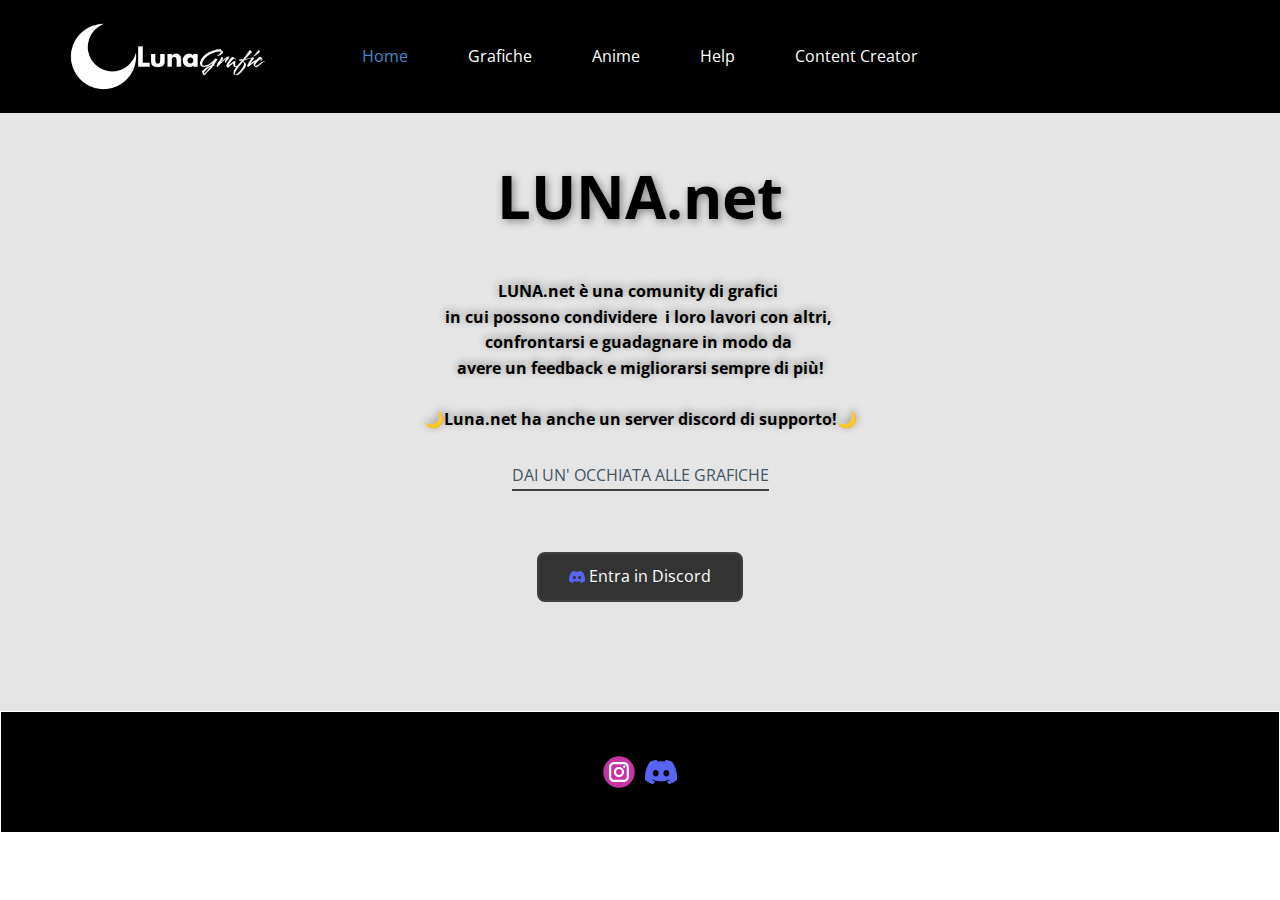
<file: index.html>
<!DOCTYPE html>
<html style="font-size: 16px;" lang="it"><head>
    <meta name="viewport" content="width=device-width, initial-scale=1.0">
    <meta charset="utf-8">
    <meta name="keywords" content="">
    <meta name="description" content="">
    <title>Home</title>
    <link rel="stylesheet" href="nicepage.css" media="screen">
<link rel="stylesheet" href="Home.css" media="screen">
    <script class="u-script" type="text/javascript" src="jquery.js" "="" defer=""></script>
    <script class="u-script" type="text/javascript" src="nicepage.js" "="" defer=""></script>
    <meta name="generator" content="Nicepage 4.16.0, nicepage.com">
    <link id="u-theme-google-font" rel="stylesheet" href="https://fonts.googleapis.com/css?family=Roboto:100,100i,300,300i,400,400i,500,500i,700,700i,900,900i|Open+Sans:300,300i,400,400i,500,500i,600,600i,700,700i,800,800i">
    
    
    <script type="application/ld+json">{
		"@context": "http://schema.org",
		"@type": "Organization",
		"name": "Luna",
		"logo": "images/template_2.png",
		"sameAs": [
				"https://instagram.com/_luna.net__",
				"https://discord.gg/6d9ZTUPy2z"
		]
}</script>
    <meta name="theme-color" content="#478ac9">
    <meta property="og:title" content="Home">
    <meta property="og:type" content="website">
  </head>
  <body data-home-page="Home.html" data-home-page-title="Home" class="u-body u-xl-mode" data-lang="it"><header class="u-black u-clearfix u-header u-header" id="sec-e818"><div class="u-clearfix u-sheet u-valign-middle-lg u-valign-middle-md u-sheet-1">
        <a href="Home.html" data-page-id="2642788" class="u-hidden-xs u-image u-logo u-image-1" data-image-width="2560" data-image-height="1440" title="Home">
          <img src="images/template_2.png" class="u-logo-image u-logo-image-1">
        </a>
        <nav class="u-hidden-md u-hidden-sm u-hidden-xs u-menu u-menu-one-level u-offcanvas u-menu-1">
          <div class="menu-collapse" style="font-size: 1rem; letter-spacing: 0px;">
            <a class="u-button-style u-custom-left-right-menu-spacing u-custom-padding-bottom u-custom-top-bottom-menu-spacing u-nav-link u-text-active-palette-1-base u-text-hover-palette-2-base" href="#">
              <svg class="u-svg-link" viewBox="0 0 24 24"><use xmlns:xlink="http://www.w3.org/1999/xlink" xlink:href="#menu-hamburger"></use></svg>
              <svg class="u-svg-content" version="1.1" id="menu-hamburger" viewBox="0 0 16 16" x="0px" y="0px" xmlns:xlink="http://www.w3.org/1999/xlink" xmlns="http://www.w3.org/2000/svg"><g><rect y="1" width="16" height="2"></rect><rect y="7" width="16" height="2"></rect><rect y="13" width="16" height="2"></rect>
</g></svg>
            </a>
          </div>
          <div class="u-custom-menu u-nav-container">
            <ul class="u-nav u-unstyled u-nav-1"><li class="u-nav-item"><a class="u-button-style u-nav-link u-text-active-palette-1-base u-text-hover-palette-2-base" href="Home.html" style="padding: 10px 30px;">Home</a>
</li><li class="u-nav-item"><a class="u-button-style u-nav-link u-text-active-palette-1-base u-text-hover-palette-2-base" href="Grafiche.html" style="padding: 10px 30px;">Grafiche</a>
</li><li class="u-nav-item"><a class="u-button-style u-nav-link u-text-active-palette-1-base u-text-hover-palette-2-base" href="Anime.html" style="padding: 10px 30px;">Anime</a>
</li><li class="u-nav-item"><a class="u-button-style u-nav-link u-text-active-palette-1-base u-text-hover-palette-2-base" href="Help.html" style="padding: 10px 30px;">Help</a>
</li><li class="u-nav-item"><a class="u-button-style u-nav-link u-text-active-palette-1-base u-text-hover-palette-2-base" href="Content-Creator.html" style="padding: 10px 30px;">Content Creator</a>
</li></ul>
          </div>
          <div class="u-custom-menu u-nav-container-collapse">
            <div class="u-black u-container-style u-inner-container-layout u-opacity u-opacity-95 u-sidenav">
              <div class="u-inner-container-layout u-sidenav-overflow">
                <div class="u-menu-close"></div>
                <ul class="u-align-center u-nav u-popupmenu-items u-unstyled u-nav-2"><li class="u-nav-item"><a class="u-button-style u-nav-link" href="Home.html">Home</a>
</li><li class="u-nav-item"><a class="u-button-style u-nav-link" href="Grafiche.html">Grafiche</a>
</li><li class="u-nav-item"><a class="u-button-style u-nav-link" href="Anime.html">Anime</a>
</li><li class="u-nav-item"><a class="u-button-style u-nav-link" href="Help.html">Help</a>
</li><li class="u-nav-item"><a class="u-button-style u-nav-link" href="Content-Creator.html">Content Creator</a>
</li></ul>
              </div>
            </div>
            <div class="u-black u-menu-overlay u-opacity u-opacity-70"></div>
          </div>
        </nav>
        <a href="Home.html" data-page-id="2642788" class="u-hidden-lg u-hidden-md u-hidden-sm u-hidden-xl u-image u-logo u-image-2" data-image-width="884" data-image-height="531" title="Home">
          <img src="images/lunasolo.jpg" class="u-logo-image u-logo-image-2">
        </a>
        <nav class="u-dropdown-icon u-hidden-lg u-hidden-xl u-menu u-menu-dropdown u-offcanvas u-menu-2">
          <div class="menu-collapse">
            <a class="u-button-style u-nav-link" href="#" style="padding: 4px 8px; font-size: calc(1em + 8px);">
              <svg class="u-svg-link" viewBox="0 0 24 24"><use xmlns:xlink="http://www.w3.org/1999/xlink" xlink:href="#svg-655d"></use></svg>
              <svg class="u-svg-content" version="1.1" id="svg-655d" viewBox="0 0 16 16" x="0px" y="0px" xmlns:xlink="http://www.w3.org/1999/xlink" xmlns="http://www.w3.org/2000/svg"><g><rect y="1" width="16" height="2"></rect><rect y="7" width="16" height="2"></rect><rect y="13" width="16" height="2"></rect>
</g></svg>
            </a>
          </div>
          <div class="u-nav-container">
            <ul class="u-nav u-unstyled"><li class="u-nav-item"><a class="u-button-style u-nav-link" href="Grafiche.html">Grafiche</a>
</li><li class="u-nav-item"><a class="u-button-style u-nav-link" href="Anime.html">Anime</a>
</li><li class="u-nav-item"><a class="u-button-style u-nav-link" href="Content-Creator.html">Content Creator</a>
</li><li class="u-nav-item"><a class="u-button-style u-nav-link" href="Home.html">Home</a>
</li><li class="u-nav-item"><a class="u-button-style u-nav-link" href="Help.html">Help</a>
</li></ul>
          </div>
          <div class="u-nav-container-collapse">
            <div class="u-black u-container-style u-inner-container-layout u-opacity u-opacity-70 u-sidenav u-sidenav-2" data-offcanvas-width="322">
              <div class="u-inner-container-layout u-sidenav-overflow">
                <div class="u-menu-close u-menu-close-2"></div>
                <ul class="u-align-center u-nav u-popupmenu-items u-spacing-6 u-unstyled u-nav-4"><li class="u-nav-item"><a class="u-button-style u-nav-link" href="Grafiche.html">Grafiche</a>
</li><li class="u-nav-item"><a class="u-button-style u-nav-link" href="Anime.html">Anime</a>
</li><li class="u-nav-item"><a class="u-button-style u-nav-link" href="Content-Creator.html">Content Creator</a>
</li><li class="u-nav-item"><a class="u-button-style u-nav-link" href="Home.html">Home</a>
</li><li class="u-nav-item"><a class="u-button-style u-nav-link" href="Help.html">Help</a>
</li></ul>
              </div>
            </div>
            <div class="u-black u-menu-overlay u-opacity u-opacity-70"></div>
          </div>
        </nav>
      </div></header>
    <section class="u-clearfix u-grey-10 u-section-1" id="sec-fcfa">
      <div class="u-clearfix u-sheet u-sheet-1">
        <p class="u-text u-text-black u-text-default-lg u-text-default-md u-text-default-sm u-text-default-xl u-text-1">LUNA.net</p>
        <p class="u-align-center u-text u-text-black u-text-default-lg u-text-default-md u-text-default-xl u-text-2">LUNA.net è una comunity di grafici&nbsp;<br>in cui possono condividere&nbsp; i loro lavori con altri,&nbsp;<br>confrontarsi e guadagnare in modo da&nbsp;<br>avere un feedback e migliorarsi sempre di più!<br>
          <br>🌙Luna.net ha anche un server discord di supporto!🌙<br>
          <br>
          <br>
          <br>
        </p>
        <a href="Grafiche.html" data-page-id="2642811" class="u-active-none u-border-2 u-border-grey-75 u-bottom-left-radius-0 u-bottom-right-radius-0 u-btn u-btn-rectangle u-button-style u-hover-none u-none u-radius-0 u-text-palette-1-dark-2 u-top-left-radius-0 u-top-right-radius-0 u-btn-1">DAI UN' OCCHIATA ALLE GRAFICHE</a>
        <a href="https://nicepage.com/joomla-templates" class="u-border-2 u-border-grey-75 u-btn u-btn-round u-button-style u-grey-80 u-hover-feature u-hover-grey-50 u-radius-8 u-btn-2"><span class="u-file-icon u-icon"><img src="images/5968756.png" alt=""></span>&nbsp;Entra in Discord
        </a>
      </div>
      
    </section>
    
    
    <footer class="u-black u-border-1 u-border-white u-clearfix u-footer" id="sec-3a91"><div class="u-clearfix u-sheet u-sheet-1">
        <div class="u-align-left u-social-icons u-spacing-10 u-social-icons-1">
          <a class="u-social-url" title="instagram" target="_blank" href="https://instagram.com/_luna_net_"><span class="u-icon u-social-icon u-social-instagram u-icon-1"><svg class="u-svg-link" preserveAspectRatio="xMidYMin slice" viewBox="0 0 112 112" style=""><use xmlns:xlink="http://www.w3.org/1999/xlink" xlink:href="#svg-ed8d"></use></svg><svg class="u-svg-content" viewBox="0 0 112 112" x="0" y="0" id="svg-ed8d"><circle fill="currentColor" cx="56.1" cy="56.1" r="55"></circle><path fill="#FFFFFF" d="M55.9,38.2c-9.9,0-17.9,8-17.9,17.9C38,66,46,74,55.9,74c9.9,0,17.9-8,17.9-17.9C73.8,46.2,65.8,38.2,55.9,38.2
            z M55.9,66.4c-5.7,0-10.3-4.6-10.3-10.3c-0.1-5.7,4.6-10.3,10.3-10.3c5.7,0,10.3,4.6,10.3,10.3C66.2,61.8,61.6,66.4,55.9,66.4z"></path><path fill="#FFFFFF" d="M74.3,33.5c-2.3,0-4.2,1.9-4.2,4.2s1.9,4.2,4.2,4.2s4.2-1.9,4.2-4.2S76.6,33.5,74.3,33.5z"></path><path fill="#FFFFFF" d="M73.1,21.3H38.6c-9.7,0-17.5,7.9-17.5,17.5v34.5c0,9.7,7.9,17.6,17.5,17.6h34.5c9.7,0,17.5-7.9,17.5-17.5V38.8
            C90.6,29.1,82.7,21.3,73.1,21.3z M83,73.3c0,5.5-4.5,9.9-9.9,9.9H38.6c-5.5,0-9.9-4.5-9.9-9.9V38.8c0-5.5,4.5-9.9,9.9-9.9h34.5
            c5.5,0,9.9,4.5,9.9,9.9V73.3z"></path></svg></span>
          </a>
          <a class="u-social-url" target="_blank" data-type="Custom" title="Custom" href="https://discord.gg/6d9ZTUPy2z"><span class="u-file-icon u-icon u-social-custom u-social-icon u-icon-2"><img src="images/5968756.png" alt=""></span>
          </a>
        </div>
      </div></footer>

  
</body></html>
</file>
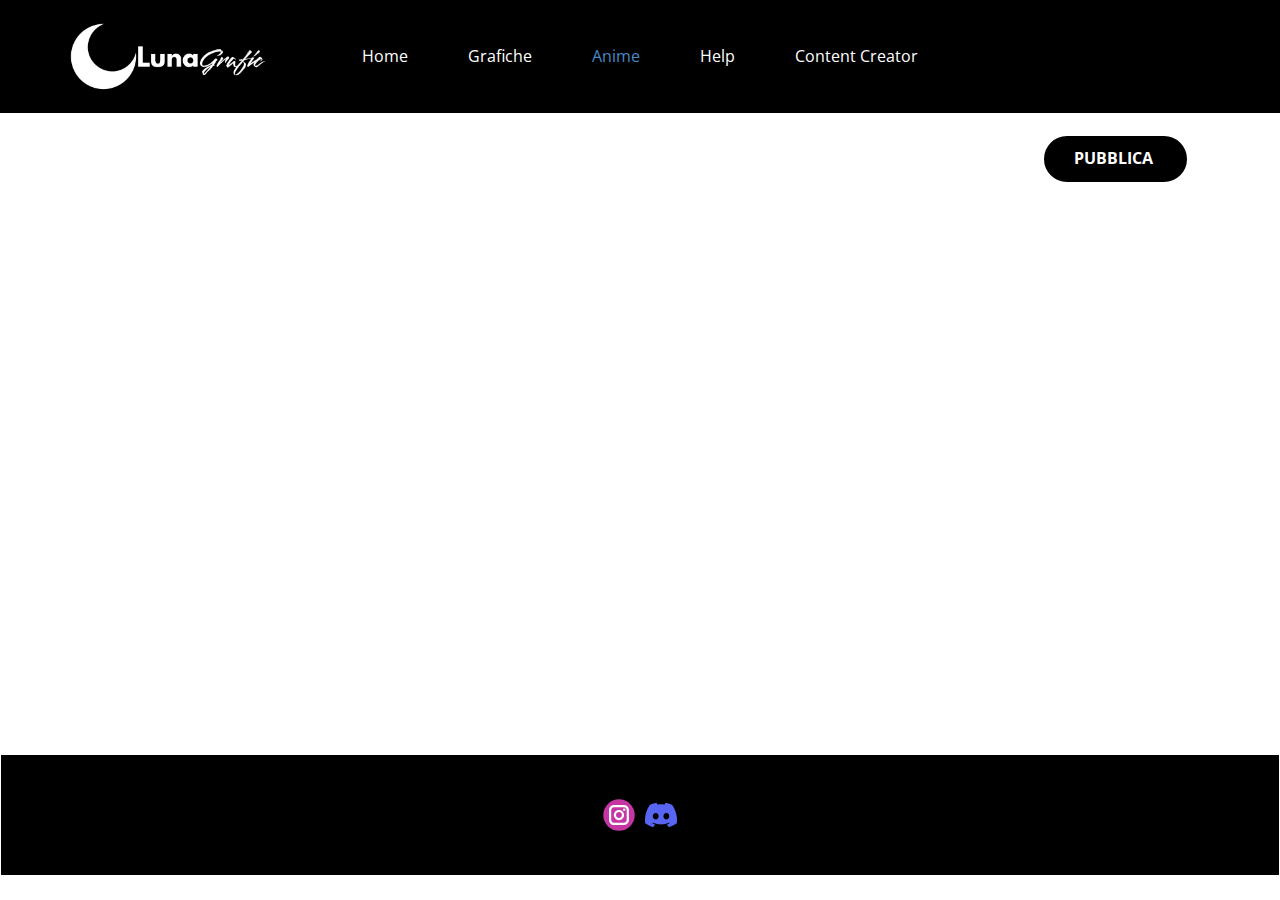
<file: Anime.html>
<!DOCTYPE html>
<html style="font-size: 16px;" lang="it"><head>
    <meta name="viewport" content="width=device-width, initial-scale=1.0">
    <meta charset="utf-8">
    <meta name="keywords" content="">
    <meta name="description" content="">
    <title>Anime </title>
    <link rel="stylesheet" href="nicepage.css" media="screen">
<link rel="stylesheet" href="Anime.css" media="screen">
    <script class="u-script" type="text/javascript" src="jquery.js" "="" defer=""></script>
    <script class="u-script" type="text/javascript" src="nicepage.js" "="" defer=""></script>
    <meta name="generator" content="Nicepage 4.16.0, nicepage.com">
    <link id="u-theme-google-font" rel="stylesheet" href="https://fonts.googleapis.com/css?family=Roboto:100,100i,300,300i,400,400i,500,500i,700,700i,900,900i|Open+Sans:300,300i,400,400i,500,500i,600,600i,700,700i,800,800i">
    
    
    <script type="application/ld+json">{
		"@context": "http://schema.org",
		"@type": "Organization",
		"name": "Luna",
		"logo": "images/template_2.png",
		"sameAs": [
				"https://instagram.com/_luna.net__",
				"https://discord.gg/6d9ZTUPy2z"
		]
}</script>
    <meta name="theme-color" content="#478ac9">
    <meta property="og:title" content="Anime">
    <meta property="og:type" content="website">
  </head>
  <body class="u-body u-xl-mode" data-lang="it"><header class="u-black u-clearfix u-header u-header" id="sec-e818"><div class="u-clearfix u-sheet u-valign-middle-lg u-valign-middle-md u-sheet-1">
        <a href="Home.html" data-page-id="2642788" class="u-hidden-xs u-image u-logo u-image-1" data-image-width="2560" data-image-height="1440" title="Home">
          <img src="images/template_2.png" class="u-logo-image u-logo-image-1">
        </a>
        <nav class="u-hidden-md u-hidden-sm u-hidden-xs u-menu u-menu-one-level u-offcanvas u-menu-1">
          <div class="menu-collapse" style="font-size: 1rem; letter-spacing: 0px;">
            <a class="u-button-style u-custom-left-right-menu-spacing u-custom-padding-bottom u-custom-top-bottom-menu-spacing u-nav-link u-text-active-palette-1-base u-text-hover-palette-2-base" href="#">
              <svg class="u-svg-link" viewBox="0 0 24 24"><use xmlns:xlink="http://www.w3.org/1999/xlink" xlink:href="#menu-hamburger"></use></svg>
              <svg class="u-svg-content" version="1.1" id="menu-hamburger" viewBox="0 0 16 16" x="0px" y="0px" xmlns:xlink="http://www.w3.org/1999/xlink" xmlns="http://www.w3.org/2000/svg"><g><rect y="1" width="16" height="2"></rect><rect y="7" width="16" height="2"></rect><rect y="13" width="16" height="2"></rect>
</g></svg>
            </a>
          </div>
          <div class="u-custom-menu u-nav-container">
            <ul class="u-nav u-unstyled u-nav-1"><li class="u-nav-item"><a class="u-button-style u-nav-link u-text-active-palette-1-base u-text-hover-palette-2-base" href="Home.html" style="padding: 10px 30px;">Home</a>
</li><li class="u-nav-item"><a class="u-button-style u-nav-link u-text-active-palette-1-base u-text-hover-palette-2-base" href="Grafiche.html" style="padding: 10px 30px;">Grafiche</a>
</li><li class="u-nav-item"><a class="u-button-style u-nav-link u-text-active-palette-1-base u-text-hover-palette-2-base" href="Anime.html" style="padding: 10px 30px;">Anime</a>
</li><li class="u-nav-item"><a class="u-button-style u-nav-link u-text-active-palette-1-base u-text-hover-palette-2-base" href="Help.html" style="padding: 10px 30px;">Help</a>
</li><li class="u-nav-item"><a class="u-button-style u-nav-link u-text-active-palette-1-base u-text-hover-palette-2-base" href="Content-Creator.html" style="padding: 10px 30px;">Content Creator</a>
</li></ul>
          </div>
          <div class="u-custom-menu u-nav-container-collapse">
            <div class="u-black u-container-style u-inner-container-layout u-opacity u-opacity-95 u-sidenav">
              <div class="u-inner-container-layout u-sidenav-overflow">
                <div class="u-menu-close"></div>
                <ul class="u-align-center u-nav u-popupmenu-items u-unstyled u-nav-2"><li class="u-nav-item"><a class="u-button-style u-nav-link" href="Home.html">Home</a>
</li><li class="u-nav-item"><a class="u-button-style u-nav-link" href="Grafiche.html">Grafiche</a>
</li><li class="u-nav-item"><a class="u-button-style u-nav-link" href="Anime.html">Anime</a>
</li><li class="u-nav-item"><a class="u-button-style u-nav-link" href="Help.html">Help</a>
</li><li class="u-nav-item"><a class="u-button-style u-nav-link" href="Content-Creator.html">Content Creator</a>
</li></ul>
              </div>
            </div>
            <div class="u-black u-menu-overlay u-opacity u-opacity-70"></div>
          </div>
        </nav>
        <a href="Home.html" data-page-id="2642788" class="u-hidden-lg u-hidden-md u-hidden-sm u-hidden-xl u-image u-logo u-image-2" data-image-width="884" data-image-height="531" title="Home">
          <img src="images/lunasolo.jpg" class="u-logo-image u-logo-image-2">
        </a>
        <nav class="u-dropdown-icon u-hidden-lg u-hidden-xl u-menu u-menu-dropdown u-offcanvas u-menu-2">
          <div class="menu-collapse">
            <a class="u-button-style u-nav-link" href="#" style="padding: 4px 8px; font-size: calc(1em + 8px);">
              <svg class="u-svg-link" viewBox="0 0 24 24"><use xmlns:xlink="http://www.w3.org/1999/xlink" xlink:href="#svg-655d"></use></svg>
              <svg class="u-svg-content" version="1.1" id="svg-655d" viewBox="0 0 16 16" x="0px" y="0px" xmlns:xlink="http://www.w3.org/1999/xlink" xmlns="http://www.w3.org/2000/svg"><g><rect y="1" width="16" height="2"></rect><rect y="7" width="16" height="2"></rect><rect y="13" width="16" height="2"></rect>
</g></svg>
            </a>
          </div>
          <div class="u-nav-container">
            <ul class="u-nav u-unstyled"><li class="u-nav-item"><a class="u-button-style u-nav-link" href="Grafiche.html">Grafiche</a>
</li><li class="u-nav-item"><a class="u-button-style u-nav-link" href="Anime.html">Anime</a>
</li><li class="u-nav-item"><a class="u-button-style u-nav-link" href="Content-Creator.html">Content Creator</a>
</li><li class="u-nav-item"><a class="u-button-style u-nav-link" href="Home.html">Home</a>
</li><li class="u-nav-item"><a class="u-button-style u-nav-link" href="Help.html">Help</a>
</li></ul>
          </div>
          <div class="u-nav-container-collapse">
            <div class="u-black u-container-style u-inner-container-layout u-opacity u-opacity-70 u-sidenav u-sidenav-2" data-offcanvas-width="322">
              <div class="u-inner-container-layout u-sidenav-overflow">
                <div class="u-menu-close u-menu-close-2"></div>
                <ul class="u-align-center u-nav u-popupmenu-items u-spacing-6 u-unstyled u-nav-4"><li class="u-nav-item"><a class="u-button-style u-nav-link" href="Grafiche.html">Grafiche</a>
</li><li class="u-nav-item"><a class="u-button-style u-nav-link" href="Anime.html">Anime</a>
</li><li class="u-nav-item"><a class="u-button-style u-nav-link" href="Content-Creator.html">Content Creator</a>
</li><li class="u-nav-item"><a class="u-button-style u-nav-link" href="Home.html">Home</a>
</li><li class="u-nav-item"><a class="u-button-style u-nav-link" href="Help.html">Help</a>
</li></ul>
              </div>
            </div>
            <div class="u-black u-menu-overlay u-opacity u-opacity-70"></div>
          </div>
        </nav>
      </div></header>
    <section class="u-clearfix u-white u-section-1" id="sec-e182">
      <div class="u-clearfix u-sheet u-sheet-1">
        <a href="https://mattepriaggg.github.io/Luna.net/Help.html" class="u-black u-border-2 u-border-white u-btn u-btn-round u-button-style u-hover-grey-25 u-radius-33 u-text-hover-black u-text-white u-btn-1">Pubblica&nbsp;</a>
      </div>
    </section>
    
    
    <footer class="u-black u-border-1 u-border-white u-clearfix u-footer" id="sec-3a91"><div class="u-clearfix u-sheet u-sheet-1">
        <div class="u-align-left u-social-icons u-spacing-10 u-social-icons-1">
          <a class="u-social-url" title="instagram" target="_blank" href="https://instagram.com/_luna_net_"><span class="u-icon u-social-icon u-social-instagram u-icon-1"><svg class="u-svg-link" preserveAspectRatio="xMidYMin slice" viewBox="0 0 112 112" style=""><use xmlns:xlink="http://www.w3.org/1999/xlink" xlink:href="#svg-ed8d"></use></svg><svg class="u-svg-content" viewBox="0 0 112 112" x="0" y="0" id="svg-ed8d"><circle fill="currentColor" cx="56.1" cy="56.1" r="55"></circle><path fill="#FFFFFF" d="M55.9,38.2c-9.9,0-17.9,8-17.9,17.9C38,66,46,74,55.9,74c9.9,0,17.9-8,17.9-17.9C73.8,46.2,65.8,38.2,55.9,38.2
            z M55.9,66.4c-5.7,0-10.3-4.6-10.3-10.3c-0.1-5.7,4.6-10.3,10.3-10.3c5.7,0,10.3,4.6,10.3,10.3C66.2,61.8,61.6,66.4,55.9,66.4z"></path><path fill="#FFFFFF" d="M74.3,33.5c-2.3,0-4.2,1.9-4.2,4.2s1.9,4.2,4.2,4.2s4.2-1.9,4.2-4.2S76.6,33.5,74.3,33.5z"></path><path fill="#FFFFFF" d="M73.1,21.3H38.6c-9.7,0-17.5,7.9-17.5,17.5v34.5c0,9.7,7.9,17.6,17.5,17.6h34.5c9.7,0,17.5-7.9,17.5-17.5V38.8
            C90.6,29.1,82.7,21.3,73.1,21.3z M83,73.3c0,5.5-4.5,9.9-9.9,9.9H38.6c-5.5,0-9.9-4.5-9.9-9.9V38.8c0-5.5,4.5-9.9,9.9-9.9h34.5
            c5.5,0,9.9,4.5,9.9,9.9V73.3z"></path></svg></span>
          </a>
          <a class="u-social-url" target="_blank" data-type="Custom" title="Custom" href="https://discord.gg/6d9ZTUPy2z"><span class="u-file-icon u-icon u-social-custom u-social-icon u-icon-2"><img src="images/5968756.png" alt=""></span>
          </a>
        </div>
      </div></footer>

  
</body></html>
</file>
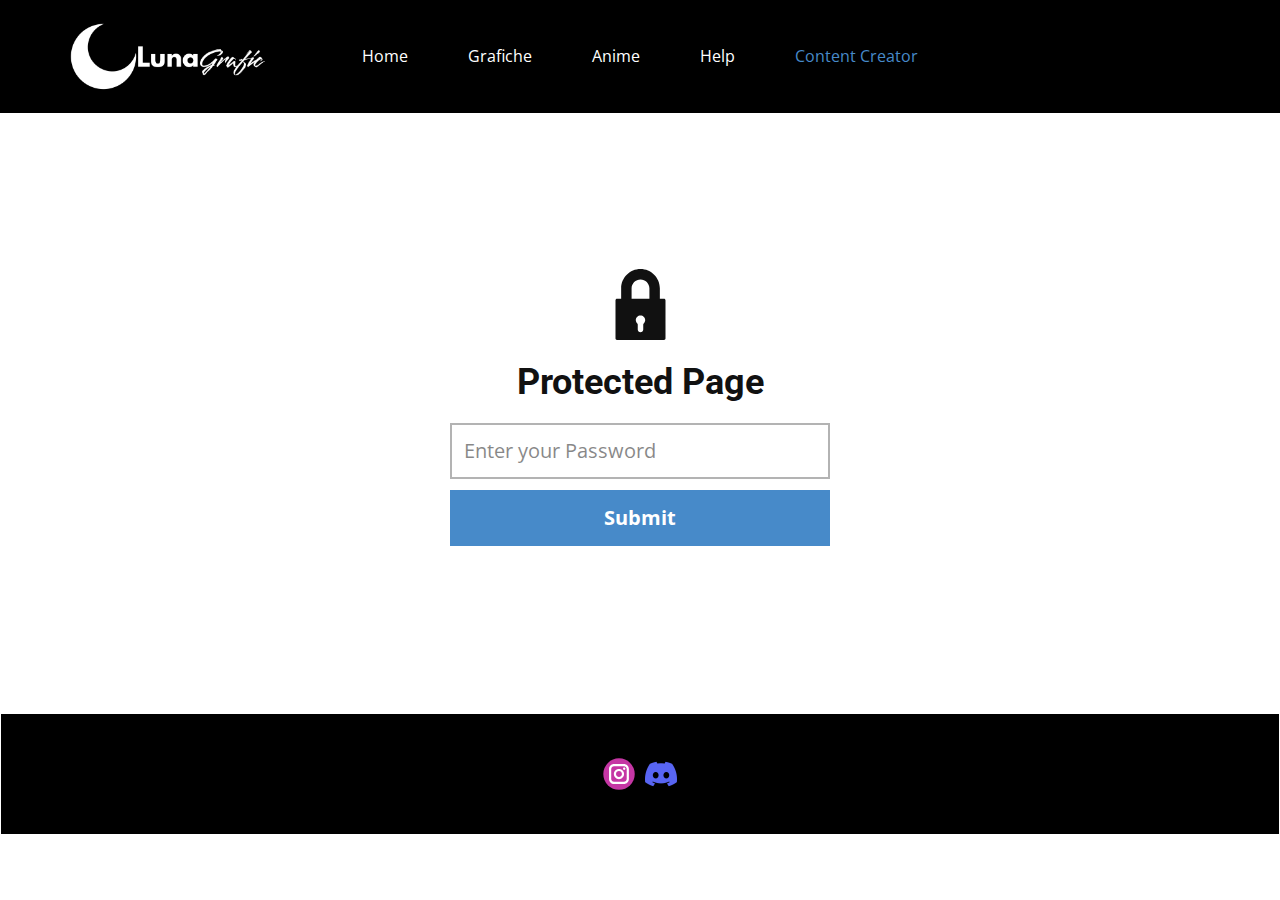
<file: Content-Creator.html>
<!DOCTYPE html>
<html style="font-size: 16px;" lang="it"><head>
    <meta name="viewport" content="width=device-width, initial-scale=1.0">
    <meta charset="utf-8">
    <meta name="keywords" content="Protected Page">
    <meta name="description" content="">
    <title>Password Template</title>
    <link rel="stylesheet" href="nicepage.css" media="screen">
<link rel="stylesheet" href="Password-Template.css" media="screen">
    <script class="u-script" type="text/javascript" src="jquery.js" "="" defer=""></script>
    <script class="u-script" type="text/javascript" src="nicepage.js" "="" defer=""></script>
    <meta name="generator" content="Nicepage 4.16.0, nicepage.com">
    <link id="u-theme-google-font" rel="stylesheet" href="https://fonts.googleapis.com/css?family=Roboto:100,100i,300,300i,400,400i,500,500i,700,700i,900,900i|Open+Sans:300,300i,400,400i,500,500i,600,600i,700,700i,800,800i">
    
    
    <script type="application/ld+json">{
		"@context": "http://schema.org",
		"@type": "Organization",
		"name": "Luna",
		"logo": "images/template_2.png",
		"sameAs": [
				"https://instagram.com/_luna.net__",
				"https://discord.gg/6d9ZTUPy2z"
		]
}</script>
    <meta name="theme-color" content="#478ac9">
    <meta property="og:title" content="Password Template">
    <meta property="og:type" content="website">
  <style id="password-redirect-style">body * { display: none; }</style></head>
  <body data-home-page="Content-Creator.html" data-salt="9d08" data-salted-password="3e85fd043bb85ef212c805906d978b60253051bd720d0ec3fd803b0ee27abe3c" class="u-body u-xl-mode" data-lang="it"><header class="u-black u-clearfix u-header u-header" id="sec-e818"><div class="u-clearfix u-sheet u-valign-middle-lg u-valign-middle-md u-sheet-1">
        <a href="Home.html" data-page-id="2642788" class="u-hidden-xs u-image u-logo u-image-1" data-image-width="2560" data-image-height="1440" title="Home">
          <img src="images/template_2.png" class="u-logo-image u-logo-image-1">
        </a>
        <nav class="u-hidden-md u-hidden-sm u-hidden-xs u-menu u-menu-one-level u-offcanvas u-menu-1">
          <div class="menu-collapse" style="font-size: 1rem; letter-spacing: 0px;">
            <a class="u-button-style u-custom-left-right-menu-spacing u-custom-padding-bottom u-custom-top-bottom-menu-spacing u-nav-link u-text-active-palette-1-base u-text-hover-palette-2-base" href="#">
              <svg class="u-svg-link" viewBox="0 0 24 24"><use xmlns:xlink="http://www.w3.org/1999/xlink" xlink:href="#menu-hamburger"></use></svg>
              <svg class="u-svg-content" version="1.1" id="menu-hamburger" viewBox="0 0 16 16" x="0px" y="0px" xmlns:xlink="http://www.w3.org/1999/xlink" xmlns="http://www.w3.org/2000/svg"><g><rect y="1" width="16" height="2"></rect><rect y="7" width="16" height="2"></rect><rect y="13" width="16" height="2"></rect>
</g></svg>
            </a>
          </div>
          <div class="u-custom-menu u-nav-container">
            <ul class="u-nav u-unstyled u-nav-1"><li class="u-nav-item"><a class="u-button-style u-nav-link u-text-active-palette-1-base u-text-hover-palette-2-base" href="Home.html" style="padding: 10px 30px;">Home</a>
</li><li class="u-nav-item"><a class="u-button-style u-nav-link u-text-active-palette-1-base u-text-hover-palette-2-base" href="Grafiche.html" style="padding: 10px 30px;">Grafiche</a>
</li><li class="u-nav-item"><a class="u-button-style u-nav-link u-text-active-palette-1-base u-text-hover-palette-2-base" href="Anime.html" style="padding: 10px 30px;">Anime</a>
</li><li class="u-nav-item"><a class="u-button-style u-nav-link u-text-active-palette-1-base u-text-hover-palette-2-base" href="Help.html" style="padding: 10px 30px;">Help</a>
</li><li class="u-nav-item"><a class="u-button-style u-nav-link u-text-active-palette-1-base u-text-hover-palette-2-base" href="Content-Creator.html" style="padding: 10px 30px;">Content Creator</a>
</li></ul>
          </div>
          <div class="u-custom-menu u-nav-container-collapse">
            <div class="u-black u-container-style u-inner-container-layout u-opacity u-opacity-95 u-sidenav">
              <div class="u-inner-container-layout u-sidenav-overflow">
                <div class="u-menu-close"></div>
                <ul class="u-align-center u-nav u-popupmenu-items u-unstyled u-nav-2"><li class="u-nav-item"><a class="u-button-style u-nav-link" href="Home.html">Home</a>
</li><li class="u-nav-item"><a class="u-button-style u-nav-link" href="Grafiche.html">Grafiche</a>
</li><li class="u-nav-item"><a class="u-button-style u-nav-link" href="Anime.html">Anime</a>
</li><li class="u-nav-item"><a class="u-button-style u-nav-link" href="Help.html">Help</a>
</li><li class="u-nav-item"><a class="u-button-style u-nav-link" href="Content-Creator.html">Content Creator</a>
</li></ul>
              </div>
            </div>
            <div class="u-black u-menu-overlay u-opacity u-opacity-70"></div>
          </div>
        </nav>
        <a href="Home.html" data-page-id="2642788" class="u-hidden-lg u-hidden-md u-hidden-sm u-hidden-xl u-image u-logo u-image-2" data-image-width="884" data-image-height="531" title="Home">
          <img src="images/lunasolo.jpg" class="u-logo-image u-logo-image-2">
        </a>
        <nav class="u-dropdown-icon u-hidden-lg u-hidden-xl u-menu u-menu-dropdown u-offcanvas u-menu-2">
          <div class="menu-collapse">
            <a class="u-button-style u-nav-link" href="#" style="padding: 4px 8px; font-size: calc(1em + 8px);">
              <svg class="u-svg-link" viewBox="0 0 24 24"><use xmlns:xlink="http://www.w3.org/1999/xlink" xlink:href="#svg-655d"></use></svg>
              <svg class="u-svg-content" version="1.1" id="svg-655d" viewBox="0 0 16 16" x="0px" y="0px" xmlns:xlink="http://www.w3.org/1999/xlink" xmlns="http://www.w3.org/2000/svg"><g><rect y="1" width="16" height="2"></rect><rect y="7" width="16" height="2"></rect><rect y="13" width="16" height="2"></rect>
</g></svg>
            </a>
          </div>
          <div class="u-nav-container">
            <ul class="u-nav u-unstyled"><li class="u-nav-item"><a class="u-button-style u-nav-link" href="Grafiche.html">Grafiche</a>
</li><li class="u-nav-item"><a class="u-button-style u-nav-link" href="Anime.html">Anime</a>
</li><li class="u-nav-item"><a class="u-button-style u-nav-link" href="Content-Creator.html">Content Creator</a>
</li><li class="u-nav-item"><a class="u-button-style u-nav-link" href="Home.html">Home</a>
</li><li class="u-nav-item"><a class="u-button-style u-nav-link" href="Help.html">Help</a>
</li></ul>
          </div>
          <div class="u-nav-container-collapse">
            <div class="u-black u-container-style u-inner-container-layout u-opacity u-opacity-70 u-sidenav u-sidenav-2" data-offcanvas-width="322">
              <div class="u-inner-container-layout u-sidenav-overflow">
                <div class="u-menu-close u-menu-close-2"></div>
                <ul class="u-align-center u-nav u-popupmenu-items u-spacing-6 u-unstyled u-nav-4"><li class="u-nav-item"><a class="u-button-style u-nav-link" href="Grafiche.html">Grafiche</a>
</li><li class="u-nav-item"><a class="u-button-style u-nav-link" href="Anime.html">Anime</a>
</li><li class="u-nav-item"><a class="u-button-style u-nav-link" href="Content-Creator.html">Content Creator</a>
</li><li class="u-nav-item"><a class="u-button-style u-nav-link" href="Home.html">Home</a>
</li><li class="u-nav-item"><a class="u-button-style u-nav-link" href="Help.html">Help</a>
</li></ul>
              </div>
            </div>
            <div class="u-black u-menu-overlay u-opacity u-opacity-70"></div>
          </div>
        </nav>
      </div></header>
    <section class="u-align-center u-clearfix u-section-1" id="sec-b6b2">
      <div class="u-align-left u-clearfix u-sheet u-valign-middle u-sheet-1"><span class="u-icon u-icon-1"><svg class="u-svg-link" preserveAspectRatio="xMidYMin slice" viewBox="0 0 96.668 96.668" style=""><use xmlns:xlink="http://www.w3.org/1999/xlink" xlink:href="#svg-b691"></use></svg><svg class="u-svg-content" viewBox="0 0 96.668 96.668" x="0px" y="0px" id="svg-b691" style="enable-background:new 0 0 96.668 96.668;"><g><path d="M80.372,40.605h-5.7V26.338C74.672,11.815,62.856,0,48.334,0C33.811,0,21.996,11.815,21.996,26.338v14.267h-5.7
		c-1.104,0-2,0.896-2,2v52.063c0,1.104,0.896,2,2,2h64.076c1.104,0,2-0.896,2-2V42.605C82.372,41.5,81.478,40.605,80.372,40.605z
		 M43.958,74.2c-1.302-1.218-2.02-2.871-2.02-4.656c0-3.526,2.869-6.396,6.396-6.396c3.526,0,6.396,2.869,6.396,6.396
		c0,1.785-0.717,3.438-2.02,4.656c-0.404,0.378-0.634,0.907-0.634,1.461v6.782c0,2.063-1.679,3.742-3.743,3.742
		c-2.064,0-3.743-1.679-3.743-3.742v-6.782C44.591,75.107,44.362,74.578,43.958,74.2z M48.334,14.197
		c6.694,0,12.14,5.446,12.14,12.141v14.267h-24.28V26.338C36.194,19.644,41.64,14.197,48.334,14.197z"></path>
</g></svg></span>
        <h2 class="u-text u-text-default u-text-1">Protected Page</h2>
        <div class="u-form u-password-control u-form-1">
          <form action="#" method="POST" class="u-clearfix u-form-custom-backend u-form-spacing-10 u-form-vertical u-inner-form" source="custom" name="form" style="padding: 10px;">
            <div class="u-align-center u-form-group u-form-password">
              <label for="password-4c82" class="u-form-control-hidden u-label"></label>
              <input type="password" placeholder="Enter your Password" id="password-4c82" name="password" class="u-border-2 u-border-grey-30 u-input u-input-rectangle u-input-1" autofocus="autofocus" required="">
            </div>
            <div class="u-align-left u-form-group u-form-submit">
              <a href="#" class="u-active-palette-1-light-1 u-border-2 u-border-active-palette-1-light-1 u-border-hover-palette-1-light-1 u-border-palette-1-base u-btn u-btn-submit u-button-style u-hover-palette-1-light-1 u-palette-1-base u-btn-1">Submit</a>
              <input type="submit" value="submit" class="u-form-control-hidden">
              <div class="u-form-send-error u-form-send-message">Password is incorrect</div>
            </div>
            <input type="hidden" value="" name="recaptchaResponse">
          </form>
        </div>
      </div>
      <style data-mode="XXL">@media (max-width: 0px) {
   .u-section-1 {
    background-image: none;
  }
  .u-section-1 .u-sheet-1 {
    min-height: 600px;
  }
  .u-section-1 .u-icon-1 {
    width: 71px;
    height: 71px;
    margin-top: 60px;
    margin-left: auto;
    margin-right: auto;
    margin-bottom: 0;
    padding-top: 0;
    padding-bottom: 0;
    padding-left: 0;
    padding-right: 0;
  }
  .u-section-1 .u-text-1 {
    font-weight: 700;
    margin-top: 23px;
    margin-left: auto;
    margin-right: auto;
    margin-bottom: 0;
  }
  .u-section-1 .u-form-1 {
    height: 124px;
    width: 400px;
    margin-top: 11px;
    margin-left: auto;
    margin-right: auto;
    margin-bottom: 60px;
  }
  .u-section-1 .u-input-1 {
    background-image: none;
    font-size: 1.25rem;
  }
  .u-section-1 .u-btn-1 {
    width: 100%;
    font-size: 1.25rem;
    background-image: none;
    font-weight: 700;
    border-style: solid;
    padding-top: 10px;
    padding-bottom: 10px;
    padding-left: 30px;
    padding-right: 30px;
    text-transform: none;
  }
}</style>
    </section>
    
    
    <footer class="u-black u-border-1 u-border-white u-clearfix u-footer" id="sec-3a91"><div class="u-clearfix u-sheet u-sheet-1">
        <div class="u-align-left u-social-icons u-spacing-10 u-social-icons-1">
          <a class="u-social-url" title="instagram" target="_blank" href="https://instagram.com/_luna_net_"><span class="u-icon u-social-icon u-social-instagram u-icon-1"><svg class="u-svg-link" preserveAspectRatio="xMidYMin slice" viewBox="0 0 112 112" style=""><use xmlns:xlink="http://www.w3.org/1999/xlink" xlink:href="#svg-ed8d"></use></svg><svg class="u-svg-content" viewBox="0 0 112 112" x="0" y="0" id="svg-ed8d"><circle fill="currentColor" cx="56.1" cy="56.1" r="55"></circle><path fill="#FFFFFF" d="M55.9,38.2c-9.9,0-17.9,8-17.9,17.9C38,66,46,74,55.9,74c9.9,0,17.9-8,17.9-17.9C73.8,46.2,65.8,38.2,55.9,38.2
            z M55.9,66.4c-5.7,0-10.3-4.6-10.3-10.3c-0.1-5.7,4.6-10.3,10.3-10.3c5.7,0,10.3,4.6,10.3,10.3C66.2,61.8,61.6,66.4,55.9,66.4z"></path><path fill="#FFFFFF" d="M74.3,33.5c-2.3,0-4.2,1.9-4.2,4.2s1.9,4.2,4.2,4.2s4.2-1.9,4.2-4.2S76.6,33.5,74.3,33.5z"></path><path fill="#FFFFFF" d="M73.1,21.3H38.6c-9.7,0-17.5,7.9-17.5,17.5v34.5c0,9.7,7.9,17.6,17.5,17.6h34.5c9.7,0,17.5-7.9,17.5-17.5V38.8
            C90.6,29.1,82.7,21.3,73.1,21.3z M83,73.3c0,5.5-4.5,9.9-9.9,9.9H38.6c-5.5,0-9.9-4.5-9.9-9.9V38.8c0-5.5,4.5-9.9,9.9-9.9h34.5
            c5.5,0,9.9,4.5,9.9,9.9V73.3z"></path></svg></span>
          </a>
          <a class="u-social-url" target="_blank" data-type="Custom" title="Custom" href="https://discord.gg/6d9ZTUPy2z"><span class="u-file-icon u-icon u-social-custom u-social-icon u-icon-2"><img src="images/5968756.png" alt=""></span>
          </a>
        </div>
      </div></footer>

  
</body></html>
</file>
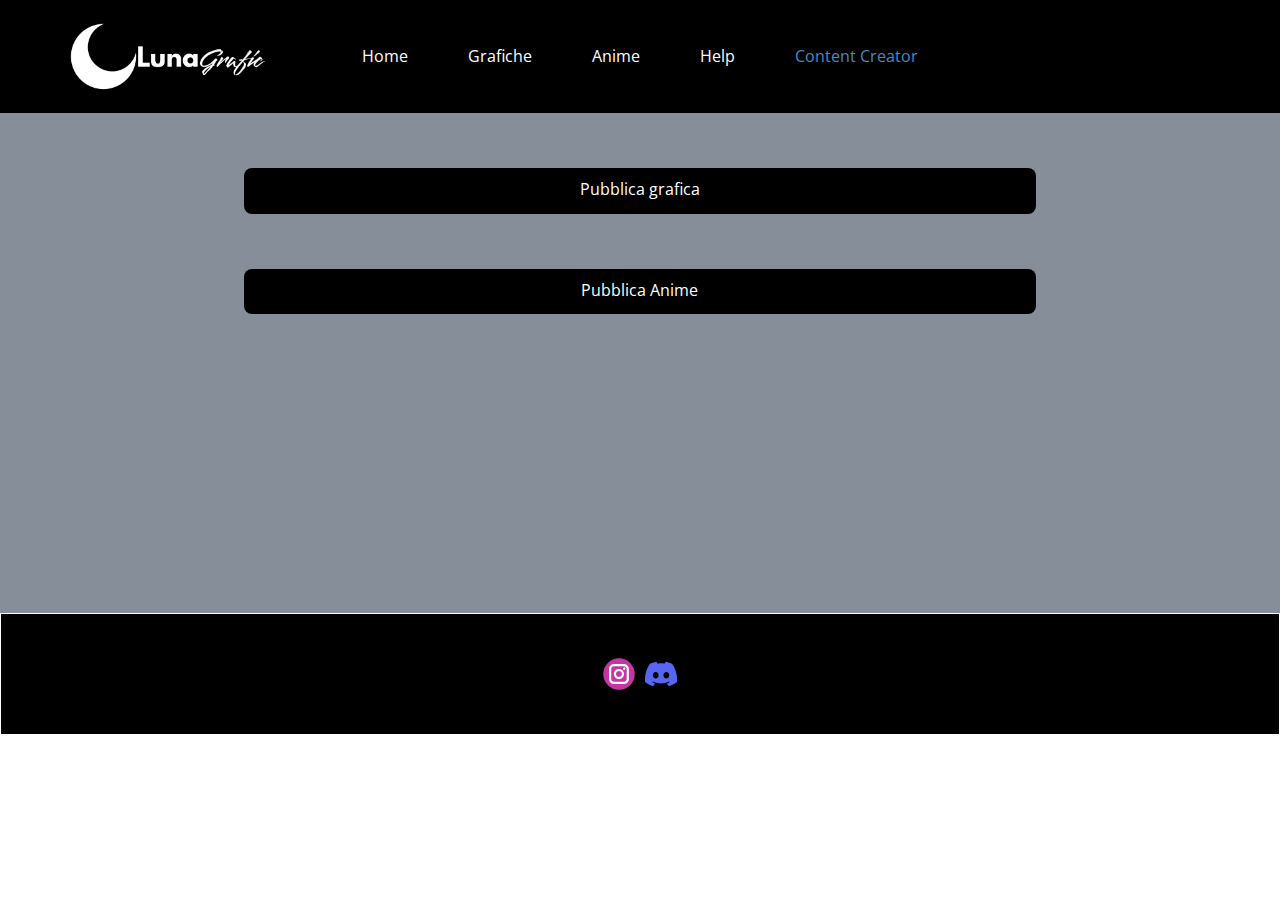
<file: Content-Creator_a2e04dc2d2fe761b7c13f5ebe8f1677886dd3581959baa908556161efc1e6d37.html>
<!DOCTYPE html>
<html style="font-size: 16px;" lang="it"><head>
    <meta name="viewport" content="width=device-width, initial-scale=1.0">
    <meta charset="utf-8">
    <meta name="keywords" content="">
    <meta name="description" content="">
    <title>Content Creator</title>
    <link rel="stylesheet" href="nicepage.css" media="screen">
<link rel="stylesheet" href="Content-Creator.css" media="screen">
    <script class="u-script" type="text/javascript" src="jquery.js" "="" defer=""></script>
    <script class="u-script" type="text/javascript" src="nicepage.js" "="" defer=""></script>
    <meta name="generator" content="Nicepage 4.16.0, nicepage.com">
    <link id="u-theme-google-font" rel="stylesheet" href="https://fonts.googleapis.com/css?family=Roboto:100,100i,300,300i,400,400i,500,500i,700,700i,900,900i|Open+Sans:300,300i,400,400i,500,500i,600,600i,700,700i,800,800i">
    
    
    <script type="application/ld+json">{
		"@context": "http://schema.org",
		"@type": "Organization",
		"name": "Luna",
		"logo": "images/template_2.png",
		"sameAs": [
				"https://instagram.com/_luna.net__",
				"https://discord.gg/6d9ZTUPy2z"
		]
}</script>
    <meta name="theme-color" content="#478ac9">
    <meta property="og:title" content="Content Creator">
    <meta property="og:type" content="website">
  </head>
  <body class="u-body u-xl-mode"    data-lang="it"><header class="u-black u-clearfix u-header u-header" id="sec-e818"><div class="u-clearfix u-sheet u-valign-middle-lg u-valign-middle-md u-sheet-1">
        <a href="Home.html" data-page-id="2642788" class="u-hidden-xs u-image u-logo u-image-1" data-image-width="2560" data-image-height="1440" title="Home">
          <img src="images/template_2.png" class="u-logo-image u-logo-image-1">
        </a>
        <nav class="u-hidden-md u-hidden-sm u-hidden-xs u-menu u-menu-one-level u-offcanvas u-menu-1">
          <div class="menu-collapse" style="font-size: 1rem; letter-spacing: 0px;">
            <a class="u-button-style u-custom-left-right-menu-spacing u-custom-padding-bottom u-custom-top-bottom-menu-spacing u-nav-link u-text-active-palette-1-base u-text-hover-palette-2-base" href="#">
              <svg class="u-svg-link" viewBox="0 0 24 24"><use xmlns:xlink="http://www.w3.org/1999/xlink" xlink:href="#menu-hamburger"></use></svg>
              <svg class="u-svg-content" version="1.1" id="menu-hamburger" viewBox="0 0 16 16" x="0px" y="0px" xmlns:xlink="http://www.w3.org/1999/xlink" xmlns="http://www.w3.org/2000/svg"><g><rect y="1" width="16" height="2"></rect><rect y="7" width="16" height="2"></rect><rect y="13" width="16" height="2"></rect>
</g></svg>
            </a>
          </div>
          <div class="u-custom-menu u-nav-container">
            <ul class="u-nav u-unstyled u-nav-1"><li class="u-nav-item"><a class="u-button-style u-nav-link u-text-active-palette-1-base u-text-hover-palette-2-base" href="Home.html" style="padding: 10px 30px;">Home</a>
</li><li class="u-nav-item"><a class="u-button-style u-nav-link u-text-active-palette-1-base u-text-hover-palette-2-base" href="Grafiche.html" style="padding: 10px 30px;">Grafiche</a>
</li><li class="u-nav-item"><a class="u-button-style u-nav-link u-text-active-palette-1-base u-text-hover-palette-2-base" href="Anime.html" style="padding: 10px 30px;">Anime</a>
</li><li class="u-nav-item"><a class="u-button-style u-nav-link u-text-active-palette-1-base u-text-hover-palette-2-base" href="Help.html" style="padding: 10px 30px;">Help</a>
</li><li class="u-nav-item"><a class="u-button-style u-nav-link u-text-active-palette-1-base u-text-hover-palette-2-base" href="Content-Creator.html" style="padding: 10px 30px;">Content Creator</a>
</li></ul>
          </div>
          <div class="u-custom-menu u-nav-container-collapse">
            <div class="u-black u-container-style u-inner-container-layout u-opacity u-opacity-95 u-sidenav">
              <div class="u-inner-container-layout u-sidenav-overflow">
                <div class="u-menu-close"></div>
                <ul class="u-align-center u-nav u-popupmenu-items u-unstyled u-nav-2"><li class="u-nav-item"><a class="u-button-style u-nav-link" href="Home.html">Home</a>
</li><li class="u-nav-item"><a class="u-button-style u-nav-link" href="Grafiche.html">Grafiche</a>
</li><li class="u-nav-item"><a class="u-button-style u-nav-link" href="Anime.html">Anime</a>
</li><li class="u-nav-item"><a class="u-button-style u-nav-link" href="Help.html">Help</a>
</li><li class="u-nav-item"><a class="u-button-style u-nav-link" href="Content-Creator.html">Content Creator</a>
</li></ul>
              </div>
            </div>
            <div class="u-black u-menu-overlay u-opacity u-opacity-70"></div>
          </div>
        </nav>
        <a href="Home.html" data-page-id="2642788" class="u-hidden-lg u-hidden-md u-hidden-sm u-hidden-xl u-image u-logo u-image-2" data-image-width="884" data-image-height="531" title="Home">
          <img src="images/lunasolo.jpg" class="u-logo-image u-logo-image-2">
        </a>
        <nav class="u-dropdown-icon u-hidden-lg u-hidden-xl u-menu u-menu-dropdown u-offcanvas u-menu-2">
          <div class="menu-collapse">
            <a class="u-button-style u-nav-link" href="#" style="padding: 4px 8px; font-size: calc(1em + 8px);">
              <svg class="u-svg-link" viewBox="0 0 24 24"><use xmlns:xlink="http://www.w3.org/1999/xlink" xlink:href="#svg-655d"></use></svg>
              <svg class="u-svg-content" version="1.1" id="svg-655d" viewBox="0 0 16 16" x="0px" y="0px" xmlns:xlink="http://www.w3.org/1999/xlink" xmlns="http://www.w3.org/2000/svg"><g><rect y="1" width="16" height="2"></rect><rect y="7" width="16" height="2"></rect><rect y="13" width="16" height="2"></rect>
</g></svg>
            </a>
          </div>
          <div class="u-nav-container">
            <ul class="u-nav u-unstyled"><li class="u-nav-item"><a class="u-button-style u-nav-link" href="Grafiche.html">Grafiche</a>
</li><li class="u-nav-item"><a class="u-button-style u-nav-link" href="Anime.html">Anime</a>
</li><li class="u-nav-item"><a class="u-button-style u-nav-link" href="Content-Creator.html">Content Creator</a>
</li><li class="u-nav-item"><a class="u-button-style u-nav-link" href="Home.html">Home</a>
</li><li class="u-nav-item"><a class="u-button-style u-nav-link" href="Help.html">Help</a>
</li></ul>
          </div>
          <div class="u-nav-container-collapse">
            <div class="u-black u-container-style u-inner-container-layout u-opacity u-opacity-70 u-sidenav u-sidenav-2" data-offcanvas-width="322">
              <div class="u-inner-container-layout u-sidenav-overflow">
                <div class="u-menu-close u-menu-close-2"></div>
                <ul class="u-align-center u-nav u-popupmenu-items u-spacing-6 u-unstyled u-nav-4"><li class="u-nav-item"><a class="u-button-style u-nav-link" href="Grafiche.html">Grafiche</a>
</li><li class="u-nav-item"><a class="u-button-style u-nav-link" href="Anime.html">Anime</a>
</li><li class="u-nav-item"><a class="u-button-style u-nav-link" href="Content-Creator.html">Content Creator</a>
</li><li class="u-nav-item"><a class="u-button-style u-nav-link" href="Home.html">Home</a>
</li><li class="u-nav-item"><a class="u-button-style u-nav-link" href="Help.html">Help</a>
</li></ul>
              </div>
            </div>
            <div class="u-black u-menu-overlay u-opacity u-opacity-70"></div>
          </div>
        </nav>
      </div></header>
    <section class="u-clearfix u-palette-5-dark-1 u-section-1" id="sec-51e1">
      <div class="u-clearfix u-sheet u-sheet-1">
        <a href="mailto:luna.network.ds@gmail.com?subject=Pubblica%20grafica%20%EA%92%B0%20Luna" class="u-black u-border-none u-btn u-btn-round u-button-style u-hover-grey-25 u-radius-8 u-btn-1">Pubblica grafica</a>
        <a href="mailto:luna.network.ds@gmail.com?subject=Pubblica%20anime%20%EA%92%B0%20Luna" class="u-black u-border-none u-btn u-btn-round u-button-style u-hover-grey-25 u-radius-8 u-text-body-alt-color u-text-hover-black u-btn-2">Pubblica Anime</a>
      </div>
    </section>
    
    
    <footer class="u-black u-border-1 u-border-white u-clearfix u-footer" id="sec-3a91"><div class="u-clearfix u-sheet u-sheet-1">
        <div class="u-align-left u-social-icons u-spacing-10 u-social-icons-1">
          <a class="u-social-url" title="instagram" target="_blank" href="https://instagram.com/_luna_net_"><span class="u-icon u-social-icon u-social-instagram u-icon-1"><svg class="u-svg-link" preserveAspectRatio="xMidYMin slice" viewBox="0 0 112 112" style=""><use xmlns:xlink="http://www.w3.org/1999/xlink" xlink:href="#svg-ed8d"></use></svg><svg class="u-svg-content" viewBox="0 0 112 112" x="0" y="0" id="svg-ed8d"><circle fill="currentColor" cx="56.1" cy="56.1" r="55"></circle><path fill="#FFFFFF" d="M55.9,38.2c-9.9,0-17.9,8-17.9,17.9C38,66,46,74,55.9,74c9.9,0,17.9-8,17.9-17.9C73.8,46.2,65.8,38.2,55.9,38.2
            z M55.9,66.4c-5.7,0-10.3-4.6-10.3-10.3c-0.1-5.7,4.6-10.3,10.3-10.3c5.7,0,10.3,4.6,10.3,10.3C66.2,61.8,61.6,66.4,55.9,66.4z"></path><path fill="#FFFFFF" d="M74.3,33.5c-2.3,0-4.2,1.9-4.2,4.2s1.9,4.2,4.2,4.2s4.2-1.9,4.2-4.2S76.6,33.5,74.3,33.5z"></path><path fill="#FFFFFF" d="M73.1,21.3H38.6c-9.7,0-17.5,7.9-17.5,17.5v34.5c0,9.7,7.9,17.6,17.5,17.6h34.5c9.7,0,17.5-7.9,17.5-17.5V38.8
            C90.6,29.1,82.7,21.3,73.1,21.3z M83,73.3c0,5.5-4.5,9.9-9.9,9.9H38.6c-5.5,0-9.9-4.5-9.9-9.9V38.8c0-5.5,4.5-9.9,9.9-9.9h34.5
            c5.5,0,9.9,4.5,9.9,9.9V73.3z"></path></svg></span>
          </a>
          <a class="u-social-url" target="_blank" data-type="Custom" title="Custom" href="https://discord.gg/6d9ZTUPy2z"><span class="u-file-icon u-icon u-social-custom u-social-icon u-icon-2"><img src="images/5968756.png" alt=""></span>
          </a>
        </div>
      </div></footer>

  
</body></html>
</file>
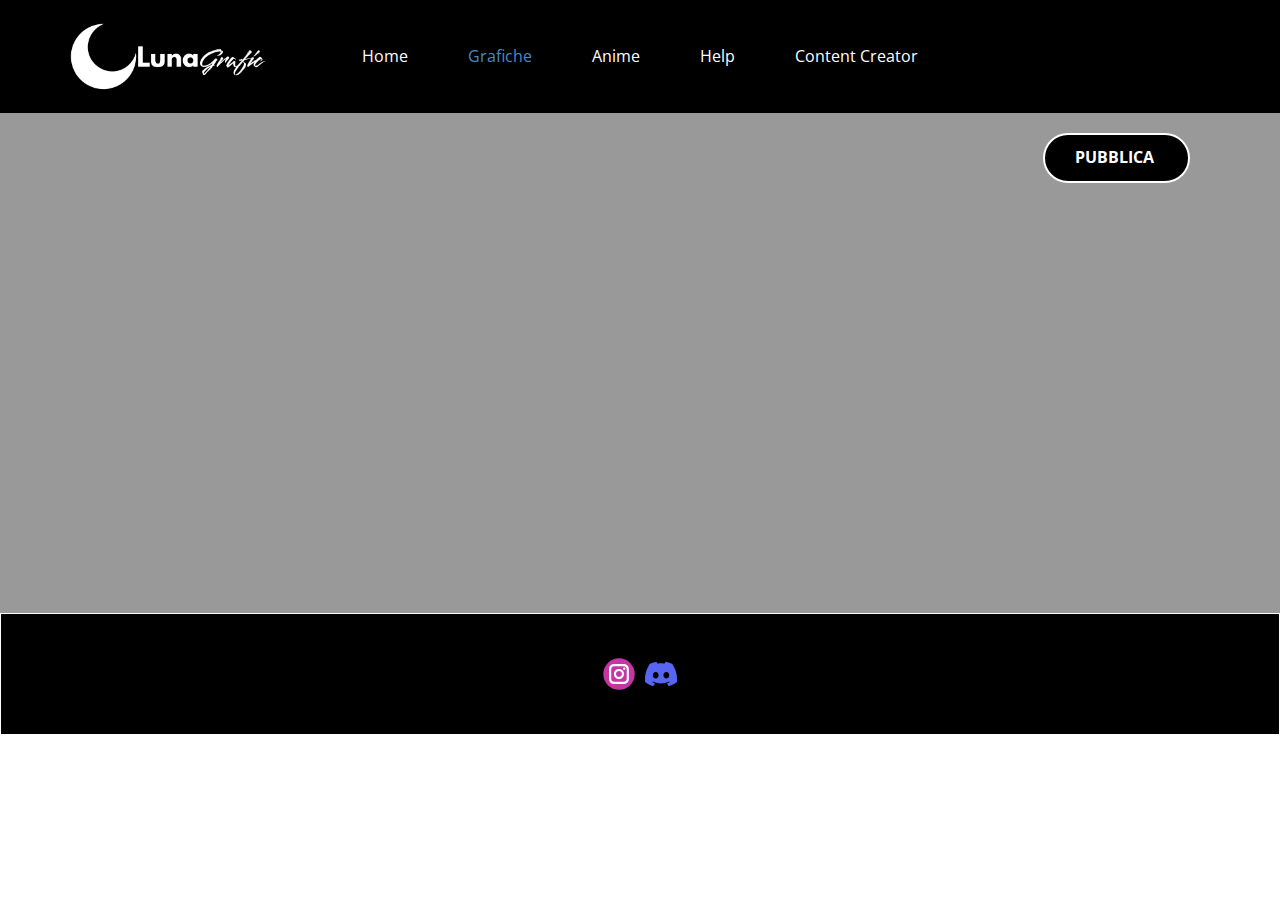
<file: Grafiche.html>
<!DOCTYPE html>
<html style="font-size: 16px;" lang="it"><head>
    <meta name="viewport" content="width=device-width, initial-scale=1.0">
    <meta charset="utf-8">
    <meta name="keywords" content="">
    <meta name="description" content="">
    <title>Grafiche</title>
    <link rel="stylesheet" href="nicepage.css" media="screen">
<link rel="stylesheet" href="Grafiche.css" media="screen">
    <script class="u-script" type="text/javascript" src="jquery.js" "="" defer=""></script>
    <script class="u-script" type="text/javascript" src="nicepage.js" "="" defer=""></script>
    <meta name="generator" content="Nicepage 4.16.0, nicepage.com">
    <link id="u-theme-google-font" rel="stylesheet" href="https://fonts.googleapis.com/css?family=Roboto:100,100i,300,300i,400,400i,500,500i,700,700i,900,900i|Open+Sans:300,300i,400,400i,500,500i,600,600i,700,700i,800,800i">
    
    
    <script type="application/ld+json">{
		"@context": "http://schema.org",
		"@type": "Organization",
		"name": "Luna",
		"logo": "images/template_2.png",
		"sameAs": [
				"https://instagram.com/_luna.net__",
				"https://discord.gg/6d9ZTUPy2z"
		]
}</script>
    <meta name="theme-color" content="#478ac9">
    <meta property="og:title" content="Grafiche">
    <meta property="og:type" content="website">
  </head>
  <body class="u-body u-xl-mode" data-lang="it"><header class="u-black u-clearfix u-header u-header" id="sec-e818"><div class="u-clearfix u-sheet u-valign-middle-lg u-valign-middle-md u-sheet-1">
        <a href="Home.html" data-page-id="2642788" class="u-hidden-xs u-image u-logo u-image-1" data-image-width="2560" data-image-height="1440" title="Home">
          <img src="images/template_2.png" class="u-logo-image u-logo-image-1">
        </a>
        <nav class="u-hidden-md u-hidden-sm u-hidden-xs u-menu u-menu-one-level u-offcanvas u-menu-1">
          <div class="menu-collapse" style="font-size: 1rem; letter-spacing: 0px;">
            <a class="u-button-style u-custom-left-right-menu-spacing u-custom-padding-bottom u-custom-top-bottom-menu-spacing u-nav-link u-text-active-palette-1-base u-text-hover-palette-2-base" href="#">
              <svg class="u-svg-link" viewBox="0 0 24 24"><use xmlns:xlink="http://www.w3.org/1999/xlink" xlink:href="#menu-hamburger"></use></svg>
              <svg class="u-svg-content" version="1.1" id="menu-hamburger" viewBox="0 0 16 16" x="0px" y="0px" xmlns:xlink="http://www.w3.org/1999/xlink" xmlns="http://www.w3.org/2000/svg"><g><rect y="1" width="16" height="2"></rect><rect y="7" width="16" height="2"></rect><rect y="13" width="16" height="2"></rect>
</g></svg>
            </a>
          </div>
          <div class="u-custom-menu u-nav-container">
            <ul class="u-nav u-unstyled u-nav-1"><li class="u-nav-item"><a class="u-button-style u-nav-link u-text-active-palette-1-base u-text-hover-palette-2-base" href="Home.html" style="padding: 10px 30px;">Home</a>
</li><li class="u-nav-item"><a class="u-button-style u-nav-link u-text-active-palette-1-base u-text-hover-palette-2-base" href="Grafiche.html" style="padding: 10px 30px;">Grafiche</a>
</li><li class="u-nav-item"><a class="u-button-style u-nav-link u-text-active-palette-1-base u-text-hover-palette-2-base" href="Anime.html" style="padding: 10px 30px;">Anime</a>
</li><li class="u-nav-item"><a class="u-button-style u-nav-link u-text-active-palette-1-base u-text-hover-palette-2-base" href="Help.html" style="padding: 10px 30px;">Help</a>
</li><li class="u-nav-item"><a class="u-button-style u-nav-link u-text-active-palette-1-base u-text-hover-palette-2-base" href="Content-Creator.html" style="padding: 10px 30px;">Content Creator</a>
</li></ul>
          </div>
          <div class="u-custom-menu u-nav-container-collapse">
            <div class="u-black u-container-style u-inner-container-layout u-opacity u-opacity-95 u-sidenav">
              <div class="u-inner-container-layout u-sidenav-overflow">
                <div class="u-menu-close"></div>
                <ul class="u-align-center u-nav u-popupmenu-items u-unstyled u-nav-2"><li class="u-nav-item"><a class="u-button-style u-nav-link" href="Home.html">Home</a>
</li><li class="u-nav-item"><a class="u-button-style u-nav-link" href="Grafiche.html">Grafiche</a>
</li><li class="u-nav-item"><a class="u-button-style u-nav-link" href="Anime.html">Anime</a>
</li><li class="u-nav-item"><a class="u-button-style u-nav-link" href="Help.html">Help</a>
</li><li class="u-nav-item"><a class="u-button-style u-nav-link" href="Content-Creator.html">Content Creator</a>
</li></ul>
              </div>
            </div>
            <div class="u-black u-menu-overlay u-opacity u-opacity-70"></div>
          </div>
        </nav>
        <a href="Home.html" data-page-id="2642788" class="u-hidden-lg u-hidden-md u-hidden-sm u-hidden-xl u-image u-logo u-image-2" data-image-width="884" data-image-height="531" title="Home">
          <img src="images/lunasolo.jpg" class="u-logo-image u-logo-image-2">
        </a>
        <nav class="u-dropdown-icon u-hidden-lg u-hidden-xl u-menu u-menu-dropdown u-offcanvas u-menu-2">
          <div class="menu-collapse">
            <a class="u-button-style u-nav-link" href="#" style="padding: 4px 8px; font-size: calc(1em + 8px);">
              <svg class="u-svg-link" viewBox="0 0 24 24"><use xmlns:xlink="http://www.w3.org/1999/xlink" xlink:href="#svg-655d"></use></svg>
              <svg class="u-svg-content" version="1.1" id="svg-655d" viewBox="0 0 16 16" x="0px" y="0px" xmlns:xlink="http://www.w3.org/1999/xlink" xmlns="http://www.w3.org/2000/svg"><g><rect y="1" width="16" height="2"></rect><rect y="7" width="16" height="2"></rect><rect y="13" width="16" height="2"></rect>
</g></svg>
            </a>
          </div>
          <div class="u-nav-container">
            <ul class="u-nav u-unstyled"><li class="u-nav-item"><a class="u-button-style u-nav-link" href="Grafiche.html">Grafiche</a>
</li><li class="u-nav-item"><a class="u-button-style u-nav-link" href="Anime.html">Anime</a>
</li><li class="u-nav-item"><a class="u-button-style u-nav-link" href="Content-Creator.html">Content Creator</a>
</li><li class="u-nav-item"><a class="u-button-style u-nav-link" href="Home.html">Home</a>
</li><li class="u-nav-item"><a class="u-button-style u-nav-link" href="Help.html">Help</a>
</li></ul>
          </div>
          <div class="u-nav-container-collapse">
            <div class="u-black u-container-style u-inner-container-layout u-opacity u-opacity-70 u-sidenav u-sidenav-2" data-offcanvas-width="322">
              <div class="u-inner-container-layout u-sidenav-overflow">
                <div class="u-menu-close u-menu-close-2"></div>
                <ul class="u-align-center u-nav u-popupmenu-items u-spacing-6 u-unstyled u-nav-4"><li class="u-nav-item"><a class="u-button-style u-nav-link" href="Grafiche.html">Grafiche</a>
</li><li class="u-nav-item"><a class="u-button-style u-nav-link" href="Anime.html">Anime</a>
</li><li class="u-nav-item"><a class="u-button-style u-nav-link" href="Content-Creator.html">Content Creator</a>
</li><li class="u-nav-item"><a class="u-button-style u-nav-link" href="Home.html">Home</a>
</li><li class="u-nav-item"><a class="u-button-style u-nav-link" href="Help.html">Help</a>
</li></ul>
              </div>
            </div>
            <div class="u-black u-menu-overlay u-opacity u-opacity-70"></div>
          </div>
        </nav>
      </div></header>
    <section class="u-clearfix u-grey-40 u-section-1" id="sec-940f">
      <div class="u-clearfix u-sheet u-sheet-1">
        <a href="https://mattepriaggg.github.io/Luna.net/Help.html" class="u-black u-border-2 u-border-white u-btn u-btn-round u-button-style u-hover-grey-25 u-radius-33 u-text-hover-black u-text-white u-btn-1">Pubblica&nbsp;</a>
      </div>
    </section>
    
    
    <footer class="u-black u-border-1 u-border-white u-clearfix u-footer" id="sec-3a91"><div class="u-clearfix u-sheet u-sheet-1">
        <div class="u-align-left u-social-icons u-spacing-10 u-social-icons-1">
          <a class="u-social-url" title="instagram" target="_blank" href="https://instagram.com/_luna_net_"><span class="u-icon u-social-icon u-social-instagram u-icon-1"><svg class="u-svg-link" preserveAspectRatio="xMidYMin slice" viewBox="0 0 112 112" style=""><use xmlns:xlink="http://www.w3.org/1999/xlink" xlink:href="#svg-ed8d"></use></svg><svg class="u-svg-content" viewBox="0 0 112 112" x="0" y="0" id="svg-ed8d"><circle fill="currentColor" cx="56.1" cy="56.1" r="55"></circle><path fill="#FFFFFF" d="M55.9,38.2c-9.9,0-17.9,8-17.9,17.9C38,66,46,74,55.9,74c9.9,0,17.9-8,17.9-17.9C73.8,46.2,65.8,38.2,55.9,38.2
            z M55.9,66.4c-5.7,0-10.3-4.6-10.3-10.3c-0.1-5.7,4.6-10.3,10.3-10.3c5.7,0,10.3,4.6,10.3,10.3C66.2,61.8,61.6,66.4,55.9,66.4z"></path><path fill="#FFFFFF" d="M74.3,33.5c-2.3,0-4.2,1.9-4.2,4.2s1.9,4.2,4.2,4.2s4.2-1.9,4.2-4.2S76.6,33.5,74.3,33.5z"></path><path fill="#FFFFFF" d="M73.1,21.3H38.6c-9.7,0-17.5,7.9-17.5,17.5v34.5c0,9.7,7.9,17.6,17.5,17.6h34.5c9.7,0,17.5-7.9,17.5-17.5V38.8
            C90.6,29.1,82.7,21.3,73.1,21.3z M83,73.3c0,5.5-4.5,9.9-9.9,9.9H38.6c-5.5,0-9.9-4.5-9.9-9.9V38.8c0-5.5,4.5-9.9,9.9-9.9h34.5
            c5.5,0,9.9,4.5,9.9,9.9V73.3z"></path></svg></span>
          </a>
          <a class="u-social-url" target="_blank" data-type="Custom" title="Custom" href="https://discord.gg/6d9ZTUPy2z"><span class="u-file-icon u-icon u-social-custom u-social-icon u-icon-2"><img src="images/5968756.png" alt=""></span>
          </a>
        </div>
      </div></footer>

  
</body></html>
</file>
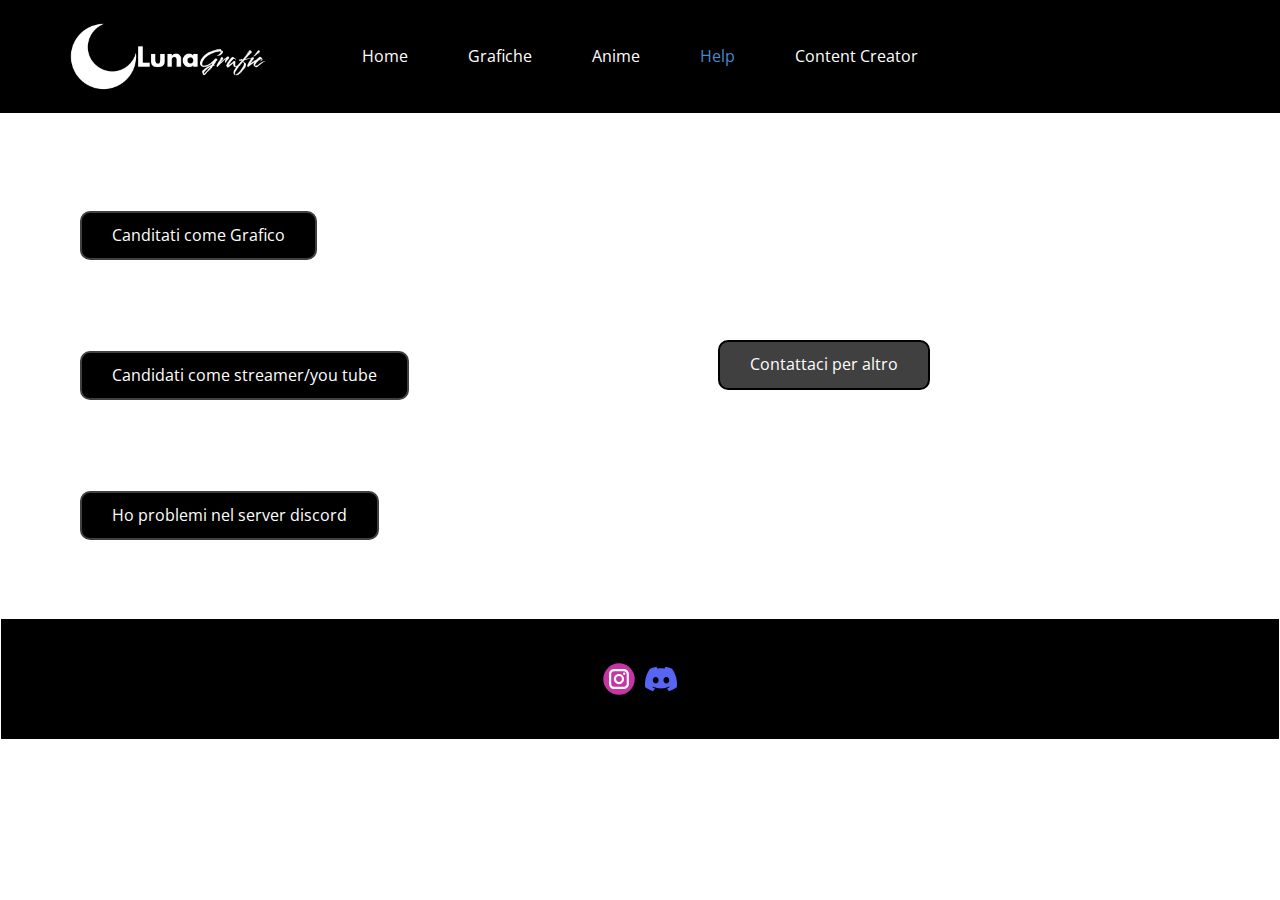
<file: Help.html>
<!DOCTYPE html>
<html style="font-size: 16px;" lang="it"><head>
    <meta name="viewport" content="width=device-width, initial-scale=1.0">
    <meta charset="utf-8">
    <meta name="keywords" content="">
    <meta name="description" content="">
    <title>Help</title>
    <link rel="stylesheet" href="nicepage.css" media="screen">
<link rel="stylesheet" href="Help.css" media="screen">
    <script class="u-script" type="text/javascript" src="jquery.js" "="" defer=""></script>
    <script class="u-script" type="text/javascript" src="nicepage.js" "="" defer=""></script>
    <meta name="generator" content="Nicepage 4.16.0, nicepage.com">
    <link id="u-theme-google-font" rel="stylesheet" href="https://fonts.googleapis.com/css?family=Roboto:100,100i,300,300i,400,400i,500,500i,700,700i,900,900i|Open+Sans:300,300i,400,400i,500,500i,600,600i,700,700i,800,800i">
    
    
    <script type="application/ld+json">{
		"@context": "http://schema.org",
		"@type": "Organization",
		"name": "Luna",
		"logo": "images/template_2.png",
		"sameAs": [
				"https://instagram.com/_luna.net__",
				"https://discord.gg/6d9ZTUPy2z"
		]
}</script>
    <meta name="theme-color" content="#478ac9">
    <meta property="og:title" content="Help">
    <meta property="og:type" content="website">
  </head>
  <body class="u-body u-xl-mode" data-lang="it"><header class="u-black u-clearfix u-header u-header" id="sec-e818"><div class="u-clearfix u-sheet u-valign-middle-lg u-valign-middle-md u-sheet-1">
        <a href="Home.html" data-page-id="2642788" class="u-hidden-xs u-image u-logo u-image-1" data-image-width="2560" data-image-height="1440" title="Home">
          <img src="images/template_2.png" class="u-logo-image u-logo-image-1">
        </a>
        <nav class="u-hidden-md u-hidden-sm u-hidden-xs u-menu u-menu-one-level u-offcanvas u-menu-1">
          <div class="menu-collapse" style="font-size: 1rem; letter-spacing: 0px;">
            <a class="u-button-style u-custom-left-right-menu-spacing u-custom-padding-bottom u-custom-top-bottom-menu-spacing u-nav-link u-text-active-palette-1-base u-text-hover-palette-2-base" href="#">
              <svg class="u-svg-link" viewBox="0 0 24 24"><use xmlns:xlink="http://www.w3.org/1999/xlink" xlink:href="#menu-hamburger"></use></svg>
              <svg class="u-svg-content" version="1.1" id="menu-hamburger" viewBox="0 0 16 16" x="0px" y="0px" xmlns:xlink="http://www.w3.org/1999/xlink" xmlns="http://www.w3.org/2000/svg"><g><rect y="1" width="16" height="2"></rect><rect y="7" width="16" height="2"></rect><rect y="13" width="16" height="2"></rect>
</g></svg>
            </a>
          </div>
          <div class="u-custom-menu u-nav-container">
            <ul class="u-nav u-unstyled u-nav-1"><li class="u-nav-item"><a class="u-button-style u-nav-link u-text-active-palette-1-base u-text-hover-palette-2-base" href="Home.html" style="padding: 10px 30px;">Home</a>
</li><li class="u-nav-item"><a class="u-button-style u-nav-link u-text-active-palette-1-base u-text-hover-palette-2-base" href="Grafiche.html" style="padding: 10px 30px;">Grafiche</a>
</li><li class="u-nav-item"><a class="u-button-style u-nav-link u-text-active-palette-1-base u-text-hover-palette-2-base" href="Anime.html" style="padding: 10px 30px;">Anime</a>
</li><li class="u-nav-item"><a class="u-button-style u-nav-link u-text-active-palette-1-base u-text-hover-palette-2-base" href="Help.html" style="padding: 10px 30px;">Help</a>
</li><li class="u-nav-item"><a class="u-button-style u-nav-link u-text-active-palette-1-base u-text-hover-palette-2-base" href="Content-Creator.html" style="padding: 10px 30px;">Content Creator</a>
</li></ul>
          </div>
          <div class="u-custom-menu u-nav-container-collapse">
            <div class="u-black u-container-style u-inner-container-layout u-opacity u-opacity-95 u-sidenav">
              <div class="u-inner-container-layout u-sidenav-overflow">
                <div class="u-menu-close"></div>
                <ul class="u-align-center u-nav u-popupmenu-items u-unstyled u-nav-2"><li class="u-nav-item"><a class="u-button-style u-nav-link" href="Home.html">Home</a>
</li><li class="u-nav-item"><a class="u-button-style u-nav-link" href="Grafiche.html">Grafiche</a>
</li><li class="u-nav-item"><a class="u-button-style u-nav-link" href="Anime.html">Anime</a>
</li><li class="u-nav-item"><a class="u-button-style u-nav-link" href="Help.html">Help</a>
</li><li class="u-nav-item"><a class="u-button-style u-nav-link" href="Content-Creator.html">Content Creator</a>
</li></ul>
              </div>
            </div>
            <div class="u-black u-menu-overlay u-opacity u-opacity-70"></div>
          </div>
        </nav>
        <a href="Home.html" data-page-id="2642788" class="u-hidden-lg u-hidden-md u-hidden-sm u-hidden-xl u-image u-logo u-image-2" data-image-width="884" data-image-height="531" title="Home">
          <img src="images/lunasolo.jpg" class="u-logo-image u-logo-image-2">
        </a>
        <nav class="u-dropdown-icon u-hidden-lg u-hidden-xl u-menu u-menu-dropdown u-offcanvas u-menu-2">
          <div class="menu-collapse">
            <a class="u-button-style u-nav-link" href="#" style="padding: 4px 8px; font-size: calc(1em + 8px);">
              <svg class="u-svg-link" viewBox="0 0 24 24"><use xmlns:xlink="http://www.w3.org/1999/xlink" xlink:href="#svg-655d"></use></svg>
              <svg class="u-svg-content" version="1.1" id="svg-655d" viewBox="0 0 16 16" x="0px" y="0px" xmlns:xlink="http://www.w3.org/1999/xlink" xmlns="http://www.w3.org/2000/svg"><g><rect y="1" width="16" height="2"></rect><rect y="7" width="16" height="2"></rect><rect y="13" width="16" height="2"></rect>
</g></svg>
            </a>
          </div>
          <div class="u-nav-container">
            <ul class="u-nav u-unstyled"><li class="u-nav-item"><a class="u-button-style u-nav-link" href="Grafiche.html">Grafiche</a>
</li><li class="u-nav-item"><a class="u-button-style u-nav-link" href="Anime.html">Anime</a>
</li><li class="u-nav-item"><a class="u-button-style u-nav-link" href="Content-Creator.html">Content Creator</a>
</li><li class="u-nav-item"><a class="u-button-style u-nav-link" href="Home.html">Home</a>
</li><li class="u-nav-item"><a class="u-button-style u-nav-link" href="Help.html">Help</a>
</li></ul>
          </div>
          <div class="u-nav-container-collapse">
            <div class="u-black u-container-style u-inner-container-layout u-opacity u-opacity-70 u-sidenav u-sidenav-2" data-offcanvas-width="322">
              <div class="u-inner-container-layout u-sidenav-overflow">
                <div class="u-menu-close u-menu-close-2"></div>
                <ul class="u-align-center u-nav u-popupmenu-items u-spacing-6 u-unstyled u-nav-4"><li class="u-nav-item"><a class="u-button-style u-nav-link" href="Grafiche.html">Grafiche</a>
</li><li class="u-nav-item"><a class="u-button-style u-nav-link" href="Anime.html">Anime</a>
</li><li class="u-nav-item"><a class="u-button-style u-nav-link" href="Content-Creator.html">Content Creator</a>
</li><li class="u-nav-item"><a class="u-button-style u-nav-link" href="Home.html">Home</a>
</li><li class="u-nav-item"><a class="u-button-style u-nav-link" href="Help.html">Help</a>
</li></ul>
              </div>
            </div>
            <div class="u-black u-menu-overlay u-opacity u-opacity-70"></div>
          </div>
        </nav>
      </div></header>
    <section class="u-clearfix u-white u-section-1" id="sec-0bbd">
      <div class="u-clearfix u-sheet u-sheet-1" data-image-width="525" data-image-height="746">
        <a href="mailto:luna.network.ds@gmail.com?subject=%3Cspecifica%20il%20motivo%3E%20%20%EA%92%B0%20Luna" class="u-border-2 u-border-black u-btn u-btn-round u-button-style u-grey-75 u-radius-10 u-btn-1">Contattaci per altro</a>
        <div class="u-list u-list-1">
          <div class="u-repeater u-repeater-1">
            <div class="u-align-center-xs u-container-style u-list-item u-repeater-item">
              <div class="u-container-layout u-similar-container u-valign-top-sm u-container-layout-1">
                <a href="mailto:luna.network.ds@gmail.com?subject=Richiesta%20candidatura%20grafico%20%EA%92%B0%20Luna" class="u-black u-border-2 u-border-grey-75 u-btn u-btn-round u-button-style u-custom-item u-radius-10 u-btn-2">Canditati come Grafico</a>
              </div>
            </div>
            <div class="u-container-style u-list-item u-repeater-item">
              <div class="u-container-layout u-similar-container u-valign-top-sm u-container-layout-2">
                <a href="mailto:luna.network.ds@gmail.com?subject=Candidatura%20streamer%20%EA%92%B0%20Luna" class="u-black u-border-2 u-border-grey-75 u-btn u-btn-round u-button-style u-custom-item u-radius-10 u-btn-3">Candidati come streamer/you tube</a>
              </div>
            </div>
            <div class="u-container-style u-list-item u-repeater-item">
              <div class="u-container-layout u-similar-container u-valign-top-sm u-container-layout-3">
                <a href="mailto:luna.network.ds@gmail.com?subject=Help%20%EA%92%B0%20Luna" class="u-black u-border-2 u-border-grey-75 u-btn u-btn-round u-button-style u-custom-item u-radius-10 u-btn-4">Ho problemi nel server discord</a>
              </div>
            </div>
          </div>
        </div>
      </div>
    </section>
    
    
    <footer class="u-black u-border-1 u-border-white u-clearfix u-footer" id="sec-3a91"><div class="u-clearfix u-sheet u-sheet-1">
        <div class="u-align-left u-social-icons u-spacing-10 u-social-icons-1">
          <a class="u-social-url" title="instagram" target="_blank" href="https://instagram.com/_luna_net_"><span class="u-icon u-social-icon u-social-instagram u-icon-1"><svg class="u-svg-link" preserveAspectRatio="xMidYMin slice" viewBox="0 0 112 112" style=""><use xmlns:xlink="http://www.w3.org/1999/xlink" xlink:href="#svg-ed8d"></use></svg><svg class="u-svg-content" viewBox="0 0 112 112" x="0" y="0" id="svg-ed8d"><circle fill="currentColor" cx="56.1" cy="56.1" r="55"></circle><path fill="#FFFFFF" d="M55.9,38.2c-9.9,0-17.9,8-17.9,17.9C38,66,46,74,55.9,74c9.9,0,17.9-8,17.9-17.9C73.8,46.2,65.8,38.2,55.9,38.2
            z M55.9,66.4c-5.7,0-10.3-4.6-10.3-10.3c-0.1-5.7,4.6-10.3,10.3-10.3c5.7,0,10.3,4.6,10.3,10.3C66.2,61.8,61.6,66.4,55.9,66.4z"></path><path fill="#FFFFFF" d="M74.3,33.5c-2.3,0-4.2,1.9-4.2,4.2s1.9,4.2,4.2,4.2s4.2-1.9,4.2-4.2S76.6,33.5,74.3,33.5z"></path><path fill="#FFFFFF" d="M73.1,21.3H38.6c-9.7,0-17.5,7.9-17.5,17.5v34.5c0,9.7,7.9,17.6,17.5,17.6h34.5c9.7,0,17.5-7.9,17.5-17.5V38.8
            C90.6,29.1,82.7,21.3,73.1,21.3z M83,73.3c0,5.5-4.5,9.9-9.9,9.9H38.6c-5.5,0-9.9-4.5-9.9-9.9V38.8c0-5.5,4.5-9.9,9.9-9.9h34.5
            c5.5,0,9.9,4.5,9.9,9.9V73.3z"></path></svg></span>
          </a>
          <a class="u-social-url" target="_blank" data-type="Custom" title="Custom" href="https://discord.gg/6d9ZTUPy2z"><span class="u-file-icon u-icon u-social-custom u-social-icon u-icon-2"><img src="images/5968756.png" alt=""></span>
          </a>
        </div>
      </div></footer>

  
</body></html>
</file>
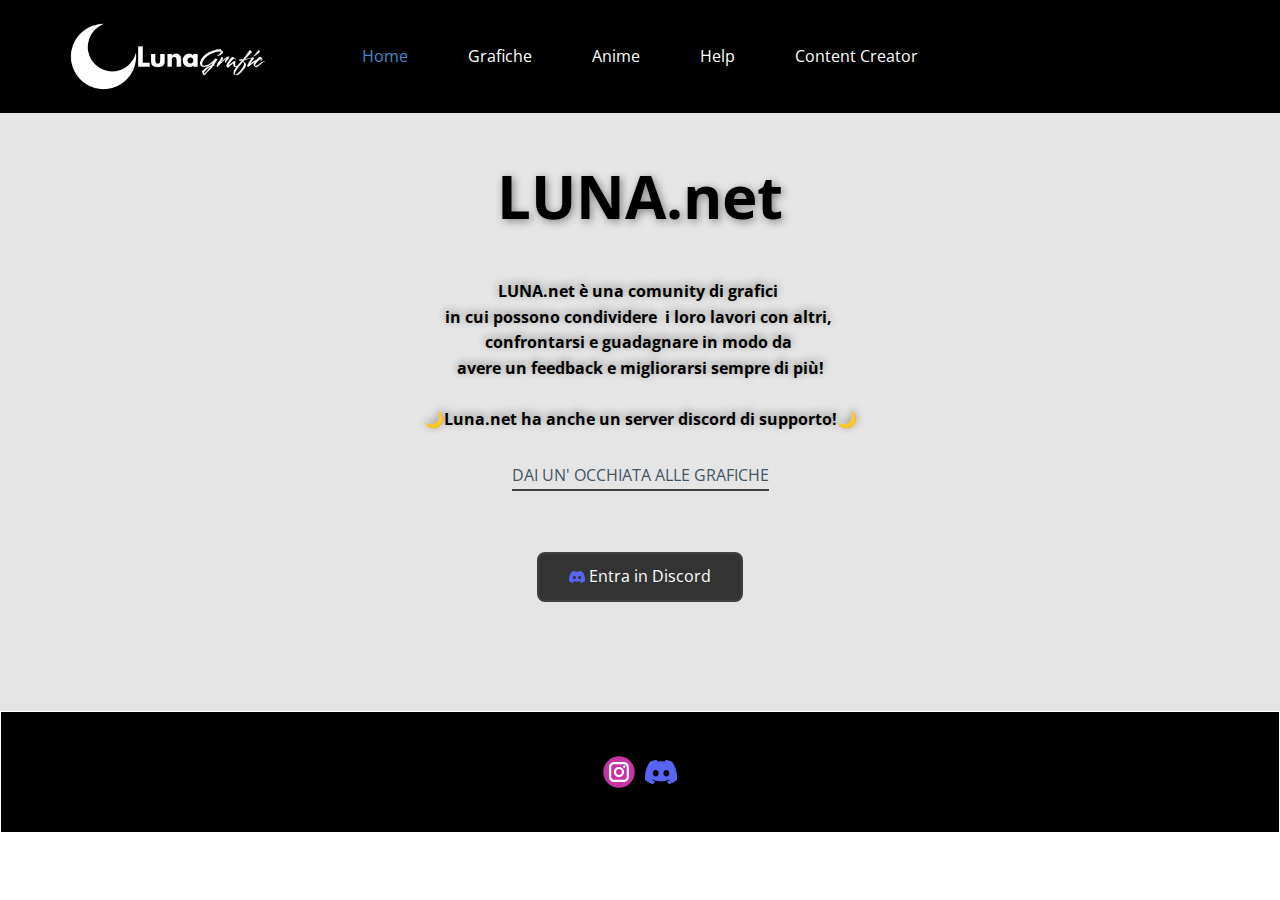
<file: Home.html>
<!DOCTYPE html>
<html style="font-size: 16px;" lang="it"><head>
    <meta name="viewport" content="width=device-width, initial-scale=1.0">
    <meta charset="utf-8">
    <meta name="keywords" content="">
    <meta name="description" content="">
    <title>Home</title>
    <link rel="stylesheet" href="nicepage.css" media="screen">
<link rel="stylesheet" href="Home.css" media="screen">
    <script class="u-script" type="text/javascript" src="jquery.js" "="" defer=""></script>
    <script class="u-script" type="text/javascript" src="nicepage.js" "="" defer=""></script>
    <meta name="generator" content="Nicepage 4.16.0, nicepage.com">
    <link id="u-theme-google-font" rel="stylesheet" href="https://fonts.googleapis.com/css?family=Roboto:100,100i,300,300i,400,400i,500,500i,700,700i,900,900i|Open+Sans:300,300i,400,400i,500,500i,600,600i,700,700i,800,800i">
    
    
    <script type="application/ld+json">{
		"@context": "http://schema.org",
		"@type": "Organization",
		"name": "Luna",
		"logo": "images/template_2.png",
		"sameAs": [
				"https://instagram.com/_luna.net__",
				"https://discord.gg/6d9ZTUPy2z"
		]
}</script>
    <meta name="theme-color" content="#478ac9">
    <meta property="og:title" content="Home">
    <meta property="og:type" content="website">
  </head>
  <body class="u-body u-xl-mode" data-lang="it"><header class="u-black u-clearfix u-header u-header" id="sec-e818"><div class="u-clearfix u-sheet u-valign-middle-lg u-valign-middle-md u-sheet-1">
        <a href="Home.html" data-page-id="2642788" class="u-hidden-xs u-image u-logo u-image-1" data-image-width="2560" data-image-height="1440" title="Home">
          <img src="images/template_2.png" class="u-logo-image u-logo-image-1">
        </a>
        <nav class="u-hidden-md u-hidden-sm u-hidden-xs u-menu u-menu-one-level u-offcanvas u-menu-1">
          <div class="menu-collapse" style="font-size: 1rem; letter-spacing: 0px;">
            <a class="u-button-style u-custom-left-right-menu-spacing u-custom-padding-bottom u-custom-top-bottom-menu-spacing u-nav-link u-text-active-palette-1-base u-text-hover-palette-2-base" href="#">
              <svg class="u-svg-link" viewBox="0 0 24 24"><use xmlns:xlink="http://www.w3.org/1999/xlink" xlink:href="#menu-hamburger"></use></svg>
              <svg class="u-svg-content" version="1.1" id="menu-hamburger" viewBox="0 0 16 16" x="0px" y="0px" xmlns:xlink="http://www.w3.org/1999/xlink" xmlns="http://www.w3.org/2000/svg"><g><rect y="1" width="16" height="2"></rect><rect y="7" width="16" height="2"></rect><rect y="13" width="16" height="2"></rect>
</g></svg>
            </a>
          </div>
          <div class="u-custom-menu u-nav-container">
            <ul class="u-nav u-unstyled u-nav-1"><li class="u-nav-item"><a class="u-button-style u-nav-link u-text-active-palette-1-base u-text-hover-palette-2-base" href="Home.html" style="padding: 10px 30px;">Home</a>
</li><li class="u-nav-item"><a class="u-button-style u-nav-link u-text-active-palette-1-base u-text-hover-palette-2-base" href="Grafiche.html" style="padding: 10px 30px;">Grafiche</a>
</li><li class="u-nav-item"><a class="u-button-style u-nav-link u-text-active-palette-1-base u-text-hover-palette-2-base" href="Anime.html" style="padding: 10px 30px;">Anime</a>
</li><li class="u-nav-item"><a class="u-button-style u-nav-link u-text-active-palette-1-base u-text-hover-palette-2-base" href="Help.html" style="padding: 10px 30px;">Help</a>
</li><li class="u-nav-item"><a class="u-button-style u-nav-link u-text-active-palette-1-base u-text-hover-palette-2-base" href="Content-Creator.html" style="padding: 10px 30px;">Content Creator</a>
</li></ul>
          </div>
          <div class="u-custom-menu u-nav-container-collapse">
            <div class="u-black u-container-style u-inner-container-layout u-opacity u-opacity-95 u-sidenav">
              <div class="u-inner-container-layout u-sidenav-overflow">
                <div class="u-menu-close"></div>
                <ul class="u-align-center u-nav u-popupmenu-items u-unstyled u-nav-2"><li class="u-nav-item"><a class="u-button-style u-nav-link" href="Home.html">Home</a>
</li><li class="u-nav-item"><a class="u-button-style u-nav-link" href="Grafiche.html">Grafiche</a>
</li><li class="u-nav-item"><a class="u-button-style u-nav-link" href="Anime.html">Anime</a>
</li><li class="u-nav-item"><a class="u-button-style u-nav-link" href="Help.html">Help</a>
</li><li class="u-nav-item"><a class="u-button-style u-nav-link" href="Content-Creator.html">Content Creator</a>
</li></ul>
              </div>
            </div>
            <div class="u-black u-menu-overlay u-opacity u-opacity-70"></div>
          </div>
        </nav>
        <a href="Home.html" data-page-id="2642788" class="u-hidden-lg u-hidden-md u-hidden-sm u-hidden-xl u-image u-logo u-image-2" data-image-width="884" data-image-height="531" title="Home">
          <img src="images/lunasolo.jpg" class="u-logo-image u-logo-image-2">
        </a>
        <nav class="u-dropdown-icon u-hidden-lg u-hidden-xl u-menu u-menu-dropdown u-offcanvas u-menu-2">
          <div class="menu-collapse">
            <a class="u-button-style u-nav-link" href="#" style="padding: 4px 8px; font-size: calc(1em + 8px);">
              <svg class="u-svg-link" viewBox="0 0 24 24"><use xmlns:xlink="http://www.w3.org/1999/xlink" xlink:href="#svg-655d"></use></svg>
              <svg class="u-svg-content" version="1.1" id="svg-655d" viewBox="0 0 16 16" x="0px" y="0px" xmlns:xlink="http://www.w3.org/1999/xlink" xmlns="http://www.w3.org/2000/svg"><g><rect y="1" width="16" height="2"></rect><rect y="7" width="16" height="2"></rect><rect y="13" width="16" height="2"></rect>
</g></svg>
            </a>
          </div>
          <div class="u-nav-container">
            <ul class="u-nav u-unstyled"><li class="u-nav-item"><a class="u-button-style u-nav-link" href="Grafiche.html">Grafiche</a>
</li><li class="u-nav-item"><a class="u-button-style u-nav-link" href="Anime.html">Anime</a>
</li><li class="u-nav-item"><a class="u-button-style u-nav-link" href="Content-Creator.html">Content Creator</a>
</li><li class="u-nav-item"><a class="u-button-style u-nav-link" href="Home.html">Home</a>
</li><li class="u-nav-item"><a class="u-button-style u-nav-link" href="Help.html">Help</a>
</li></ul>
          </div>
          <div class="u-nav-container-collapse">
            <div class="u-black u-container-style u-inner-container-layout u-opacity u-opacity-70 u-sidenav u-sidenav-2" data-offcanvas-width="322">
              <div class="u-inner-container-layout u-sidenav-overflow">
                <div class="u-menu-close u-menu-close-2"></div>
                <ul class="u-align-center u-nav u-popupmenu-items u-spacing-6 u-unstyled u-nav-4"><li class="u-nav-item"><a class="u-button-style u-nav-link" href="Grafiche.html">Grafiche</a>
</li><li class="u-nav-item"><a class="u-button-style u-nav-link" href="Anime.html">Anime</a>
</li><li class="u-nav-item"><a class="u-button-style u-nav-link" href="Content-Creator.html">Content Creator</a>
</li><li class="u-nav-item"><a class="u-button-style u-nav-link" href="Home.html">Home</a>
</li><li class="u-nav-item"><a class="u-button-style u-nav-link" href="Help.html">Help</a>
</li></ul>
              </div>
            </div>
            <div class="u-black u-menu-overlay u-opacity u-opacity-70"></div>
          </div>
        </nav>
      </div></header>
    <section class="u-clearfix u-grey-10 u-section-1" id="sec-fcfa">
      <div class="u-clearfix u-sheet u-sheet-1">
        <p class="u-text u-text-black u-text-default-lg u-text-default-md u-text-default-sm u-text-default-xl u-text-1">LUNA.net</p>
        <p class="u-align-center u-text u-text-black u-text-default-lg u-text-default-md u-text-default-xl u-text-2">LUNA.net è una comunity di grafici&nbsp;<br>in cui possono condividere&nbsp; i loro lavori con altri,&nbsp;<br>confrontarsi e guadagnare in modo da&nbsp;<br>avere un feedback e migliorarsi sempre di più!<br>
          <br>🌙Luna.net ha anche un server discord di supporto!🌙<br>
          <br>
          <br>
          <br>
        </p>
        <a href="Grafiche.html" data-page-id="2642811" class="u-active-none u-border-2 u-border-grey-75 u-bottom-left-radius-0 u-bottom-right-radius-0 u-btn u-btn-rectangle u-button-style u-hover-none u-none u-radius-0 u-text-palette-1-dark-2 u-top-left-radius-0 u-top-right-radius-0 u-btn-1">DAI UN' OCCHIATA ALLE GRAFICHE</a>
        <a href="https://nicepage.com/joomla-templates" class="u-border-2 u-border-grey-75 u-btn u-btn-round u-button-style u-grey-80 u-hover-feature u-hover-grey-50 u-radius-8 u-btn-2"><span class="u-file-icon u-icon"><img src="images/5968756.png" alt=""></span>&nbsp;Entra in Discord
        </a>
      </div>
      
    </section>
    
    
    <footer class="u-black u-border-1 u-border-white u-clearfix u-footer" id="sec-3a91"><div class="u-clearfix u-sheet u-sheet-1">
        <div class="u-align-left u-social-icons u-spacing-10 u-social-icons-1">
          <a class="u-social-url" title="instagram" target="_blank" href="https://instagram.com/_luna_net_"><span class="u-icon u-social-icon u-social-instagram u-icon-1"><svg class="u-svg-link" preserveAspectRatio="xMidYMin slice" viewBox="0 0 112 112" style=""><use xmlns:xlink="http://www.w3.org/1999/xlink" xlink:href="#svg-ed8d"></use></svg><svg class="u-svg-content" viewBox="0 0 112 112" x="0" y="0" id="svg-ed8d"><circle fill="currentColor" cx="56.1" cy="56.1" r="55"></circle><path fill="#FFFFFF" d="M55.9,38.2c-9.9,0-17.9,8-17.9,17.9C38,66,46,74,55.9,74c9.9,0,17.9-8,17.9-17.9C73.8,46.2,65.8,38.2,55.9,38.2
            z M55.9,66.4c-5.7,0-10.3-4.6-10.3-10.3c-0.1-5.7,4.6-10.3,10.3-10.3c5.7,0,10.3,4.6,10.3,10.3C66.2,61.8,61.6,66.4,55.9,66.4z"></path><path fill="#FFFFFF" d="M74.3,33.5c-2.3,0-4.2,1.9-4.2,4.2s1.9,4.2,4.2,4.2s4.2-1.9,4.2-4.2S76.6,33.5,74.3,33.5z"></path><path fill="#FFFFFF" d="M73.1,21.3H38.6c-9.7,0-17.5,7.9-17.5,17.5v34.5c0,9.7,7.9,17.6,17.5,17.6h34.5c9.7,0,17.5-7.9,17.5-17.5V38.8
            C90.6,29.1,82.7,21.3,73.1,21.3z M83,73.3c0,5.5-4.5,9.9-9.9,9.9H38.6c-5.5,0-9.9-4.5-9.9-9.9V38.8c0-5.5,4.5-9.9,9.9-9.9h34.5
            c5.5,0,9.9,4.5,9.9,9.9V73.3z"></path></svg></span>
          </a>
          <a class="u-social-url" target="_blank" data-type="Custom" title="Custom" href="https://discord.gg/6d9ZTUPy2z"><span class="u-file-icon u-icon u-social-custom u-social-icon u-icon-2"><img src="images/5968756.png" alt=""></span>
          </a>
        </div>
      </div></footer>

  
</body></html>
</file>
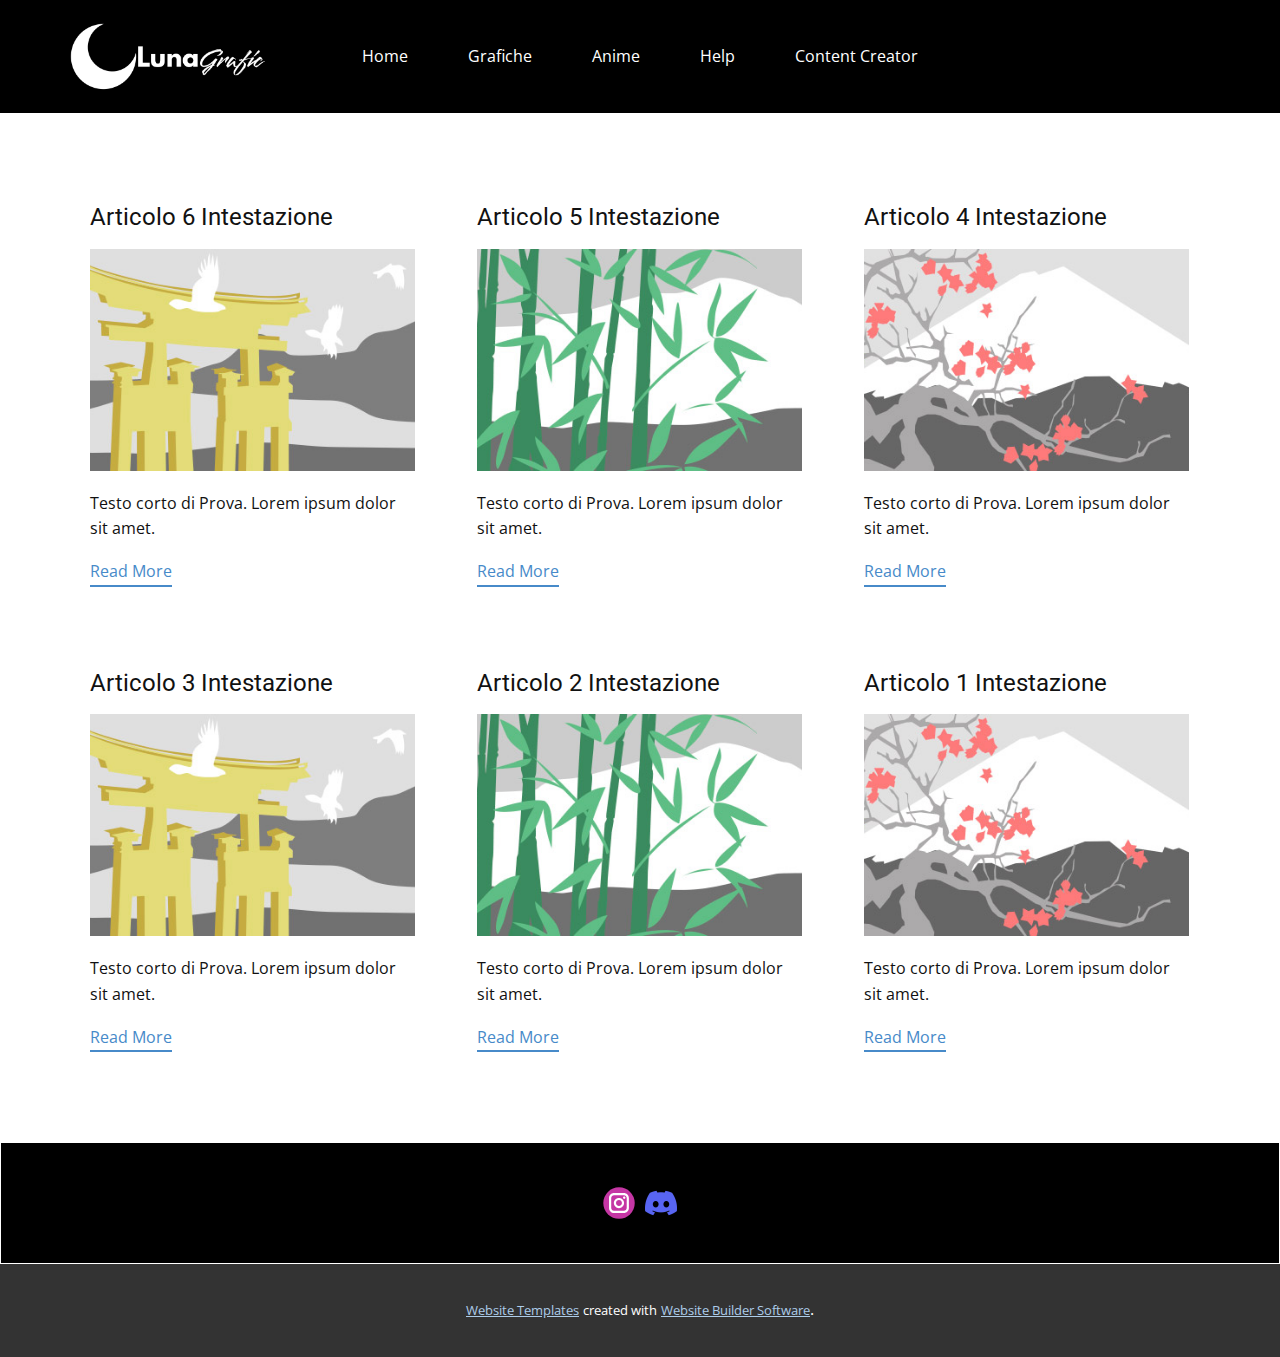
<file: blog/blog.html>
<html style="font-size: 16px;" lang="it"><head>
    <meta name="viewport" content="width=device-width, initial-scale=1.0">
    <meta charset="utf-8">
    <meta name="keywords" content="">
    <meta name="description" content="">
    <title>Blog Template</title>
    <link rel="stylesheet" href="../nicepage.css" media="screen">
<link rel="stylesheet" href="../Blog-Template.css" media="screen">
    <script class="u-script" type="text/javascript" src="../jquery.js" "="" defer=""></script>
    <script class="u-script" type="text/javascript" src="../nicepage.js" "="" defer=""></script>
    <meta name="generator" content="Nicepage 4.16.0, nicepage.com">
    <link id="u-theme-google-font" rel="stylesheet" href="https://fonts.googleapis.com/css?family=Roboto:100,100i,300,300i,400,400i,500,500i,700,700i,900,900i|Open+Sans:300,300i,400,400i,500,500i,600,600i,700,700i,800,800i">
    
    
    <script type="application/ld+json">{
		"@context": "http://schema.org",
		"@type": "Organization",
		"name": "Luna",
		"logo": "images/template_2.png",
		"sameAs": [
				"https://instagram.com/_luna_net_",
				"https://discord.gg/6d9ZTUPy2z"
		]
}</script>
    <meta name="theme-color" content="#478ac9">
  </head>
  <body class="u-body u-xl-mode" data-lang="it"><header class="u-black u-clearfix u-header u-header" id="sec-e818"><div class="u-clearfix u-sheet u-valign-middle-lg u-valign-middle-md u-sheet-1">
        <a href="../Home.html" data-page-id="2642788" class="u-hidden-xs u-image u-logo u-image-1" data-image-width="2560" data-image-height="1440" title="Home">
          <img src="../images/template_2.png" class="u-logo-image u-logo-image-1">
        </a>
        <nav class="u-hidden-md u-hidden-sm u-hidden-xs u-menu u-menu-one-level u-offcanvas u-menu-1">
          <div class="menu-collapse" style="font-size: 1rem; letter-spacing: 0px;">
            <a class="u-button-style u-custom-left-right-menu-spacing u-custom-padding-bottom u-custom-top-bottom-menu-spacing u-nav-link u-text-active-palette-1-base u-text-hover-palette-2-base" href="#">
              <svg class="u-svg-link" viewBox="0 0 24 24"><use xmlns:xlink="http://www.w3.org/1999/xlink" xlink:href="#menu-hamburger"></use></svg>
              <svg class="u-svg-content" version="1.1" id="menu-hamburger" viewBox="0 0 16 16" x="0px" y="0px" xmlns:xlink="http://www.w3.org/1999/xlink" xmlns="http://www.w3.org/2000/svg"><g><rect y="1" width="16" height="2"></rect><rect y="7" width="16" height="2"></rect><rect y="13" width="16" height="2"></rect>
</g></svg>
            </a>
          </div>
          <div class="u-custom-menu u-nav-container">
            <ul class="u-nav u-unstyled u-nav-1"><li class="u-nav-item"><a class="u-button-style u-nav-link u-text-active-palette-1-base u-text-hover-palette-2-base" href="../Home.html" style="padding: 10px 30px;">Home</a>
</li><li class="u-nav-item"><a class="u-button-style u-nav-link u-text-active-palette-1-base u-text-hover-palette-2-base" href="../Grafiche.html" style="padding: 10px 30px;">Grafiche</a>
</li><li class="u-nav-item"><a class="u-button-style u-nav-link u-text-active-palette-1-base u-text-hover-palette-2-base" href="../Anime.html" style="padding: 10px 30px;">Anime</a>
</li><li class="u-nav-item"><a class="u-button-style u-nav-link u-text-active-palette-1-base u-text-hover-palette-2-base" href="../Help.html" style="padding: 10px 30px;">Help</a>
</li><li class="u-nav-item"><a class="u-button-style u-nav-link u-text-active-palette-1-base u-text-hover-palette-2-base" href="../Content-Creator.html" style="padding: 10px 30px;">Content Creator</a>
</li></ul>
          </div>
          <div class="u-custom-menu u-nav-container-collapse">
            <div class="u-black u-container-style u-inner-container-layout u-opacity u-opacity-95 u-sidenav">
              <div class="u-inner-container-layout u-sidenav-overflow">
                <div class="u-menu-close"></div>
                <ul class="u-align-center u-nav u-popupmenu-items u-unstyled u-nav-2"><li class="u-nav-item"><a class="u-button-style u-nav-link" href="../Home.html">Home</a>
</li><li class="u-nav-item"><a class="u-button-style u-nav-link" href="../Grafiche.html">Grafiche</a>
</li><li class="u-nav-item"><a class="u-button-style u-nav-link" href="../Anime.html">Anime</a>
</li><li class="u-nav-item"><a class="u-button-style u-nav-link" href="../Help.html">Help</a>
</li><li class="u-nav-item"><a class="u-button-style u-nav-link" href="../Content-Creator.html">Content Creator</a>
</li></ul>
              </div>
            </div>
            <div class="u-black u-menu-overlay u-opacity u-opacity-70"></div>
          </div>
        </nav>
        <a href="../Home.html" data-page-id="2642788" class="u-hidden-lg u-hidden-md u-hidden-sm u-hidden-xl u-image u-logo u-image-2" data-image-width="884" data-image-height="531" title="Home">
          <img src="../images/lunasolo.jpg" class="u-logo-image u-logo-image-2">
        </a>
        <nav class="u-dropdown-icon u-hidden-lg u-hidden-xl u-menu u-menu-dropdown u-offcanvas u-menu-2">
          <div class="menu-collapse">
            <a class="u-button-style u-nav-link" href="#" style="padding: 4px 8px; font-size: calc(1em + 8px);">
              <svg class="u-svg-link" viewBox="0 0 24 24"><use xmlns:xlink="http://www.w3.org/1999/xlink" xlink:href="#svg-655d"></use></svg>
              <svg class="u-svg-content" version="1.1" id="svg-655d" viewBox="0 0 16 16" x="0px" y="0px" xmlns:xlink="http://www.w3.org/1999/xlink" xmlns="http://www.w3.org/2000/svg"><g><rect y="1" width="16" height="2"></rect><rect y="7" width="16" height="2"></rect><rect y="13" width="16" height="2"></rect>
</g></svg>
            </a>
          </div>
          <div class="u-nav-container">
            <ul class="u-nav u-unstyled"><li class="u-nav-item"><a class="u-button-style u-nav-link" href="../Grafiche.html">Grafiche</a>
</li><li class="u-nav-item"><a class="u-button-style u-nav-link" href="../Anime.html">Anime</a>
</li><li class="u-nav-item"><a class="u-button-style u-nav-link" href="../Content-Creator.html">Content Creator</a>
</li><li class="u-nav-item"><a class="u-button-style u-nav-link" href="../Home.html">Home</a>
</li><li class="u-nav-item"><a class="u-button-style u-nav-link" href="../Help.html">Help</a>
</li></ul>
          </div>
          <div class="u-nav-container-collapse">
            <div class="u-black u-container-style u-inner-container-layout u-opacity u-opacity-70 u-sidenav u-sidenav-2" data-offcanvas-width="322">
              <div class="u-inner-container-layout u-sidenav-overflow">
                <div class="u-menu-close u-menu-close-2"></div>
                <ul class="u-align-center u-nav u-popupmenu-items u-spacing-6 u-unstyled u-nav-4"><li class="u-nav-item"><a class="u-button-style u-nav-link" href="../Grafiche.html">Grafiche</a>
</li><li class="u-nav-item"><a class="u-button-style u-nav-link" href="../Anime.html">Anime</a>
</li><li class="u-nav-item"><a class="u-button-style u-nav-link" href="../Content-Creator.html">Content Creator</a>
</li><li class="u-nav-item"><a class="u-button-style u-nav-link" href="../Home.html">Home</a>
</li><li class="u-nav-item"><a class="u-button-style u-nav-link" href="../Help.html">Help</a>
</li></ul>
              </div>
            </div>
            <div class="u-black u-menu-overlay u-opacity u-opacity-70"></div>
          </div>
        </nav>
      </div></header>
    <section class="u-clearfix u-section-1" id="sec-39ed">
      <div class="u-clearfix u-sheet u-valign-middle u-sheet-1"><!--blog--><!--blog_options_json--><!--{"type":"Recent","source":"","tags":"","count":""}--><!--/blog_options_json-->
        <div class="u-blog u-expanded-width u-repeater u-repeater-1"><!--blog_post-->
          <div class="u-blog-post u-container-style u-repeater-item u-white u-repeater-item-1">
            <div class="u-container-layout u-similar-container u-valign-top u-container-layout-1"><!--blog_post_header-->
              <h4 class="u-blog-control u-text u-text-1">
                <a class="u-post-header-link" href="../blog/post-5.html">Articolo 6 Intestazione</a>
              </h4><!--/blog_post_header--><!--blog_post_image-->
              <a class="u-post-header-link" href="../blog/post-5.html"><img alt="" class="u-blog-control u-expanded-width u-image u-image-default u-image-1" src="../images/8ad73f3c.jpeg"></a><!--/blog_post_image--><!--blog_post_content-->
              <div class="u-blog-control u-post-content u-text u-text-2 fr-view">Testo corto di Prova. Lorem ipsum dolor sit amet.</div><!--/blog_post_content--><!--blog_post_readmore-->
              <a href="../blog/post-5.html" class="u-blog-control u-border-2 u-border-palette-1-base u-btn u-btn-rectangle u-button-style u-none u-btn-1"><!--blog_post_readmore_content--><!--options_json--><!--{"content":"Read More","defaultValue":"Leggi di più"}--><!--/options_json-->Read More<!--/blog_post_readmore_content--></a><!--/blog_post_readmore-->
            </div>
          </div><div class="u-blog-post u-container-style u-repeater-item u-video-cover u-white">
            <div class="u-container-layout u-similar-container u-valign-top u-container-layout-2"><!--blog_post_header-->
              <h4 class="u-blog-control u-text u-text-3">
                <a class="u-post-header-link" href="../blog/post-4.html">Articolo 5 Intestazione</a>
              </h4><!--/blog_post_header--><!--blog_post_image-->
              <a class="u-post-header-link" href="../blog/post-4.html"><img alt="" class="u-blog-control u-expanded-width u-image u-image-default u-image-2" src="../images/68f64b9d.jpeg"></a><!--/blog_post_image--><!--blog_post_content-->
              <div class="u-blog-control u-post-content u-text u-text-4 fr-view">Testo corto di Prova. Lorem ipsum dolor sit amet.</div><!--/blog_post_content--><!--blog_post_readmore-->
              <a href="../blog/post-4.html" class="u-blog-control u-border-2 u-border-palette-1-base u-btn u-btn-rectangle u-button-style u-none u-btn-2"><!--blog_post_readmore_content--><!--options_json--><!--{"content":"Read More","defaultValue":"Leggi di più"}--><!--/options_json-->Read More<!--/blog_post_readmore_content--></a><!--/blog_post_readmore-->
            </div>
          </div><div class="u-blog-post u-container-style u-repeater-item u-video-cover u-white">
            <div class="u-container-layout u-similar-container u-valign-top u-container-layout-3"><!--blog_post_header-->
              <h4 class="u-blog-control u-text u-text-5">
                <a class="u-post-header-link" href="../blog/post-3.html">Articolo 4 Intestazione</a>
              </h4><!--/blog_post_header--><!--blog_post_image-->
              <a class="u-post-header-link" href="../blog/post-3.html"><img alt="" class="u-blog-control u-expanded-width u-image u-image-default u-image-3" src="../images/0fd3416c.jpeg"></a><!--/blog_post_image--><!--blog_post_content-->
              <div class="u-blog-control u-post-content u-text u-text-6 fr-view">Testo corto di Prova. Lorem ipsum dolor sit amet.</div><!--/blog_post_content--><!--blog_post_readmore-->
              <a href="../blog/post-3.html" class="u-blog-control u-border-2 u-border-palette-1-base u-btn u-btn-rectangle u-button-style u-none u-btn-3"><!--blog_post_readmore_content--><!--options_json--><!--{"content":"Read More","defaultValue":"Leggi di più"}--><!--/options_json-->Read More<!--/blog_post_readmore_content--></a><!--/blog_post_readmore-->
            </div>
          </div><div class="u-blog-post u-container-style u-repeater-item u-white u-repeater-item-1">
            <div class="u-container-layout u-similar-container u-valign-top u-container-layout-1"><!--blog_post_header-->
              <h4 class="u-blog-control u-text u-text-1">
                <a class="u-post-header-link" href="../blog/post-2.html">Articolo 3 Intestazione</a>
              </h4><!--/blog_post_header--><!--blog_post_image-->
              <a class="u-post-header-link" href="../blog/post-2.html"><img alt="" class="u-blog-control u-expanded-width u-image u-image-default u-image-1" src="../images/8ad73f3c.jpeg"></a><!--/blog_post_image--><!--blog_post_content-->
              <div class="u-blog-control u-post-content u-text u-text-2 fr-view">Testo corto di Prova. Lorem ipsum dolor sit amet.</div><!--/blog_post_content--><!--blog_post_readmore-->
              <a href="../blog/post-2.html" class="u-blog-control u-border-2 u-border-palette-1-base u-btn u-btn-rectangle u-button-style u-none u-btn-1"><!--blog_post_readmore_content--><!--options_json--><!--{"content":"Read More","defaultValue":"Leggi di più"}--><!--/options_json-->Read More<!--/blog_post_readmore_content--></a><!--/blog_post_readmore-->
            </div>
          </div><div class="u-blog-post u-container-style u-repeater-item u-video-cover u-white">
            <div class="u-container-layout u-similar-container u-valign-top u-container-layout-2"><!--blog_post_header-->
              <h4 class="u-blog-control u-text u-text-3">
                <a class="u-post-header-link" href="../blog/post-1.html">Articolo 2 Intestazione</a>
              </h4><!--/blog_post_header--><!--blog_post_image-->
              <a class="u-post-header-link" href="../blog/post-1.html"><img alt="" class="u-blog-control u-expanded-width u-image u-image-default u-image-2" src="../images/68f64b9d.jpeg"></a><!--/blog_post_image--><!--blog_post_content-->
              <div class="u-blog-control u-post-content u-text u-text-4 fr-view">Testo corto di Prova. Lorem ipsum dolor sit amet.</div><!--/blog_post_content--><!--blog_post_readmore-->
              <a href="../blog/post-1.html" class="u-blog-control u-border-2 u-border-palette-1-base u-btn u-btn-rectangle u-button-style u-none u-btn-2"><!--blog_post_readmore_content--><!--options_json--><!--{"content":"Read More","defaultValue":"Leggi di più"}--><!--/options_json-->Read More<!--/blog_post_readmore_content--></a><!--/blog_post_readmore-->
            </div>
          </div><div class="u-blog-post u-container-style u-repeater-item u-video-cover u-white">
            <div class="u-container-layout u-similar-container u-valign-top u-container-layout-3"><!--blog_post_header-->
              <h4 class="u-blog-control u-text u-text-5">
                <a class="u-post-header-link" href="../blog/post.html">Articolo 1 Intestazione</a>
              </h4><!--/blog_post_header--><!--blog_post_image-->
              <a class="u-post-header-link" href="../blog/post.html"><img alt="" class="u-blog-control u-expanded-width u-image u-image-default u-image-3" src="../images/0fd3416c.jpeg"></a><!--/blog_post_image--><!--blog_post_content-->
              <div class="u-blog-control u-post-content u-text u-text-6 fr-view">Testo corto di Prova. Lorem ipsum dolor sit amet.</div><!--/blog_post_content--><!--blog_post_readmore-->
              <a href="../blog/post.html" class="u-blog-control u-border-2 u-border-palette-1-base u-btn u-btn-rectangle u-button-style u-none u-btn-3"><!--blog_post_readmore_content--><!--options_json--><!--{"content":"Read More","defaultValue":"Leggi di più"}--><!--/options_json-->Read More<!--/blog_post_readmore_content--></a><!--/blog_post_readmore-->
            </div>
          </div><!--/blog_post--><!--blog_post-->
          <!--/blog_post--><!--blog_post-->
          <!--/blog_post-->
        </div><!--/blog-->
      </div>
    </section>
    
    
    <footer class="u-black u-border-1 u-border-white u-clearfix u-footer" id="sec-3a91"><div class="u-clearfix u-sheet u-sheet-1">
        <div class="u-align-left u-social-icons u-spacing-10 u-social-icons-1">
          <a class="u-social-url" title="instagram" target="_blank" href="https://instagram.com/_luna_net_"><span class="u-icon u-social-icon u-social-instagram u-icon-1"><svg class="u-svg-link" preserveAspectRatio="xMidYMin slice" viewBox="0 0 112 112" style=""><use xmlns:xlink="http://www.w3.org/1999/xlink" xlink:href="#svg-ed8d"></use></svg><svg class="u-svg-content" viewBox="0 0 112 112" x="0" y="0" id="svg-ed8d"><circle fill="currentColor" cx="56.1" cy="56.1" r="55"></circle><path fill="#FFFFFF" d="M55.9,38.2c-9.9,0-17.9,8-17.9,17.9C38,66,46,74,55.9,74c9.9,0,17.9-8,17.9-17.9C73.8,46.2,65.8,38.2,55.9,38.2
            z M55.9,66.4c-5.7,0-10.3-4.6-10.3-10.3c-0.1-5.7,4.6-10.3,10.3-10.3c5.7,0,10.3,4.6,10.3,10.3C66.2,61.8,61.6,66.4,55.9,66.4z"></path><path fill="#FFFFFF" d="M74.3,33.5c-2.3,0-4.2,1.9-4.2,4.2s1.9,4.2,4.2,4.2s4.2-1.9,4.2-4.2S76.6,33.5,74.3,33.5z"></path><path fill="#FFFFFF" d="M73.1,21.3H38.6c-9.7,0-17.5,7.9-17.5,17.5v34.5c0,9.7,7.9,17.6,17.5,17.6h34.5c9.7,0,17.5-7.9,17.5-17.5V38.8
            C90.6,29.1,82.7,21.3,73.1,21.3z M83,73.3c0,5.5-4.5,9.9-9.9,9.9H38.6c-5.5,0-9.9-4.5-9.9-9.9V38.8c0-5.5,4.5-9.9,9.9-9.9h34.5
            c5.5,0,9.9,4.5,9.9,9.9V73.3z"></path></svg></span>
          </a>
          <a class="u-social-url" target="_blank" data-type="Custom" title="Custom" href="https://discord.gg/6d9ZTUPy2z"><span class="u-file-icon u-icon u-social-custom u-social-icon u-icon-2"><img src="../images/5968756.png" alt=""></span>
          </a>
        </div>
      </div></footer>
    <section class="u-backlink u-clearfix u-grey-80">
      <a class="u-link" href="https://nicepage.com/website-templates" target="_blank">
        <span>Website Templates</span>
      </a>
      <p class="u-text">
        <span>created with</span>
      </p>
      <a class="u-link" href="" target="_blank">
        <span>Website Builder Software</span>
      </a>. 
    </section>
  
</body></html>
</file>
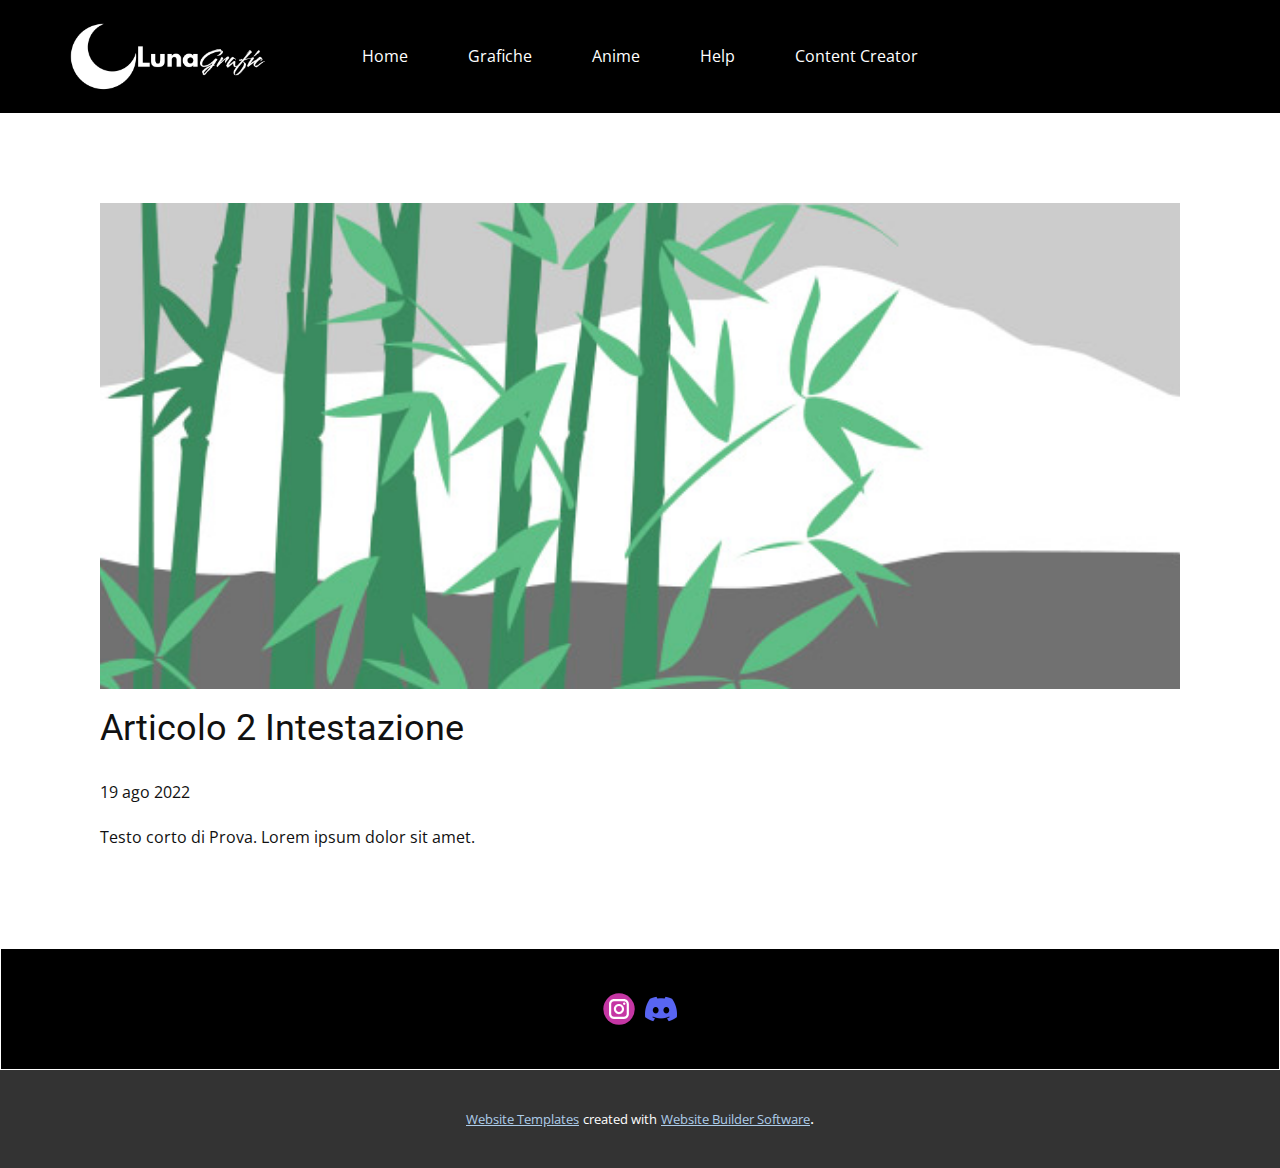
<file: blog/post-1.html>
<!doctype html>
<html style="font-size: 16px;" lang="it"><head>
    <meta name="viewport" content="width=device-width, initial-scale=1.0">
    <meta charset="utf-8">
    <meta name="keywords" content="Articolo 1 Intestazione">
    <meta name="description" content="">
    <title>Articolo 2 Intestazione</title>
    <link rel="stylesheet" href="../nicepage.css" media="screen">
<link rel="stylesheet" href="../Post-Template.css" media="screen">
    <script class="u-script" type="text/javascript" src="../jquery.js" "="" defer=""></script>
    <script class="u-script" type="text/javascript" src="../nicepage.js" "="" defer=""></script>
    <meta name="generator" content="Nicepage 4.16.0, nicepage.com">
    <link id="u-theme-google-font" rel="stylesheet" href="https://fonts.googleapis.com/css?family=Roboto:100,100i,300,300i,400,400i,500,500i,700,700i,900,900i|Open+Sans:300,300i,400,400i,500,500i,600,600i,700,700i,800,800i">
    
    
    <script type="application/ld+json">{
		"@context": "http://schema.org",
		"@type": "Organization",
		"name": "Luna",
		"logo": "images/template_2.png",
		"sameAs": [
				"https://instagram.com/_luna_net_",
				"https://discord.gg/6d9ZTUPy2z"
		]
}</script>
    <meta name="theme-color" content="#478ac9">
  </head>
  <body class="u-body u-xl-mode" data-lang="it"><header class="u-black u-clearfix u-header u-header" id="sec-e818"><div class="u-clearfix u-sheet u-valign-middle-lg u-valign-middle-md u-sheet-1">
        <a href="../Home.html" data-page-id="2642788" class="u-hidden-xs u-image u-logo u-image-1" data-image-width="2560" data-image-height="1440" title="Home">
          <img src="../images/template_2.png" class="u-logo-image u-logo-image-1">
        </a>
        <nav class="u-hidden-md u-hidden-sm u-hidden-xs u-menu u-menu-one-level u-offcanvas u-menu-1">
          <div class="menu-collapse" style="font-size: 1rem; letter-spacing: 0px;">
            <a class="u-button-style u-custom-left-right-menu-spacing u-custom-padding-bottom u-custom-top-bottom-menu-spacing u-nav-link u-text-active-palette-1-base u-text-hover-palette-2-base" href="#">
              <svg class="u-svg-link" viewBox="0 0 24 24"><use xmlns:xlink="http://www.w3.org/1999/xlink" xlink:href="#menu-hamburger"></use></svg>
              <svg class="u-svg-content" version="1.1" id="menu-hamburger" viewBox="0 0 16 16" x="0px" y="0px" xmlns:xlink="http://www.w3.org/1999/xlink" xmlns="http://www.w3.org/2000/svg"><g><rect y="1" width="16" height="2"></rect><rect y="7" width="16" height="2"></rect><rect y="13" width="16" height="2"></rect>
</g></svg>
            </a>
          </div>
          <div class="u-custom-menu u-nav-container">
            <ul class="u-nav u-unstyled u-nav-1"><li class="u-nav-item"><a class="u-button-style u-nav-link u-text-active-palette-1-base u-text-hover-palette-2-base" href="../Home.html" style="padding: 10px 30px;">Home</a>
</li><li class="u-nav-item"><a class="u-button-style u-nav-link u-text-active-palette-1-base u-text-hover-palette-2-base" href="../Grafiche.html" style="padding: 10px 30px;">Grafiche</a>
</li><li class="u-nav-item"><a class="u-button-style u-nav-link u-text-active-palette-1-base u-text-hover-palette-2-base" href="../Anime.html" style="padding: 10px 30px;">Anime</a>
</li><li class="u-nav-item"><a class="u-button-style u-nav-link u-text-active-palette-1-base u-text-hover-palette-2-base" href="../Help.html" style="padding: 10px 30px;">Help</a>
</li><li class="u-nav-item"><a class="u-button-style u-nav-link u-text-active-palette-1-base u-text-hover-palette-2-base" href="../Content-Creator.html" style="padding: 10px 30px;">Content Creator</a>
</li></ul>
          </div>
          <div class="u-custom-menu u-nav-container-collapse">
            <div class="u-black u-container-style u-inner-container-layout u-opacity u-opacity-95 u-sidenav">
              <div class="u-inner-container-layout u-sidenav-overflow">
                <div class="u-menu-close"></div>
                <ul class="u-align-center u-nav u-popupmenu-items u-unstyled u-nav-2"><li class="u-nav-item"><a class="u-button-style u-nav-link" href="../Home.html">Home</a>
</li><li class="u-nav-item"><a class="u-button-style u-nav-link" href="../Grafiche.html">Grafiche</a>
</li><li class="u-nav-item"><a class="u-button-style u-nav-link" href="../Anime.html">Anime</a>
</li><li class="u-nav-item"><a class="u-button-style u-nav-link" href="../Help.html">Help</a>
</li><li class="u-nav-item"><a class="u-button-style u-nav-link" href="../Content-Creator.html">Content Creator</a>
</li></ul>
              </div>
            </div>
            <div class="u-black u-menu-overlay u-opacity u-opacity-70"></div>
          </div>
        </nav>
        <a href="../Home.html" data-page-id="2642788" class="u-hidden-lg u-hidden-md u-hidden-sm u-hidden-xl u-image u-logo u-image-2" data-image-width="884" data-image-height="531" title="Home">
          <img src="../images/lunasolo.jpg" class="u-logo-image u-logo-image-2">
        </a>
        <nav class="u-dropdown-icon u-hidden-lg u-hidden-xl u-menu u-menu-dropdown u-offcanvas u-menu-2">
          <div class="menu-collapse">
            <a class="u-button-style u-nav-link" href="#" style="padding: 4px 8px; font-size: calc(1em + 8px);">
              <svg class="u-svg-link" viewBox="0 0 24 24"><use xmlns:xlink="http://www.w3.org/1999/xlink" xlink:href="#svg-655d"></use></svg>
              <svg class="u-svg-content" version="1.1" id="svg-655d" viewBox="0 0 16 16" x="0px" y="0px" xmlns:xlink="http://www.w3.org/1999/xlink" xmlns="http://www.w3.org/2000/svg"><g><rect y="1" width="16" height="2"></rect><rect y="7" width="16" height="2"></rect><rect y="13" width="16" height="2"></rect>
</g></svg>
            </a>
          </div>
          <div class="u-nav-container">
            <ul class="u-nav u-unstyled"><li class="u-nav-item"><a class="u-button-style u-nav-link" href="../Grafiche.html">Grafiche</a>
</li><li class="u-nav-item"><a class="u-button-style u-nav-link" href="../Anime.html">Anime</a>
</li><li class="u-nav-item"><a class="u-button-style u-nav-link" href="../Content-Creator.html">Content Creator</a>
</li><li class="u-nav-item"><a class="u-button-style u-nav-link" href="../Home.html">Home</a>
</li><li class="u-nav-item"><a class="u-button-style u-nav-link" href="../Help.html">Help</a>
</li></ul>
          </div>
          <div class="u-nav-container-collapse">
            <div class="u-black u-container-style u-inner-container-layout u-opacity u-opacity-70 u-sidenav u-sidenav-2" data-offcanvas-width="322">
              <div class="u-inner-container-layout u-sidenav-overflow">
                <div class="u-menu-close u-menu-close-2"></div>
                <ul class="u-align-center u-nav u-popupmenu-items u-spacing-6 u-unstyled u-nav-4"><li class="u-nav-item"><a class="u-button-style u-nav-link" href="../Grafiche.html">Grafiche</a>
</li><li class="u-nav-item"><a class="u-button-style u-nav-link" href="../Anime.html">Anime</a>
</li><li class="u-nav-item"><a class="u-button-style u-nav-link" href="../Content-Creator.html">Content Creator</a>
</li><li class="u-nav-item"><a class="u-button-style u-nav-link" href="../Home.html">Home</a>
</li><li class="u-nav-item"><a class="u-button-style u-nav-link" href="../Help.html">Help</a>
</li></ul>
              </div>
            </div>
            <div class="u-black u-menu-overlay u-opacity u-opacity-70"></div>
          </div>
        </nav>
      </div></header>
    <section class="u-align-center u-clearfix u-section-1" id="sec-ad89">
      <div class="u-clearfix u-sheet u-valign-middle-md u-valign-middle-sm u-valign-middle-xs u-sheet-1"><!--post_details--><!--post_details_options_json--><!--{"source":""}--><!--/post_details_options_json--><!--blog_post-->
        <div class="u-container-style u-expanded-width u-post-details u-post-details-1">
          <div class="u-container-layout u-valign-middle u-container-layout-1"><!--blog_post_image-->
            <img alt="" class="u-blog-control u-expanded-width u-image u-image-default u-image-1" src="../images/68f64b9d.jpeg"><!--/blog_post_image--><!--blog_post_header-->
            <h2 class="u-blog-control u-text u-text-1">Articolo 2 Intestazione</h2><!--/blog_post_header--><!--blog_post_metadata-->
            <div class="u-blog-control u-metadata u-metadata-1"><!--blog_post_metadata_date-->
              <span class="u-meta-date u-meta-icon">19 ago 2022</span><!--/blog_post_metadata_date--><!--blog_post_metadata_category-->
              <!--/blog_post_metadata_category--><!--blog_post_metadata_comments-->
              <!--/blog_post_metadata_comments-->
            </div><!--/blog_post_metadata--><!--blog_post_content-->
            <div class="u-align-justify u-blog-control u-post-content u-text u-text-2 fr-view">
  Testo corto di Prova. Lorem ipsum dolor sit amet.
  </div><!--/blog_post_content-->
          </div>
        </div><!--/blog_post--><!--/post_details-->
      </div>
    </section>
    
    
    <footer class="u-black u-border-1 u-border-white u-clearfix u-footer" id="sec-3a91"><div class="u-clearfix u-sheet u-sheet-1">
        <div class="u-align-left u-social-icons u-spacing-10 u-social-icons-1">
          <a class="u-social-url" title="instagram" target="_blank" href="https://instagram.com/_luna_net_"><span class="u-icon u-social-icon u-social-instagram u-icon-1"><svg class="u-svg-link" preserveAspectRatio="xMidYMin slice" viewBox="0 0 112 112" style=""><use xmlns:xlink="http://www.w3.org/1999/xlink" xlink:href="#svg-ed8d"></use></svg><svg class="u-svg-content" viewBox="0 0 112 112" x="0" y="0" id="svg-ed8d"><circle fill="currentColor" cx="56.1" cy="56.1" r="55"></circle><path fill="#FFFFFF" d="M55.9,38.2c-9.9,0-17.9,8-17.9,17.9C38,66,46,74,55.9,74c9.9,0,17.9-8,17.9-17.9C73.8,46.2,65.8,38.2,55.9,38.2
            z M55.9,66.4c-5.7,0-10.3-4.6-10.3-10.3c-0.1-5.7,4.6-10.3,10.3-10.3c5.7,0,10.3,4.6,10.3,10.3C66.2,61.8,61.6,66.4,55.9,66.4z"></path><path fill="#FFFFFF" d="M74.3,33.5c-2.3,0-4.2,1.9-4.2,4.2s1.9,4.2,4.2,4.2s4.2-1.9,4.2-4.2S76.6,33.5,74.3,33.5z"></path><path fill="#FFFFFF" d="M73.1,21.3H38.6c-9.7,0-17.5,7.9-17.5,17.5v34.5c0,9.7,7.9,17.6,17.5,17.6h34.5c9.7,0,17.5-7.9,17.5-17.5V38.8
            C90.6,29.1,82.7,21.3,73.1,21.3z M83,73.3c0,5.5-4.5,9.9-9.9,9.9H38.6c-5.5,0-9.9-4.5-9.9-9.9V38.8c0-5.5,4.5-9.9,9.9-9.9h34.5
            c5.5,0,9.9,4.5,9.9,9.9V73.3z"></path></svg></span>
          </a>
          <a class="u-social-url" target="_blank" data-type="Custom" title="Custom" href="https://discord.gg/6d9ZTUPy2z"><span class="u-file-icon u-icon u-social-custom u-social-icon u-icon-2"><img src="../images/5968756.png" alt=""></span>
          </a>
        </div>
      </div></footer>
    <section class="u-backlink u-clearfix u-grey-80">
      <a class="u-link" href="https://nicepage.com/website-templates" target="_blank">
        <span>Website Templates</span>
      </a>
      <p class="u-text">
        <span>created with</span>
      </p>
      <a class="u-link" href="" target="_blank">
        <span>Website Builder Software</span>
      </a>. 
    </section>
  
</body></html>
</file>
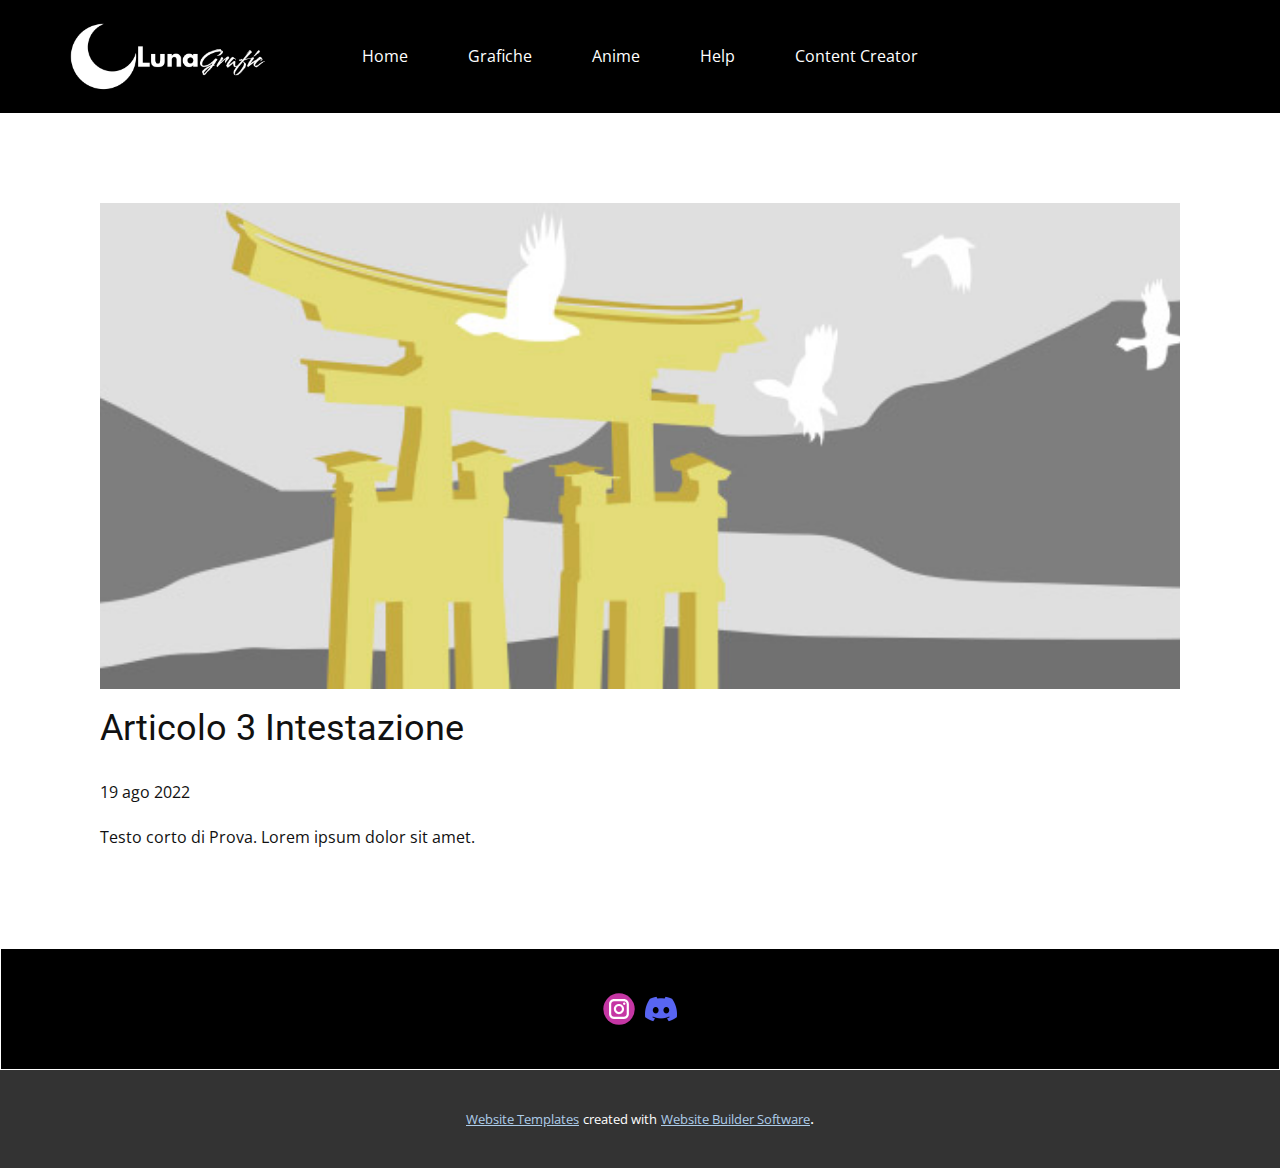
<file: blog/post-2.html>
<!doctype html>
<html style="font-size: 16px;" lang="it"><head>
    <meta name="viewport" content="width=device-width, initial-scale=1.0">
    <meta charset="utf-8">
    <meta name="keywords" content="Articolo 1 Intestazione">
    <meta name="description" content="">
    <title>Articolo 3 Intestazione</title>
    <link rel="stylesheet" href="../nicepage.css" media="screen">
<link rel="stylesheet" href="../Post-Template.css" media="screen">
    <script class="u-script" type="text/javascript" src="../jquery.js" "="" defer=""></script>
    <script class="u-script" type="text/javascript" src="../nicepage.js" "="" defer=""></script>
    <meta name="generator" content="Nicepage 4.16.0, nicepage.com">
    <link id="u-theme-google-font" rel="stylesheet" href="https://fonts.googleapis.com/css?family=Roboto:100,100i,300,300i,400,400i,500,500i,700,700i,900,900i|Open+Sans:300,300i,400,400i,500,500i,600,600i,700,700i,800,800i">
    
    
    <script type="application/ld+json">{
		"@context": "http://schema.org",
		"@type": "Organization",
		"name": "Luna",
		"logo": "images/template_2.png",
		"sameAs": [
				"https://instagram.com/_luna_net_",
				"https://discord.gg/6d9ZTUPy2z"
		]
}</script>
    <meta name="theme-color" content="#478ac9">
  </head>
  <body class="u-body u-xl-mode" data-lang="it"><header class="u-black u-clearfix u-header u-header" id="sec-e818"><div class="u-clearfix u-sheet u-valign-middle-lg u-valign-middle-md u-sheet-1">
        <a href="../Home.html" data-page-id="2642788" class="u-hidden-xs u-image u-logo u-image-1" data-image-width="2560" data-image-height="1440" title="Home">
          <img src="../images/template_2.png" class="u-logo-image u-logo-image-1">
        </a>
        <nav class="u-hidden-md u-hidden-sm u-hidden-xs u-menu u-menu-one-level u-offcanvas u-menu-1">
          <div class="menu-collapse" style="font-size: 1rem; letter-spacing: 0px;">
            <a class="u-button-style u-custom-left-right-menu-spacing u-custom-padding-bottom u-custom-top-bottom-menu-spacing u-nav-link u-text-active-palette-1-base u-text-hover-palette-2-base" href="#">
              <svg class="u-svg-link" viewBox="0 0 24 24"><use xmlns:xlink="http://www.w3.org/1999/xlink" xlink:href="#menu-hamburger"></use></svg>
              <svg class="u-svg-content" version="1.1" id="menu-hamburger" viewBox="0 0 16 16" x="0px" y="0px" xmlns:xlink="http://www.w3.org/1999/xlink" xmlns="http://www.w3.org/2000/svg"><g><rect y="1" width="16" height="2"></rect><rect y="7" width="16" height="2"></rect><rect y="13" width="16" height="2"></rect>
</g></svg>
            </a>
          </div>
          <div class="u-custom-menu u-nav-container">
            <ul class="u-nav u-unstyled u-nav-1"><li class="u-nav-item"><a class="u-button-style u-nav-link u-text-active-palette-1-base u-text-hover-palette-2-base" href="../Home.html" style="padding: 10px 30px;">Home</a>
</li><li class="u-nav-item"><a class="u-button-style u-nav-link u-text-active-palette-1-base u-text-hover-palette-2-base" href="../Grafiche.html" style="padding: 10px 30px;">Grafiche</a>
</li><li class="u-nav-item"><a class="u-button-style u-nav-link u-text-active-palette-1-base u-text-hover-palette-2-base" href="../Anime.html" style="padding: 10px 30px;">Anime</a>
</li><li class="u-nav-item"><a class="u-button-style u-nav-link u-text-active-palette-1-base u-text-hover-palette-2-base" href="../Help.html" style="padding: 10px 30px;">Help</a>
</li><li class="u-nav-item"><a class="u-button-style u-nav-link u-text-active-palette-1-base u-text-hover-palette-2-base" href="../Content-Creator.html" style="padding: 10px 30px;">Content Creator</a>
</li></ul>
          </div>
          <div class="u-custom-menu u-nav-container-collapse">
            <div class="u-black u-container-style u-inner-container-layout u-opacity u-opacity-95 u-sidenav">
              <div class="u-inner-container-layout u-sidenav-overflow">
                <div class="u-menu-close"></div>
                <ul class="u-align-center u-nav u-popupmenu-items u-unstyled u-nav-2"><li class="u-nav-item"><a class="u-button-style u-nav-link" href="../Home.html">Home</a>
</li><li class="u-nav-item"><a class="u-button-style u-nav-link" href="../Grafiche.html">Grafiche</a>
</li><li class="u-nav-item"><a class="u-button-style u-nav-link" href="../Anime.html">Anime</a>
</li><li class="u-nav-item"><a class="u-button-style u-nav-link" href="../Help.html">Help</a>
</li><li class="u-nav-item"><a class="u-button-style u-nav-link" href="../Content-Creator.html">Content Creator</a>
</li></ul>
              </div>
            </div>
            <div class="u-black u-menu-overlay u-opacity u-opacity-70"></div>
          </div>
        </nav>
        <a href="../Home.html" data-page-id="2642788" class="u-hidden-lg u-hidden-md u-hidden-sm u-hidden-xl u-image u-logo u-image-2" data-image-width="884" data-image-height="531" title="Home">
          <img src="../images/lunasolo.jpg" class="u-logo-image u-logo-image-2">
        </a>
        <nav class="u-dropdown-icon u-hidden-lg u-hidden-xl u-menu u-menu-dropdown u-offcanvas u-menu-2">
          <div class="menu-collapse">
            <a class="u-button-style u-nav-link" href="#" style="padding: 4px 8px; font-size: calc(1em + 8px);">
              <svg class="u-svg-link" viewBox="0 0 24 24"><use xmlns:xlink="http://www.w3.org/1999/xlink" xlink:href="#svg-655d"></use></svg>
              <svg class="u-svg-content" version="1.1" id="svg-655d" viewBox="0 0 16 16" x="0px" y="0px" xmlns:xlink="http://www.w3.org/1999/xlink" xmlns="http://www.w3.org/2000/svg"><g><rect y="1" width="16" height="2"></rect><rect y="7" width="16" height="2"></rect><rect y="13" width="16" height="2"></rect>
</g></svg>
            </a>
          </div>
          <div class="u-nav-container">
            <ul class="u-nav u-unstyled"><li class="u-nav-item"><a class="u-button-style u-nav-link" href="../Grafiche.html">Grafiche</a>
</li><li class="u-nav-item"><a class="u-button-style u-nav-link" href="../Anime.html">Anime</a>
</li><li class="u-nav-item"><a class="u-button-style u-nav-link" href="../Content-Creator.html">Content Creator</a>
</li><li class="u-nav-item"><a class="u-button-style u-nav-link" href="../Home.html">Home</a>
</li><li class="u-nav-item"><a class="u-button-style u-nav-link" href="../Help.html">Help</a>
</li></ul>
          </div>
          <div class="u-nav-container-collapse">
            <div class="u-black u-container-style u-inner-container-layout u-opacity u-opacity-70 u-sidenav u-sidenav-2" data-offcanvas-width="322">
              <div class="u-inner-container-layout u-sidenav-overflow">
                <div class="u-menu-close u-menu-close-2"></div>
                <ul class="u-align-center u-nav u-popupmenu-items u-spacing-6 u-unstyled u-nav-4"><li class="u-nav-item"><a class="u-button-style u-nav-link" href="../Grafiche.html">Grafiche</a>
</li><li class="u-nav-item"><a class="u-button-style u-nav-link" href="../Anime.html">Anime</a>
</li><li class="u-nav-item"><a class="u-button-style u-nav-link" href="../Content-Creator.html">Content Creator</a>
</li><li class="u-nav-item"><a class="u-button-style u-nav-link" href="../Home.html">Home</a>
</li><li class="u-nav-item"><a class="u-button-style u-nav-link" href="../Help.html">Help</a>
</li></ul>
              </div>
            </div>
            <div class="u-black u-menu-overlay u-opacity u-opacity-70"></div>
          </div>
        </nav>
      </div></header>
    <section class="u-align-center u-clearfix u-section-1" id="sec-ad89">
      <div class="u-clearfix u-sheet u-valign-middle-md u-valign-middle-sm u-valign-middle-xs u-sheet-1"><!--post_details--><!--post_details_options_json--><!--{"source":""}--><!--/post_details_options_json--><!--blog_post-->
        <div class="u-container-style u-expanded-width u-post-details u-post-details-1">
          <div class="u-container-layout u-valign-middle u-container-layout-1"><!--blog_post_image-->
            <img alt="" class="u-blog-control u-expanded-width u-image u-image-default u-image-1" src="../images/8ad73f3c.jpeg"><!--/blog_post_image--><!--blog_post_header-->
            <h2 class="u-blog-control u-text u-text-1">Articolo 3 Intestazione</h2><!--/blog_post_header--><!--blog_post_metadata-->
            <div class="u-blog-control u-metadata u-metadata-1"><!--blog_post_metadata_date-->
              <span class="u-meta-date u-meta-icon">19 ago 2022</span><!--/blog_post_metadata_date--><!--blog_post_metadata_category-->
              <!--/blog_post_metadata_category--><!--blog_post_metadata_comments-->
              <!--/blog_post_metadata_comments-->
            </div><!--/blog_post_metadata--><!--blog_post_content-->
            <div class="u-align-justify u-blog-control u-post-content u-text u-text-2 fr-view">
  Testo corto di Prova. Lorem ipsum dolor sit amet.
  </div><!--/blog_post_content-->
          </div>
        </div><!--/blog_post--><!--/post_details-->
      </div>
    </section>
    
    
    <footer class="u-black u-border-1 u-border-white u-clearfix u-footer" id="sec-3a91"><div class="u-clearfix u-sheet u-sheet-1">
        <div class="u-align-left u-social-icons u-spacing-10 u-social-icons-1">
          <a class="u-social-url" title="instagram" target="_blank" href="https://instagram.com/_luna_net_"><span class="u-icon u-social-icon u-social-instagram u-icon-1"><svg class="u-svg-link" preserveAspectRatio="xMidYMin slice" viewBox="0 0 112 112" style=""><use xmlns:xlink="http://www.w3.org/1999/xlink" xlink:href="#svg-ed8d"></use></svg><svg class="u-svg-content" viewBox="0 0 112 112" x="0" y="0" id="svg-ed8d"><circle fill="currentColor" cx="56.1" cy="56.1" r="55"></circle><path fill="#FFFFFF" d="M55.9,38.2c-9.9,0-17.9,8-17.9,17.9C38,66,46,74,55.9,74c9.9,0,17.9-8,17.9-17.9C73.8,46.2,65.8,38.2,55.9,38.2
            z M55.9,66.4c-5.7,0-10.3-4.6-10.3-10.3c-0.1-5.7,4.6-10.3,10.3-10.3c5.7,0,10.3,4.6,10.3,10.3C66.2,61.8,61.6,66.4,55.9,66.4z"></path><path fill="#FFFFFF" d="M74.3,33.5c-2.3,0-4.2,1.9-4.2,4.2s1.9,4.2,4.2,4.2s4.2-1.9,4.2-4.2S76.6,33.5,74.3,33.5z"></path><path fill="#FFFFFF" d="M73.1,21.3H38.6c-9.7,0-17.5,7.9-17.5,17.5v34.5c0,9.7,7.9,17.6,17.5,17.6h34.5c9.7,0,17.5-7.9,17.5-17.5V38.8
            C90.6,29.1,82.7,21.3,73.1,21.3z M83,73.3c0,5.5-4.5,9.9-9.9,9.9H38.6c-5.5,0-9.9-4.5-9.9-9.9V38.8c0-5.5,4.5-9.9,9.9-9.9h34.5
            c5.5,0,9.9,4.5,9.9,9.9V73.3z"></path></svg></span>
          </a>
          <a class="u-social-url" target="_blank" data-type="Custom" title="Custom" href="https://discord.gg/6d9ZTUPy2z"><span class="u-file-icon u-icon u-social-custom u-social-icon u-icon-2"><img src="../images/5968756.png" alt=""></span>
          </a>
        </div>
      </div></footer>
    <section class="u-backlink u-clearfix u-grey-80">
      <a class="u-link" href="https://nicepage.com/website-templates" target="_blank">
        <span>Website Templates</span>
      </a>
      <p class="u-text">
        <span>created with</span>
      </p>
      <a class="u-link" href="" target="_blank">
        <span>Website Builder Software</span>
      </a>. 
    </section>
  
</body></html>
</file>
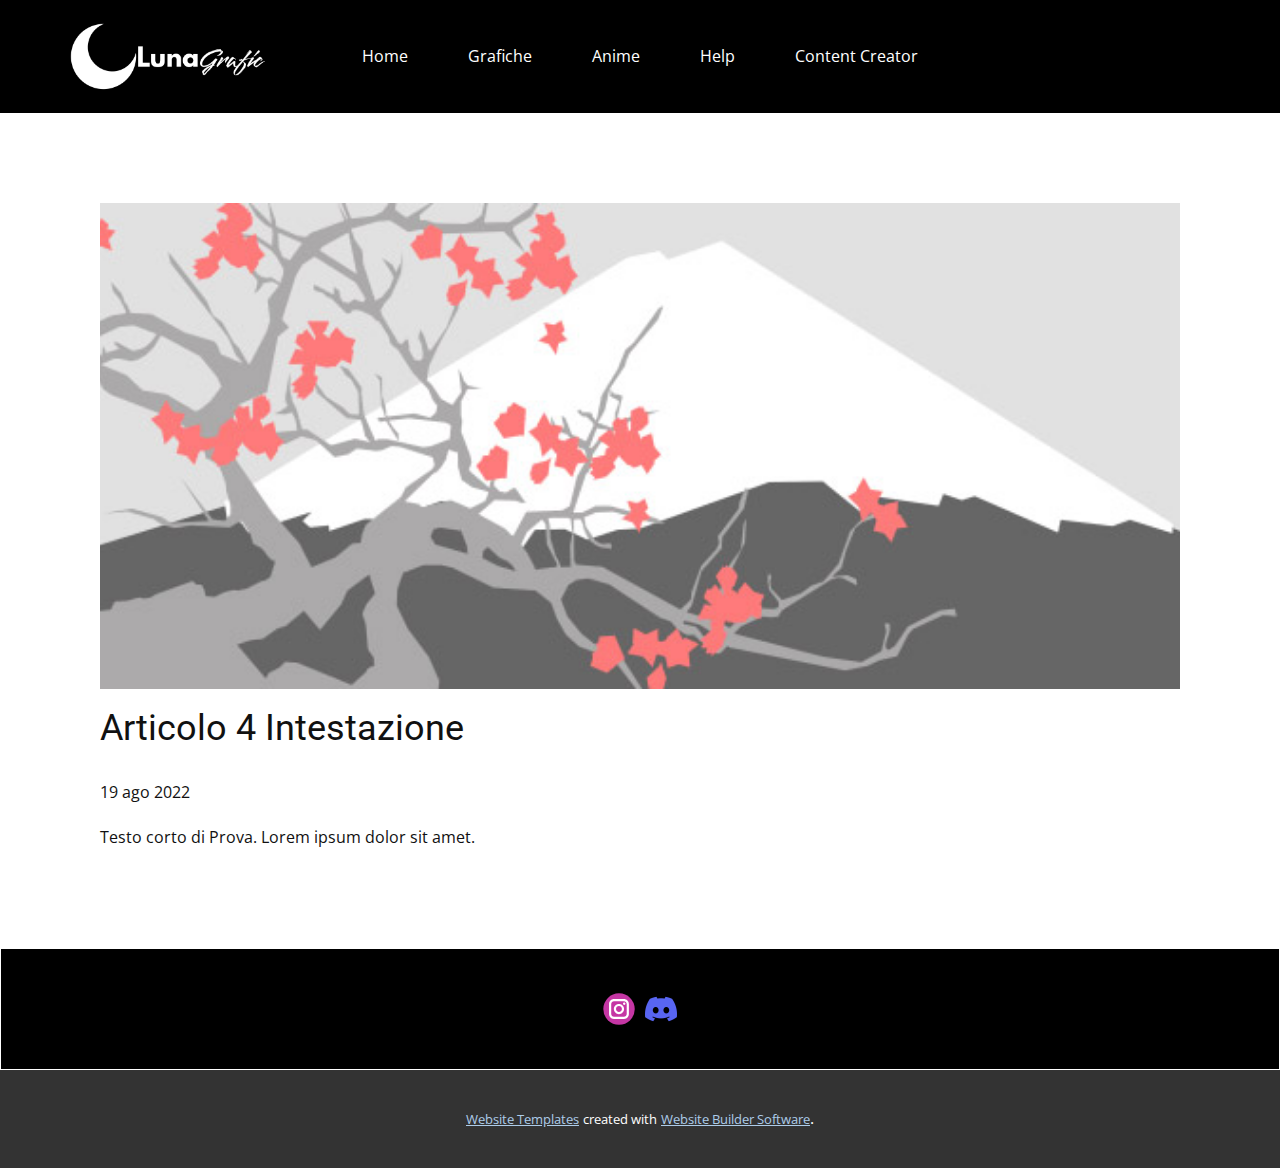
<file: blog/post-3.html>
<!doctype html>
<html style="font-size: 16px;" lang="it"><head>
    <meta name="viewport" content="width=device-width, initial-scale=1.0">
    <meta charset="utf-8">
    <meta name="keywords" content="Articolo 1 Intestazione">
    <meta name="description" content="">
    <title>Articolo 4 Intestazione</title>
    <link rel="stylesheet" href="../nicepage.css" media="screen">
<link rel="stylesheet" href="../Post-Template.css" media="screen">
    <script class="u-script" type="text/javascript" src="../jquery.js" "="" defer=""></script>
    <script class="u-script" type="text/javascript" src="../nicepage.js" "="" defer=""></script>
    <meta name="generator" content="Nicepage 4.16.0, nicepage.com">
    <link id="u-theme-google-font" rel="stylesheet" href="https://fonts.googleapis.com/css?family=Roboto:100,100i,300,300i,400,400i,500,500i,700,700i,900,900i|Open+Sans:300,300i,400,400i,500,500i,600,600i,700,700i,800,800i">
    
    
    <script type="application/ld+json">{
		"@context": "http://schema.org",
		"@type": "Organization",
		"name": "Luna",
		"logo": "images/template_2.png",
		"sameAs": [
				"https://instagram.com/_luna_net_",
				"https://discord.gg/6d9ZTUPy2z"
		]
}</script>
    <meta name="theme-color" content="#478ac9">
  </head>
  <body class="u-body u-xl-mode" data-lang="it"><header class="u-black u-clearfix u-header u-header" id="sec-e818"><div class="u-clearfix u-sheet u-valign-middle-lg u-valign-middle-md u-sheet-1">
        <a href="../Home.html" data-page-id="2642788" class="u-hidden-xs u-image u-logo u-image-1" data-image-width="2560" data-image-height="1440" title="Home">
          <img src="../images/template_2.png" class="u-logo-image u-logo-image-1">
        </a>
        <nav class="u-hidden-md u-hidden-sm u-hidden-xs u-menu u-menu-one-level u-offcanvas u-menu-1">
          <div class="menu-collapse" style="font-size: 1rem; letter-spacing: 0px;">
            <a class="u-button-style u-custom-left-right-menu-spacing u-custom-padding-bottom u-custom-top-bottom-menu-spacing u-nav-link u-text-active-palette-1-base u-text-hover-palette-2-base" href="#">
              <svg class="u-svg-link" viewBox="0 0 24 24"><use xmlns:xlink="http://www.w3.org/1999/xlink" xlink:href="#menu-hamburger"></use></svg>
              <svg class="u-svg-content" version="1.1" id="menu-hamburger" viewBox="0 0 16 16" x="0px" y="0px" xmlns:xlink="http://www.w3.org/1999/xlink" xmlns="http://www.w3.org/2000/svg"><g><rect y="1" width="16" height="2"></rect><rect y="7" width="16" height="2"></rect><rect y="13" width="16" height="2"></rect>
</g></svg>
            </a>
          </div>
          <div class="u-custom-menu u-nav-container">
            <ul class="u-nav u-unstyled u-nav-1"><li class="u-nav-item"><a class="u-button-style u-nav-link u-text-active-palette-1-base u-text-hover-palette-2-base" href="../Home.html" style="padding: 10px 30px;">Home</a>
</li><li class="u-nav-item"><a class="u-button-style u-nav-link u-text-active-palette-1-base u-text-hover-palette-2-base" href="../Grafiche.html" style="padding: 10px 30px;">Grafiche</a>
</li><li class="u-nav-item"><a class="u-button-style u-nav-link u-text-active-palette-1-base u-text-hover-palette-2-base" href="../Anime.html" style="padding: 10px 30px;">Anime</a>
</li><li class="u-nav-item"><a class="u-button-style u-nav-link u-text-active-palette-1-base u-text-hover-palette-2-base" href="../Help.html" style="padding: 10px 30px;">Help</a>
</li><li class="u-nav-item"><a class="u-button-style u-nav-link u-text-active-palette-1-base u-text-hover-palette-2-base" href="../Content-Creator.html" style="padding: 10px 30px;">Content Creator</a>
</li></ul>
          </div>
          <div class="u-custom-menu u-nav-container-collapse">
            <div class="u-black u-container-style u-inner-container-layout u-opacity u-opacity-95 u-sidenav">
              <div class="u-inner-container-layout u-sidenav-overflow">
                <div class="u-menu-close"></div>
                <ul class="u-align-center u-nav u-popupmenu-items u-unstyled u-nav-2"><li class="u-nav-item"><a class="u-button-style u-nav-link" href="../Home.html">Home</a>
</li><li class="u-nav-item"><a class="u-button-style u-nav-link" href="../Grafiche.html">Grafiche</a>
</li><li class="u-nav-item"><a class="u-button-style u-nav-link" href="../Anime.html">Anime</a>
</li><li class="u-nav-item"><a class="u-button-style u-nav-link" href="../Help.html">Help</a>
</li><li class="u-nav-item"><a class="u-button-style u-nav-link" href="../Content-Creator.html">Content Creator</a>
</li></ul>
              </div>
            </div>
            <div class="u-black u-menu-overlay u-opacity u-opacity-70"></div>
          </div>
        </nav>
        <a href="../Home.html" data-page-id="2642788" class="u-hidden-lg u-hidden-md u-hidden-sm u-hidden-xl u-image u-logo u-image-2" data-image-width="884" data-image-height="531" title="Home">
          <img src="../images/lunasolo.jpg" class="u-logo-image u-logo-image-2">
        </a>
        <nav class="u-dropdown-icon u-hidden-lg u-hidden-xl u-menu u-menu-dropdown u-offcanvas u-menu-2">
          <div class="menu-collapse">
            <a class="u-button-style u-nav-link" href="#" style="padding: 4px 8px; font-size: calc(1em + 8px);">
              <svg class="u-svg-link" viewBox="0 0 24 24"><use xmlns:xlink="http://www.w3.org/1999/xlink" xlink:href="#svg-655d"></use></svg>
              <svg class="u-svg-content" version="1.1" id="svg-655d" viewBox="0 0 16 16" x="0px" y="0px" xmlns:xlink="http://www.w3.org/1999/xlink" xmlns="http://www.w3.org/2000/svg"><g><rect y="1" width="16" height="2"></rect><rect y="7" width="16" height="2"></rect><rect y="13" width="16" height="2"></rect>
</g></svg>
            </a>
          </div>
          <div class="u-nav-container">
            <ul class="u-nav u-unstyled"><li class="u-nav-item"><a class="u-button-style u-nav-link" href="../Grafiche.html">Grafiche</a>
</li><li class="u-nav-item"><a class="u-button-style u-nav-link" href="../Anime.html">Anime</a>
</li><li class="u-nav-item"><a class="u-button-style u-nav-link" href="../Content-Creator.html">Content Creator</a>
</li><li class="u-nav-item"><a class="u-button-style u-nav-link" href="../Home.html">Home</a>
</li><li class="u-nav-item"><a class="u-button-style u-nav-link" href="../Help.html">Help</a>
</li></ul>
          </div>
          <div class="u-nav-container-collapse">
            <div class="u-black u-container-style u-inner-container-layout u-opacity u-opacity-70 u-sidenav u-sidenav-2" data-offcanvas-width="322">
              <div class="u-inner-container-layout u-sidenav-overflow">
                <div class="u-menu-close u-menu-close-2"></div>
                <ul class="u-align-center u-nav u-popupmenu-items u-spacing-6 u-unstyled u-nav-4"><li class="u-nav-item"><a class="u-button-style u-nav-link" href="../Grafiche.html">Grafiche</a>
</li><li class="u-nav-item"><a class="u-button-style u-nav-link" href="../Anime.html">Anime</a>
</li><li class="u-nav-item"><a class="u-button-style u-nav-link" href="../Content-Creator.html">Content Creator</a>
</li><li class="u-nav-item"><a class="u-button-style u-nav-link" href="../Home.html">Home</a>
</li><li class="u-nav-item"><a class="u-button-style u-nav-link" href="../Help.html">Help</a>
</li></ul>
              </div>
            </div>
            <div class="u-black u-menu-overlay u-opacity u-opacity-70"></div>
          </div>
        </nav>
      </div></header>
    <section class="u-align-center u-clearfix u-section-1" id="sec-ad89">
      <div class="u-clearfix u-sheet u-valign-middle-md u-valign-middle-sm u-valign-middle-xs u-sheet-1"><!--post_details--><!--post_details_options_json--><!--{"source":""}--><!--/post_details_options_json--><!--blog_post-->
        <div class="u-container-style u-expanded-width u-post-details u-post-details-1">
          <div class="u-container-layout u-valign-middle u-container-layout-1"><!--blog_post_image-->
            <img alt="" class="u-blog-control u-expanded-width u-image u-image-default u-image-1" src="../images/0fd3416c.jpeg"><!--/blog_post_image--><!--blog_post_header-->
            <h2 class="u-blog-control u-text u-text-1">Articolo 4 Intestazione</h2><!--/blog_post_header--><!--blog_post_metadata-->
            <div class="u-blog-control u-metadata u-metadata-1"><!--blog_post_metadata_date-->
              <span class="u-meta-date u-meta-icon">19 ago 2022</span><!--/blog_post_metadata_date--><!--blog_post_metadata_category-->
              <!--/blog_post_metadata_category--><!--blog_post_metadata_comments-->
              <!--/blog_post_metadata_comments-->
            </div><!--/blog_post_metadata--><!--blog_post_content-->
            <div class="u-align-justify u-blog-control u-post-content u-text u-text-2 fr-view">
  Testo corto di Prova. Lorem ipsum dolor sit amet.
  </div><!--/blog_post_content-->
          </div>
        </div><!--/blog_post--><!--/post_details-->
      </div>
    </section>
    
    
    <footer class="u-black u-border-1 u-border-white u-clearfix u-footer" id="sec-3a91"><div class="u-clearfix u-sheet u-sheet-1">
        <div class="u-align-left u-social-icons u-spacing-10 u-social-icons-1">
          <a class="u-social-url" title="instagram" target="_blank" href="https://instagram.com/_luna_net_"><span class="u-icon u-social-icon u-social-instagram u-icon-1"><svg class="u-svg-link" preserveAspectRatio="xMidYMin slice" viewBox="0 0 112 112" style=""><use xmlns:xlink="http://www.w3.org/1999/xlink" xlink:href="#svg-ed8d"></use></svg><svg class="u-svg-content" viewBox="0 0 112 112" x="0" y="0" id="svg-ed8d"><circle fill="currentColor" cx="56.1" cy="56.1" r="55"></circle><path fill="#FFFFFF" d="M55.9,38.2c-9.9,0-17.9,8-17.9,17.9C38,66,46,74,55.9,74c9.9,0,17.9-8,17.9-17.9C73.8,46.2,65.8,38.2,55.9,38.2
            z M55.9,66.4c-5.7,0-10.3-4.6-10.3-10.3c-0.1-5.7,4.6-10.3,10.3-10.3c5.7,0,10.3,4.6,10.3,10.3C66.2,61.8,61.6,66.4,55.9,66.4z"></path><path fill="#FFFFFF" d="M74.3,33.5c-2.3,0-4.2,1.9-4.2,4.2s1.9,4.2,4.2,4.2s4.2-1.9,4.2-4.2S76.6,33.5,74.3,33.5z"></path><path fill="#FFFFFF" d="M73.1,21.3H38.6c-9.7,0-17.5,7.9-17.5,17.5v34.5c0,9.7,7.9,17.6,17.5,17.6h34.5c9.7,0,17.5-7.9,17.5-17.5V38.8
            C90.6,29.1,82.7,21.3,73.1,21.3z M83,73.3c0,5.5-4.5,9.9-9.9,9.9H38.6c-5.5,0-9.9-4.5-9.9-9.9V38.8c0-5.5,4.5-9.9,9.9-9.9h34.5
            c5.5,0,9.9,4.5,9.9,9.9V73.3z"></path></svg></span>
          </a>
          <a class="u-social-url" target="_blank" data-type="Custom" title="Custom" href="https://discord.gg/6d9ZTUPy2z"><span class="u-file-icon u-icon u-social-custom u-social-icon u-icon-2"><img src="../images/5968756.png" alt=""></span>
          </a>
        </div>
      </div></footer>
    <section class="u-backlink u-clearfix u-grey-80">
      <a class="u-link" href="https://nicepage.com/website-templates" target="_blank">
        <span>Website Templates</span>
      </a>
      <p class="u-text">
        <span>created with</span>
      </p>
      <a class="u-link" href="" target="_blank">
        <span>Website Builder Software</span>
      </a>. 
    </section>
  
</body></html>
</file>
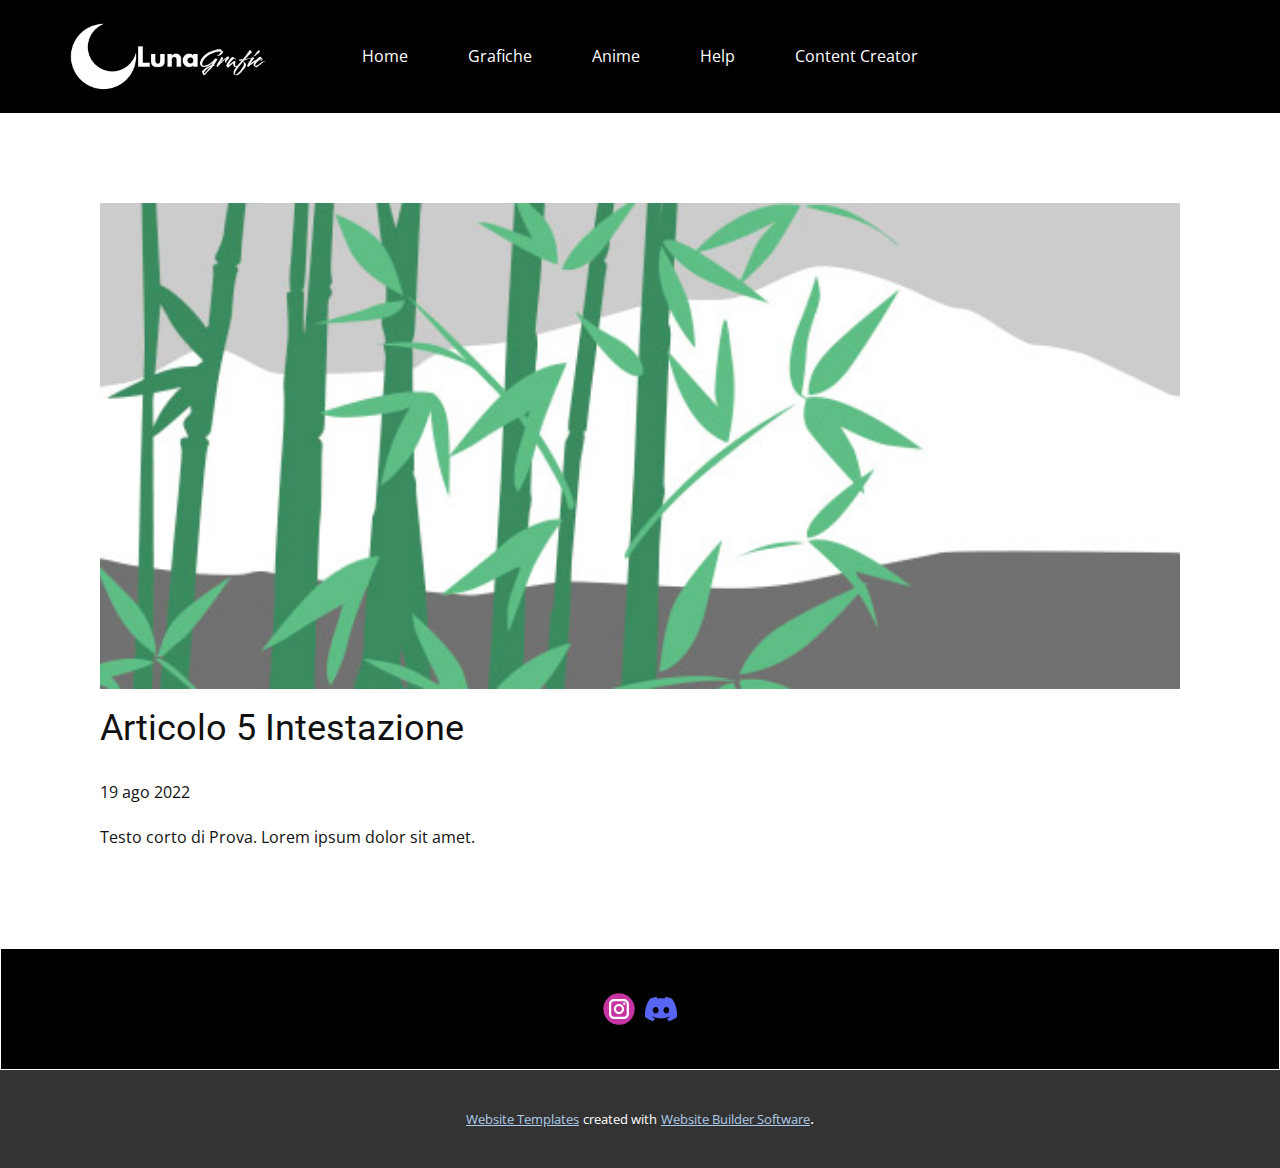
<file: blog/post-4.html>
<!doctype html>
<html style="font-size: 16px;" lang="it"><head>
    <meta name="viewport" content="width=device-width, initial-scale=1.0">
    <meta charset="utf-8">
    <meta name="keywords" content="Articolo 1 Intestazione">
    <meta name="description" content="">
    <title>Articolo 5 Intestazione</title>
    <link rel="stylesheet" href="../nicepage.css" media="screen">
<link rel="stylesheet" href="../Post-Template.css" media="screen">
    <script class="u-script" type="text/javascript" src="../jquery.js" "="" defer=""></script>
    <script class="u-script" type="text/javascript" src="../nicepage.js" "="" defer=""></script>
    <meta name="generator" content="Nicepage 4.16.0, nicepage.com">
    <link id="u-theme-google-font" rel="stylesheet" href="https://fonts.googleapis.com/css?family=Roboto:100,100i,300,300i,400,400i,500,500i,700,700i,900,900i|Open+Sans:300,300i,400,400i,500,500i,600,600i,700,700i,800,800i">
    
    
    <script type="application/ld+json">{
		"@context": "http://schema.org",
		"@type": "Organization",
		"name": "Luna",
		"logo": "images/template_2.png",
		"sameAs": [
				"https://instagram.com/_luna_net_",
				"https://discord.gg/6d9ZTUPy2z"
		]
}</script>
    <meta name="theme-color" content="#478ac9">
  </head>
  <body class="u-body u-xl-mode" data-lang="it"><header class="u-black u-clearfix u-header u-header" id="sec-e818"><div class="u-clearfix u-sheet u-valign-middle-lg u-valign-middle-md u-sheet-1">
        <a href="../Home.html" data-page-id="2642788" class="u-hidden-xs u-image u-logo u-image-1" data-image-width="2560" data-image-height="1440" title="Home">
          <img src="../images/template_2.png" class="u-logo-image u-logo-image-1">
        </a>
        <nav class="u-hidden-md u-hidden-sm u-hidden-xs u-menu u-menu-one-level u-offcanvas u-menu-1">
          <div class="menu-collapse" style="font-size: 1rem; letter-spacing: 0px;">
            <a class="u-button-style u-custom-left-right-menu-spacing u-custom-padding-bottom u-custom-top-bottom-menu-spacing u-nav-link u-text-active-palette-1-base u-text-hover-palette-2-base" href="#">
              <svg class="u-svg-link" viewBox="0 0 24 24"><use xmlns:xlink="http://www.w3.org/1999/xlink" xlink:href="#menu-hamburger"></use></svg>
              <svg class="u-svg-content" version="1.1" id="menu-hamburger" viewBox="0 0 16 16" x="0px" y="0px" xmlns:xlink="http://www.w3.org/1999/xlink" xmlns="http://www.w3.org/2000/svg"><g><rect y="1" width="16" height="2"></rect><rect y="7" width="16" height="2"></rect><rect y="13" width="16" height="2"></rect>
</g></svg>
            </a>
          </div>
          <div class="u-custom-menu u-nav-container">
            <ul class="u-nav u-unstyled u-nav-1"><li class="u-nav-item"><a class="u-button-style u-nav-link u-text-active-palette-1-base u-text-hover-palette-2-base" href="../Home.html" style="padding: 10px 30px;">Home</a>
</li><li class="u-nav-item"><a class="u-button-style u-nav-link u-text-active-palette-1-base u-text-hover-palette-2-base" href="../Grafiche.html" style="padding: 10px 30px;">Grafiche</a>
</li><li class="u-nav-item"><a class="u-button-style u-nav-link u-text-active-palette-1-base u-text-hover-palette-2-base" href="../Anime.html" style="padding: 10px 30px;">Anime</a>
</li><li class="u-nav-item"><a class="u-button-style u-nav-link u-text-active-palette-1-base u-text-hover-palette-2-base" href="../Help.html" style="padding: 10px 30px;">Help</a>
</li><li class="u-nav-item"><a class="u-button-style u-nav-link u-text-active-palette-1-base u-text-hover-palette-2-base" href="../Content-Creator.html" style="padding: 10px 30px;">Content Creator</a>
</li></ul>
          </div>
          <div class="u-custom-menu u-nav-container-collapse">
            <div class="u-black u-container-style u-inner-container-layout u-opacity u-opacity-95 u-sidenav">
              <div class="u-inner-container-layout u-sidenav-overflow">
                <div class="u-menu-close"></div>
                <ul class="u-align-center u-nav u-popupmenu-items u-unstyled u-nav-2"><li class="u-nav-item"><a class="u-button-style u-nav-link" href="../Home.html">Home</a>
</li><li class="u-nav-item"><a class="u-button-style u-nav-link" href="../Grafiche.html">Grafiche</a>
</li><li class="u-nav-item"><a class="u-button-style u-nav-link" href="../Anime.html">Anime</a>
</li><li class="u-nav-item"><a class="u-button-style u-nav-link" href="../Help.html">Help</a>
</li><li class="u-nav-item"><a class="u-button-style u-nav-link" href="../Content-Creator.html">Content Creator</a>
</li></ul>
              </div>
            </div>
            <div class="u-black u-menu-overlay u-opacity u-opacity-70"></div>
          </div>
        </nav>
        <a href="../Home.html" data-page-id="2642788" class="u-hidden-lg u-hidden-md u-hidden-sm u-hidden-xl u-image u-logo u-image-2" data-image-width="884" data-image-height="531" title="Home">
          <img src="../images/lunasolo.jpg" class="u-logo-image u-logo-image-2">
        </a>
        <nav class="u-dropdown-icon u-hidden-lg u-hidden-xl u-menu u-menu-dropdown u-offcanvas u-menu-2">
          <div class="menu-collapse">
            <a class="u-button-style u-nav-link" href="#" style="padding: 4px 8px; font-size: calc(1em + 8px);">
              <svg class="u-svg-link" viewBox="0 0 24 24"><use xmlns:xlink="http://www.w3.org/1999/xlink" xlink:href="#svg-655d"></use></svg>
              <svg class="u-svg-content" version="1.1" id="svg-655d" viewBox="0 0 16 16" x="0px" y="0px" xmlns:xlink="http://www.w3.org/1999/xlink" xmlns="http://www.w3.org/2000/svg"><g><rect y="1" width="16" height="2"></rect><rect y="7" width="16" height="2"></rect><rect y="13" width="16" height="2"></rect>
</g></svg>
            </a>
          </div>
          <div class="u-nav-container">
            <ul class="u-nav u-unstyled"><li class="u-nav-item"><a class="u-button-style u-nav-link" href="../Grafiche.html">Grafiche</a>
</li><li class="u-nav-item"><a class="u-button-style u-nav-link" href="../Anime.html">Anime</a>
</li><li class="u-nav-item"><a class="u-button-style u-nav-link" href="../Content-Creator.html">Content Creator</a>
</li><li class="u-nav-item"><a class="u-button-style u-nav-link" href="../Home.html">Home</a>
</li><li class="u-nav-item"><a class="u-button-style u-nav-link" href="../Help.html">Help</a>
</li></ul>
          </div>
          <div class="u-nav-container-collapse">
            <div class="u-black u-container-style u-inner-container-layout u-opacity u-opacity-70 u-sidenav u-sidenav-2" data-offcanvas-width="322">
              <div class="u-inner-container-layout u-sidenav-overflow">
                <div class="u-menu-close u-menu-close-2"></div>
                <ul class="u-align-center u-nav u-popupmenu-items u-spacing-6 u-unstyled u-nav-4"><li class="u-nav-item"><a class="u-button-style u-nav-link" href="../Grafiche.html">Grafiche</a>
</li><li class="u-nav-item"><a class="u-button-style u-nav-link" href="../Anime.html">Anime</a>
</li><li class="u-nav-item"><a class="u-button-style u-nav-link" href="../Content-Creator.html">Content Creator</a>
</li><li class="u-nav-item"><a class="u-button-style u-nav-link" href="../Home.html">Home</a>
</li><li class="u-nav-item"><a class="u-button-style u-nav-link" href="../Help.html">Help</a>
</li></ul>
              </div>
            </div>
            <div class="u-black u-menu-overlay u-opacity u-opacity-70"></div>
          </div>
        </nav>
      </div></header>
    <section class="u-align-center u-clearfix u-section-1" id="sec-ad89">
      <div class="u-clearfix u-sheet u-valign-middle-md u-valign-middle-sm u-valign-middle-xs u-sheet-1"><!--post_details--><!--post_details_options_json--><!--{"source":""}--><!--/post_details_options_json--><!--blog_post-->
        <div class="u-container-style u-expanded-width u-post-details u-post-details-1">
          <div class="u-container-layout u-valign-middle u-container-layout-1"><!--blog_post_image-->
            <img alt="" class="u-blog-control u-expanded-width u-image u-image-default u-image-1" src="../images/68f64b9d.jpeg"><!--/blog_post_image--><!--blog_post_header-->
            <h2 class="u-blog-control u-text u-text-1">Articolo 5 Intestazione</h2><!--/blog_post_header--><!--blog_post_metadata-->
            <div class="u-blog-control u-metadata u-metadata-1"><!--blog_post_metadata_date-->
              <span class="u-meta-date u-meta-icon">19 ago 2022</span><!--/blog_post_metadata_date--><!--blog_post_metadata_category-->
              <!--/blog_post_metadata_category--><!--blog_post_metadata_comments-->
              <!--/blog_post_metadata_comments-->
            </div><!--/blog_post_metadata--><!--blog_post_content-->
            <div class="u-align-justify u-blog-control u-post-content u-text u-text-2 fr-view">
  Testo corto di Prova. Lorem ipsum dolor sit amet.
  </div><!--/blog_post_content-->
          </div>
        </div><!--/blog_post--><!--/post_details-->
      </div>
    </section>
    
    
    <footer class="u-black u-border-1 u-border-white u-clearfix u-footer" id="sec-3a91"><div class="u-clearfix u-sheet u-sheet-1">
        <div class="u-align-left u-social-icons u-spacing-10 u-social-icons-1">
          <a class="u-social-url" title="instagram" target="_blank" href="https://instagram.com/_luna_net_"><span class="u-icon u-social-icon u-social-instagram u-icon-1"><svg class="u-svg-link" preserveAspectRatio="xMidYMin slice" viewBox="0 0 112 112" style=""><use xmlns:xlink="http://www.w3.org/1999/xlink" xlink:href="#svg-ed8d"></use></svg><svg class="u-svg-content" viewBox="0 0 112 112" x="0" y="0" id="svg-ed8d"><circle fill="currentColor" cx="56.1" cy="56.1" r="55"></circle><path fill="#FFFFFF" d="M55.9,38.2c-9.9,0-17.9,8-17.9,17.9C38,66,46,74,55.9,74c9.9,0,17.9-8,17.9-17.9C73.8,46.2,65.8,38.2,55.9,38.2
            z M55.9,66.4c-5.7,0-10.3-4.6-10.3-10.3c-0.1-5.7,4.6-10.3,10.3-10.3c5.7,0,10.3,4.6,10.3,10.3C66.2,61.8,61.6,66.4,55.9,66.4z"></path><path fill="#FFFFFF" d="M74.3,33.5c-2.3,0-4.2,1.9-4.2,4.2s1.9,4.2,4.2,4.2s4.2-1.9,4.2-4.2S76.6,33.5,74.3,33.5z"></path><path fill="#FFFFFF" d="M73.1,21.3H38.6c-9.7,0-17.5,7.9-17.5,17.5v34.5c0,9.7,7.9,17.6,17.5,17.6h34.5c9.7,0,17.5-7.9,17.5-17.5V38.8
            C90.6,29.1,82.7,21.3,73.1,21.3z M83,73.3c0,5.5-4.5,9.9-9.9,9.9H38.6c-5.5,0-9.9-4.5-9.9-9.9V38.8c0-5.5,4.5-9.9,9.9-9.9h34.5
            c5.5,0,9.9,4.5,9.9,9.9V73.3z"></path></svg></span>
          </a>
          <a class="u-social-url" target="_blank" data-type="Custom" title="Custom" href="https://discord.gg/6d9ZTUPy2z"><span class="u-file-icon u-icon u-social-custom u-social-icon u-icon-2"><img src="../images/5968756.png" alt=""></span>
          </a>
        </div>
      </div></footer>
    <section class="u-backlink u-clearfix u-grey-80">
      <a class="u-link" href="https://nicepage.com/website-templates" target="_blank">
        <span>Website Templates</span>
      </a>
      <p class="u-text">
        <span>created with</span>
      </p>
      <a class="u-link" href="" target="_blank">
        <span>Website Builder Software</span>
      </a>. 
    </section>
  
</body></html>
</file>
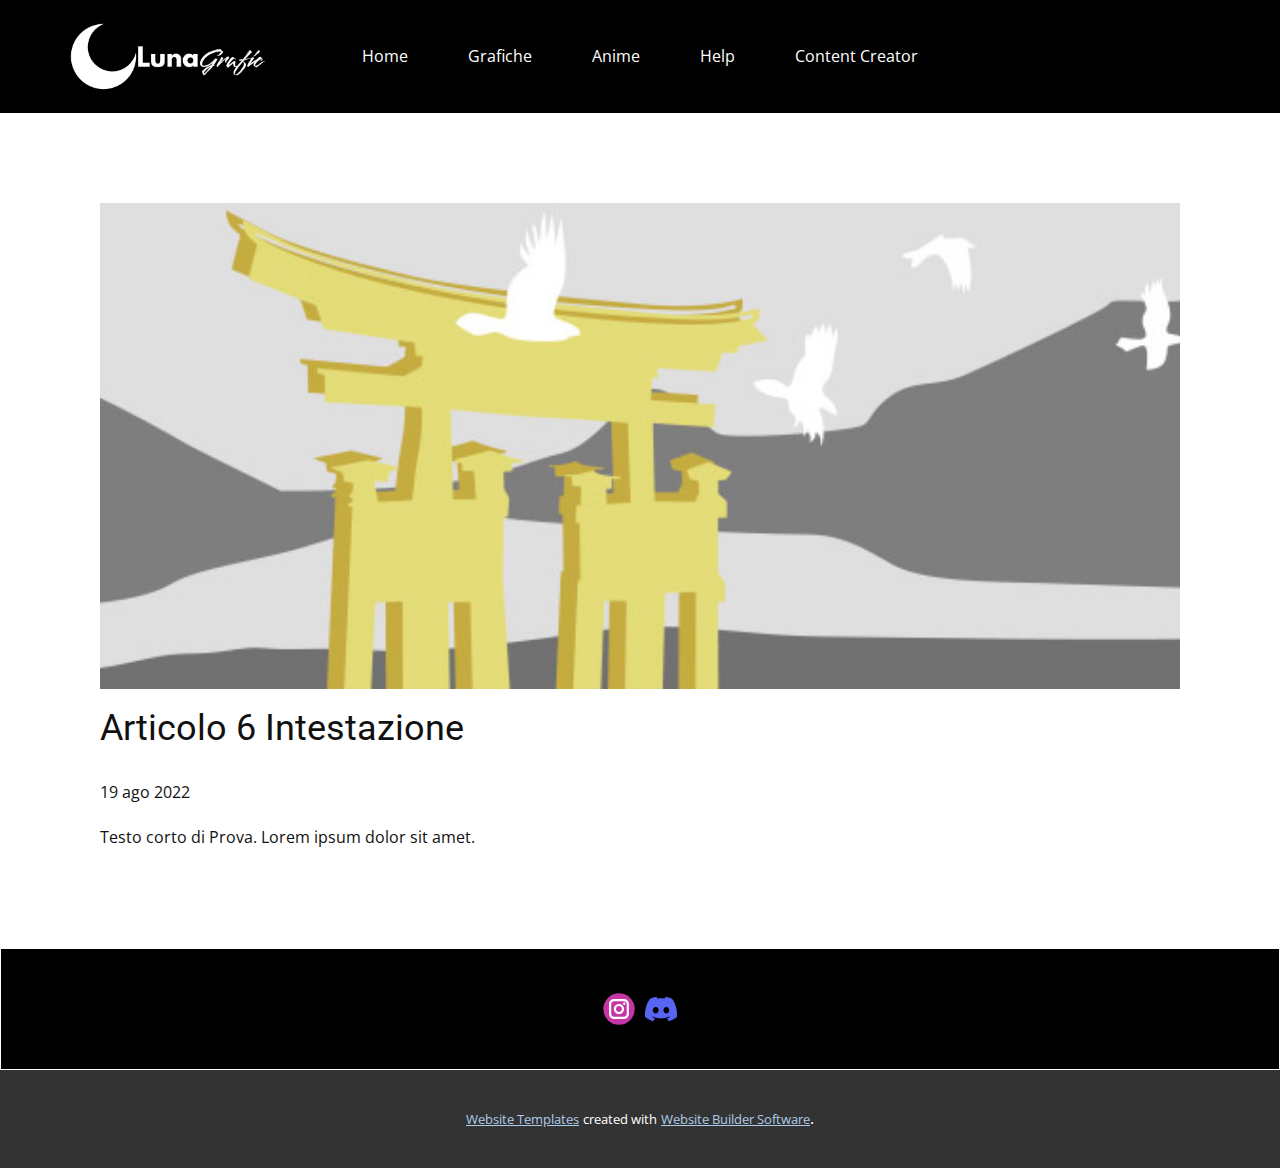
<file: blog/post-5.html>
<!doctype html>
<html style="font-size: 16px;" lang="it"><head>
    <meta name="viewport" content="width=device-width, initial-scale=1.0">
    <meta charset="utf-8">
    <meta name="keywords" content="Articolo 1 Intestazione">
    <meta name="description" content="">
    <title>Articolo 6 Intestazione</title>
    <link rel="stylesheet" href="../nicepage.css" media="screen">
<link rel="stylesheet" href="../Post-Template.css" media="screen">
    <script class="u-script" type="text/javascript" src="../jquery.js" "="" defer=""></script>
    <script class="u-script" type="text/javascript" src="../nicepage.js" "="" defer=""></script>
    <meta name="generator" content="Nicepage 4.16.0, nicepage.com">
    <link id="u-theme-google-font" rel="stylesheet" href="https://fonts.googleapis.com/css?family=Roboto:100,100i,300,300i,400,400i,500,500i,700,700i,900,900i|Open+Sans:300,300i,400,400i,500,500i,600,600i,700,700i,800,800i">
    
    
    <script type="application/ld+json">{
		"@context": "http://schema.org",
		"@type": "Organization",
		"name": "Luna",
		"logo": "images/template_2.png",
		"sameAs": [
				"https://instagram.com/_luna_net_",
				"https://discord.gg/6d9ZTUPy2z"
		]
}</script>
    <meta name="theme-color" content="#478ac9">
  </head>
  <body class="u-body u-xl-mode" data-lang="it"><header class="u-black u-clearfix u-header u-header" id="sec-e818"><div class="u-clearfix u-sheet u-valign-middle-lg u-valign-middle-md u-sheet-1">
        <a href="../Home.html" data-page-id="2642788" class="u-hidden-xs u-image u-logo u-image-1" data-image-width="2560" data-image-height="1440" title="Home">
          <img src="../images/template_2.png" class="u-logo-image u-logo-image-1">
        </a>
        <nav class="u-hidden-md u-hidden-sm u-hidden-xs u-menu u-menu-one-level u-offcanvas u-menu-1">
          <div class="menu-collapse" style="font-size: 1rem; letter-spacing: 0px;">
            <a class="u-button-style u-custom-left-right-menu-spacing u-custom-padding-bottom u-custom-top-bottom-menu-spacing u-nav-link u-text-active-palette-1-base u-text-hover-palette-2-base" href="#">
              <svg class="u-svg-link" viewBox="0 0 24 24"><use xmlns:xlink="http://www.w3.org/1999/xlink" xlink:href="#menu-hamburger"></use></svg>
              <svg class="u-svg-content" version="1.1" id="menu-hamburger" viewBox="0 0 16 16" x="0px" y="0px" xmlns:xlink="http://www.w3.org/1999/xlink" xmlns="http://www.w3.org/2000/svg"><g><rect y="1" width="16" height="2"></rect><rect y="7" width="16" height="2"></rect><rect y="13" width="16" height="2"></rect>
</g></svg>
            </a>
          </div>
          <div class="u-custom-menu u-nav-container">
            <ul class="u-nav u-unstyled u-nav-1"><li class="u-nav-item"><a class="u-button-style u-nav-link u-text-active-palette-1-base u-text-hover-palette-2-base" href="../Home.html" style="padding: 10px 30px;">Home</a>
</li><li class="u-nav-item"><a class="u-button-style u-nav-link u-text-active-palette-1-base u-text-hover-palette-2-base" href="../Grafiche.html" style="padding: 10px 30px;">Grafiche</a>
</li><li class="u-nav-item"><a class="u-button-style u-nav-link u-text-active-palette-1-base u-text-hover-palette-2-base" href="../Anime.html" style="padding: 10px 30px;">Anime</a>
</li><li class="u-nav-item"><a class="u-button-style u-nav-link u-text-active-palette-1-base u-text-hover-palette-2-base" href="../Help.html" style="padding: 10px 30px;">Help</a>
</li><li class="u-nav-item"><a class="u-button-style u-nav-link u-text-active-palette-1-base u-text-hover-palette-2-base" href="../Content-Creator.html" style="padding: 10px 30px;">Content Creator</a>
</li></ul>
          </div>
          <div class="u-custom-menu u-nav-container-collapse">
            <div class="u-black u-container-style u-inner-container-layout u-opacity u-opacity-95 u-sidenav">
              <div class="u-inner-container-layout u-sidenav-overflow">
                <div class="u-menu-close"></div>
                <ul class="u-align-center u-nav u-popupmenu-items u-unstyled u-nav-2"><li class="u-nav-item"><a class="u-button-style u-nav-link" href="../Home.html">Home</a>
</li><li class="u-nav-item"><a class="u-button-style u-nav-link" href="../Grafiche.html">Grafiche</a>
</li><li class="u-nav-item"><a class="u-button-style u-nav-link" href="../Anime.html">Anime</a>
</li><li class="u-nav-item"><a class="u-button-style u-nav-link" href="../Help.html">Help</a>
</li><li class="u-nav-item"><a class="u-button-style u-nav-link" href="../Content-Creator.html">Content Creator</a>
</li></ul>
              </div>
            </div>
            <div class="u-black u-menu-overlay u-opacity u-opacity-70"></div>
          </div>
        </nav>
        <a href="../Home.html" data-page-id="2642788" class="u-hidden-lg u-hidden-md u-hidden-sm u-hidden-xl u-image u-logo u-image-2" data-image-width="884" data-image-height="531" title="Home">
          <img src="../images/lunasolo.jpg" class="u-logo-image u-logo-image-2">
        </a>
        <nav class="u-dropdown-icon u-hidden-lg u-hidden-xl u-menu u-menu-dropdown u-offcanvas u-menu-2">
          <div class="menu-collapse">
            <a class="u-button-style u-nav-link" href="#" style="padding: 4px 8px; font-size: calc(1em + 8px);">
              <svg class="u-svg-link" viewBox="0 0 24 24"><use xmlns:xlink="http://www.w3.org/1999/xlink" xlink:href="#svg-655d"></use></svg>
              <svg class="u-svg-content" version="1.1" id="svg-655d" viewBox="0 0 16 16" x="0px" y="0px" xmlns:xlink="http://www.w3.org/1999/xlink" xmlns="http://www.w3.org/2000/svg"><g><rect y="1" width="16" height="2"></rect><rect y="7" width="16" height="2"></rect><rect y="13" width="16" height="2"></rect>
</g></svg>
            </a>
          </div>
          <div class="u-nav-container">
            <ul class="u-nav u-unstyled"><li class="u-nav-item"><a class="u-button-style u-nav-link" href="../Grafiche.html">Grafiche</a>
</li><li class="u-nav-item"><a class="u-button-style u-nav-link" href="../Anime.html">Anime</a>
</li><li class="u-nav-item"><a class="u-button-style u-nav-link" href="../Content-Creator.html">Content Creator</a>
</li><li class="u-nav-item"><a class="u-button-style u-nav-link" href="../Home.html">Home</a>
</li><li class="u-nav-item"><a class="u-button-style u-nav-link" href="../Help.html">Help</a>
</li></ul>
          </div>
          <div class="u-nav-container-collapse">
            <div class="u-black u-container-style u-inner-container-layout u-opacity u-opacity-70 u-sidenav u-sidenav-2" data-offcanvas-width="322">
              <div class="u-inner-container-layout u-sidenav-overflow">
                <div class="u-menu-close u-menu-close-2"></div>
                <ul class="u-align-center u-nav u-popupmenu-items u-spacing-6 u-unstyled u-nav-4"><li class="u-nav-item"><a class="u-button-style u-nav-link" href="../Grafiche.html">Grafiche</a>
</li><li class="u-nav-item"><a class="u-button-style u-nav-link" href="../Anime.html">Anime</a>
</li><li class="u-nav-item"><a class="u-button-style u-nav-link" href="../Content-Creator.html">Content Creator</a>
</li><li class="u-nav-item"><a class="u-button-style u-nav-link" href="../Home.html">Home</a>
</li><li class="u-nav-item"><a class="u-button-style u-nav-link" href="../Help.html">Help</a>
</li></ul>
              </div>
            </div>
            <div class="u-black u-menu-overlay u-opacity u-opacity-70"></div>
          </div>
        </nav>
      </div></header>
    <section class="u-align-center u-clearfix u-section-1" id="sec-ad89">
      <div class="u-clearfix u-sheet u-valign-middle-md u-valign-middle-sm u-valign-middle-xs u-sheet-1"><!--post_details--><!--post_details_options_json--><!--{"source":""}--><!--/post_details_options_json--><!--blog_post-->
        <div class="u-container-style u-expanded-width u-post-details u-post-details-1">
          <div class="u-container-layout u-valign-middle u-container-layout-1"><!--blog_post_image-->
            <img alt="" class="u-blog-control u-expanded-width u-image u-image-default u-image-1" src="../images/8ad73f3c.jpeg"><!--/blog_post_image--><!--blog_post_header-->
            <h2 class="u-blog-control u-text u-text-1">Articolo 6 Intestazione</h2><!--/blog_post_header--><!--blog_post_metadata-->
            <div class="u-blog-control u-metadata u-metadata-1"><!--blog_post_metadata_date-->
              <span class="u-meta-date u-meta-icon">19 ago 2022</span><!--/blog_post_metadata_date--><!--blog_post_metadata_category-->
              <!--/blog_post_metadata_category--><!--blog_post_metadata_comments-->
              <!--/blog_post_metadata_comments-->
            </div><!--/blog_post_metadata--><!--blog_post_content-->
            <div class="u-align-justify u-blog-control u-post-content u-text u-text-2 fr-view">
  Testo corto di Prova. Lorem ipsum dolor sit amet.
  </div><!--/blog_post_content-->
          </div>
        </div><!--/blog_post--><!--/post_details-->
      </div>
    </section>
    
    
    <footer class="u-black u-border-1 u-border-white u-clearfix u-footer" id="sec-3a91"><div class="u-clearfix u-sheet u-sheet-1">
        <div class="u-align-left u-social-icons u-spacing-10 u-social-icons-1">
          <a class="u-social-url" title="instagram" target="_blank" href="https://instagram.com/_luna_net_"><span class="u-icon u-social-icon u-social-instagram u-icon-1"><svg class="u-svg-link" preserveAspectRatio="xMidYMin slice" viewBox="0 0 112 112" style=""><use xmlns:xlink="http://www.w3.org/1999/xlink" xlink:href="#svg-ed8d"></use></svg><svg class="u-svg-content" viewBox="0 0 112 112" x="0" y="0" id="svg-ed8d"><circle fill="currentColor" cx="56.1" cy="56.1" r="55"></circle><path fill="#FFFFFF" d="M55.9,38.2c-9.9,0-17.9,8-17.9,17.9C38,66,46,74,55.9,74c9.9,0,17.9-8,17.9-17.9C73.8,46.2,65.8,38.2,55.9,38.2
            z M55.9,66.4c-5.7,0-10.3-4.6-10.3-10.3c-0.1-5.7,4.6-10.3,10.3-10.3c5.7,0,10.3,4.6,10.3,10.3C66.2,61.8,61.6,66.4,55.9,66.4z"></path><path fill="#FFFFFF" d="M74.3,33.5c-2.3,0-4.2,1.9-4.2,4.2s1.9,4.2,4.2,4.2s4.2-1.9,4.2-4.2S76.6,33.5,74.3,33.5z"></path><path fill="#FFFFFF" d="M73.1,21.3H38.6c-9.7,0-17.5,7.9-17.5,17.5v34.5c0,9.7,7.9,17.6,17.5,17.6h34.5c9.7,0,17.5-7.9,17.5-17.5V38.8
            C90.6,29.1,82.7,21.3,73.1,21.3z M83,73.3c0,5.5-4.5,9.9-9.9,9.9H38.6c-5.5,0-9.9-4.5-9.9-9.9V38.8c0-5.5,4.5-9.9,9.9-9.9h34.5
            c5.5,0,9.9,4.5,9.9,9.9V73.3z"></path></svg></span>
          </a>
          <a class="u-social-url" target="_blank" data-type="Custom" title="Custom" href="https://discord.gg/6d9ZTUPy2z"><span class="u-file-icon u-icon u-social-custom u-social-icon u-icon-2"><img src="../images/5968756.png" alt=""></span>
          </a>
        </div>
      </div></footer>
    <section class="u-backlink u-clearfix u-grey-80">
      <a class="u-link" href="https://nicepage.com/website-templates" target="_blank">
        <span>Website Templates</span>
      </a>
      <p class="u-text">
        <span>created with</span>
      </p>
      <a class="u-link" href="" target="_blank">
        <span>Website Builder Software</span>
      </a>. 
    </section>
  
</body></html>
</file>
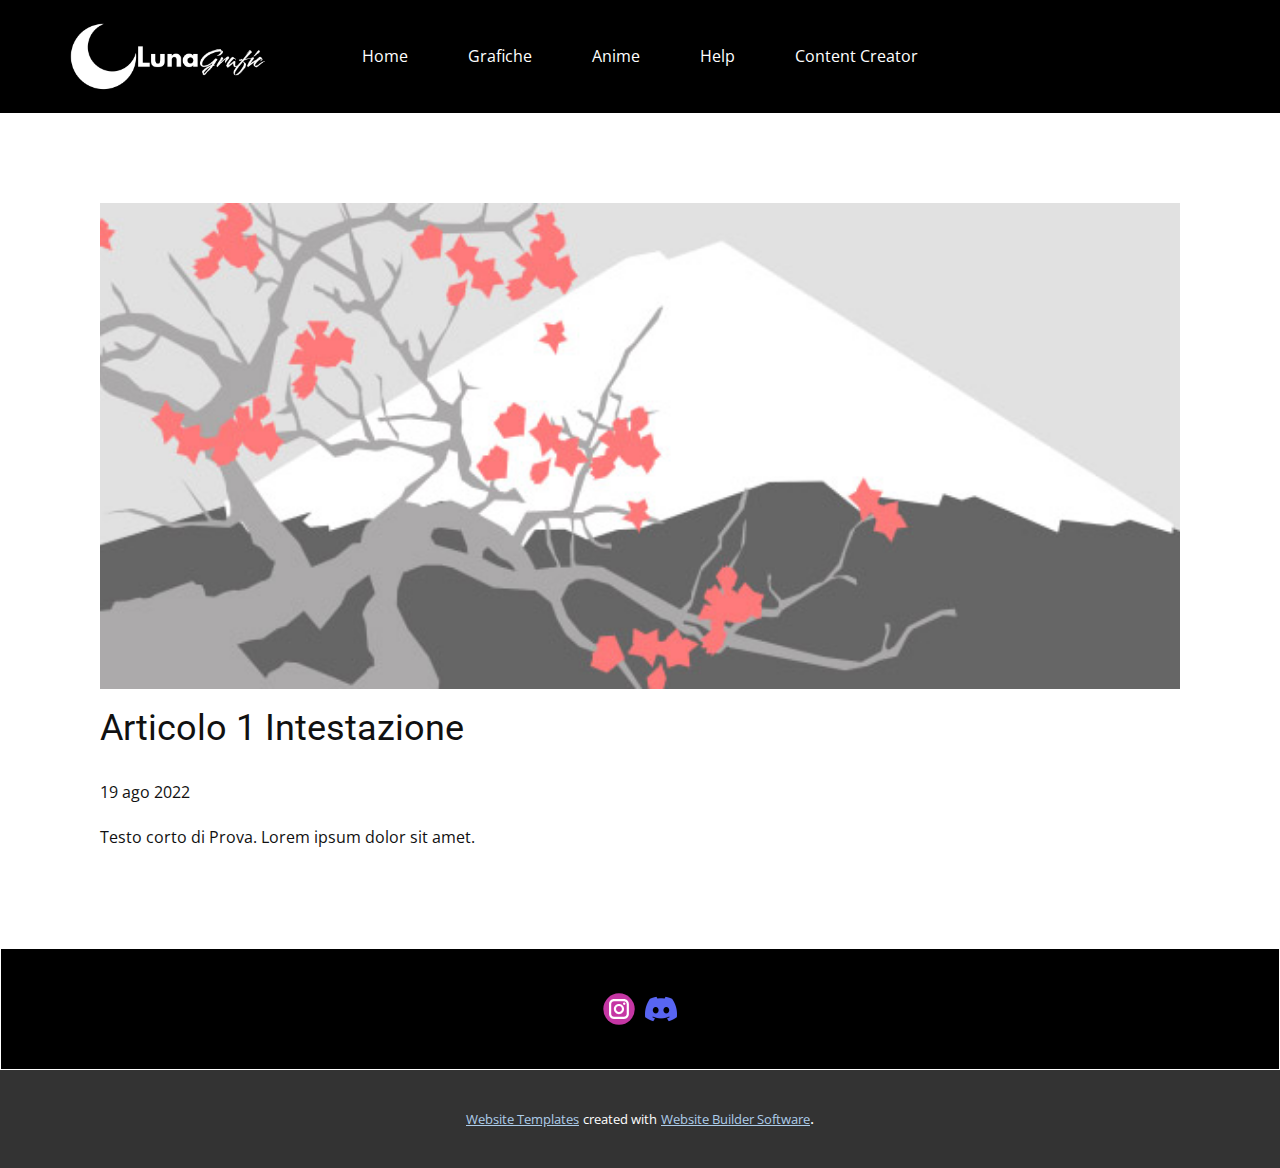
<file: blog/post.html>
<!doctype html>
<html style="font-size: 16px;" lang="it"><head>
    <meta name="viewport" content="width=device-width, initial-scale=1.0">
    <meta charset="utf-8">
    <meta name="keywords" content="Articolo 1 Intestazione">
    <meta name="description" content="">
    <title>Articolo 1 Intestazione</title>
    <link rel="stylesheet" href="../nicepage.css" media="screen">
<link rel="stylesheet" href="../Post-Template.css" media="screen">
    <script class="u-script" type="text/javascript" src="../jquery.js" "="" defer=""></script>
    <script class="u-script" type="text/javascript" src="../nicepage.js" "="" defer=""></script>
    <meta name="generator" content="Nicepage 4.16.0, nicepage.com">
    <link id="u-theme-google-font" rel="stylesheet" href="https://fonts.googleapis.com/css?family=Roboto:100,100i,300,300i,400,400i,500,500i,700,700i,900,900i|Open+Sans:300,300i,400,400i,500,500i,600,600i,700,700i,800,800i">
    
    
    <script type="application/ld+json">{
		"@context": "http://schema.org",
		"@type": "Organization",
		"name": "Luna",
		"logo": "images/template_2.png",
		"sameAs": [
				"https://instagram.com/_luna_net_",
				"https://discord.gg/6d9ZTUPy2z"
		]
}</script>
    <meta name="theme-color" content="#478ac9">
  </head>
  <body class="u-body u-xl-mode" data-lang="it"><header class="u-black u-clearfix u-header u-header" id="sec-e818"><div class="u-clearfix u-sheet u-valign-middle-lg u-valign-middle-md u-sheet-1">
        <a href="../Home.html" data-page-id="2642788" class="u-hidden-xs u-image u-logo u-image-1" data-image-width="2560" data-image-height="1440" title="Home">
          <img src="../images/template_2.png" class="u-logo-image u-logo-image-1">
        </a>
        <nav class="u-hidden-md u-hidden-sm u-hidden-xs u-menu u-menu-one-level u-offcanvas u-menu-1">
          <div class="menu-collapse" style="font-size: 1rem; letter-spacing: 0px;">
            <a class="u-button-style u-custom-left-right-menu-spacing u-custom-padding-bottom u-custom-top-bottom-menu-spacing u-nav-link u-text-active-palette-1-base u-text-hover-palette-2-base" href="#">
              <svg class="u-svg-link" viewBox="0 0 24 24"><use xmlns:xlink="http://www.w3.org/1999/xlink" xlink:href="#menu-hamburger"></use></svg>
              <svg class="u-svg-content" version="1.1" id="menu-hamburger" viewBox="0 0 16 16" x="0px" y="0px" xmlns:xlink="http://www.w3.org/1999/xlink" xmlns="http://www.w3.org/2000/svg"><g><rect y="1" width="16" height="2"></rect><rect y="7" width="16" height="2"></rect><rect y="13" width="16" height="2"></rect>
</g></svg>
            </a>
          </div>
          <div class="u-custom-menu u-nav-container">
            <ul class="u-nav u-unstyled u-nav-1"><li class="u-nav-item"><a class="u-button-style u-nav-link u-text-active-palette-1-base u-text-hover-palette-2-base" href="../Home.html" style="padding: 10px 30px;">Home</a>
</li><li class="u-nav-item"><a class="u-button-style u-nav-link u-text-active-palette-1-base u-text-hover-palette-2-base" href="../Grafiche.html" style="padding: 10px 30px;">Grafiche</a>
</li><li class="u-nav-item"><a class="u-button-style u-nav-link u-text-active-palette-1-base u-text-hover-palette-2-base" href="../Anime.html" style="padding: 10px 30px;">Anime</a>
</li><li class="u-nav-item"><a class="u-button-style u-nav-link u-text-active-palette-1-base u-text-hover-palette-2-base" href="../Help.html" style="padding: 10px 30px;">Help</a>
</li><li class="u-nav-item"><a class="u-button-style u-nav-link u-text-active-palette-1-base u-text-hover-palette-2-base" href="../Content-Creator.html" style="padding: 10px 30px;">Content Creator</a>
</li></ul>
          </div>
          <div class="u-custom-menu u-nav-container-collapse">
            <div class="u-black u-container-style u-inner-container-layout u-opacity u-opacity-95 u-sidenav">
              <div class="u-inner-container-layout u-sidenav-overflow">
                <div class="u-menu-close"></div>
                <ul class="u-align-center u-nav u-popupmenu-items u-unstyled u-nav-2"><li class="u-nav-item"><a class="u-button-style u-nav-link" href="../Home.html">Home</a>
</li><li class="u-nav-item"><a class="u-button-style u-nav-link" href="../Grafiche.html">Grafiche</a>
</li><li class="u-nav-item"><a class="u-button-style u-nav-link" href="../Anime.html">Anime</a>
</li><li class="u-nav-item"><a class="u-button-style u-nav-link" href="../Help.html">Help</a>
</li><li class="u-nav-item"><a class="u-button-style u-nav-link" href="../Content-Creator.html">Content Creator</a>
</li></ul>
              </div>
            </div>
            <div class="u-black u-menu-overlay u-opacity u-opacity-70"></div>
          </div>
        </nav>
        <a href="../Home.html" data-page-id="2642788" class="u-hidden-lg u-hidden-md u-hidden-sm u-hidden-xl u-image u-logo u-image-2" data-image-width="884" data-image-height="531" title="Home">
          <img src="../images/lunasolo.jpg" class="u-logo-image u-logo-image-2">
        </a>
        <nav class="u-dropdown-icon u-hidden-lg u-hidden-xl u-menu u-menu-dropdown u-offcanvas u-menu-2">
          <div class="menu-collapse">
            <a class="u-button-style u-nav-link" href="#" style="padding: 4px 8px; font-size: calc(1em + 8px);">
              <svg class="u-svg-link" viewBox="0 0 24 24"><use xmlns:xlink="http://www.w3.org/1999/xlink" xlink:href="#svg-655d"></use></svg>
              <svg class="u-svg-content" version="1.1" id="svg-655d" viewBox="0 0 16 16" x="0px" y="0px" xmlns:xlink="http://www.w3.org/1999/xlink" xmlns="http://www.w3.org/2000/svg"><g><rect y="1" width="16" height="2"></rect><rect y="7" width="16" height="2"></rect><rect y="13" width="16" height="2"></rect>
</g></svg>
            </a>
          </div>
          <div class="u-nav-container">
            <ul class="u-nav u-unstyled"><li class="u-nav-item"><a class="u-button-style u-nav-link" href="../Grafiche.html">Grafiche</a>
</li><li class="u-nav-item"><a class="u-button-style u-nav-link" href="../Anime.html">Anime</a>
</li><li class="u-nav-item"><a class="u-button-style u-nav-link" href="../Content-Creator.html">Content Creator</a>
</li><li class="u-nav-item"><a class="u-button-style u-nav-link" href="../Home.html">Home</a>
</li><li class="u-nav-item"><a class="u-button-style u-nav-link" href="../Help.html">Help</a>
</li></ul>
          </div>
          <div class="u-nav-container-collapse">
            <div class="u-black u-container-style u-inner-container-layout u-opacity u-opacity-70 u-sidenav u-sidenav-2" data-offcanvas-width="322">
              <div class="u-inner-container-layout u-sidenav-overflow">
                <div class="u-menu-close u-menu-close-2"></div>
                <ul class="u-align-center u-nav u-popupmenu-items u-spacing-6 u-unstyled u-nav-4"><li class="u-nav-item"><a class="u-button-style u-nav-link" href="../Grafiche.html">Grafiche</a>
</li><li class="u-nav-item"><a class="u-button-style u-nav-link" href="../Anime.html">Anime</a>
</li><li class="u-nav-item"><a class="u-button-style u-nav-link" href="../Content-Creator.html">Content Creator</a>
</li><li class="u-nav-item"><a class="u-button-style u-nav-link" href="../Home.html">Home</a>
</li><li class="u-nav-item"><a class="u-button-style u-nav-link" href="../Help.html">Help</a>
</li></ul>
              </div>
            </div>
            <div class="u-black u-menu-overlay u-opacity u-opacity-70"></div>
          </div>
        </nav>
      </div></header>
    <section class="u-align-center u-clearfix u-section-1" id="sec-ad89">
      <div class="u-clearfix u-sheet u-valign-middle-md u-valign-middle-sm u-valign-middle-xs u-sheet-1"><!--post_details--><!--post_details_options_json--><!--{"source":""}--><!--/post_details_options_json--><!--blog_post-->
        <div class="u-container-style u-expanded-width u-post-details u-post-details-1">
          <div class="u-container-layout u-valign-middle u-container-layout-1"><!--blog_post_image-->
            <img alt="" class="u-blog-control u-expanded-width u-image u-image-default u-image-1" src="../images/0fd3416c.jpeg"><!--/blog_post_image--><!--blog_post_header-->
            <h2 class="u-blog-control u-text u-text-1">Articolo 1 Intestazione</h2><!--/blog_post_header--><!--blog_post_metadata-->
            <div class="u-blog-control u-metadata u-metadata-1"><!--blog_post_metadata_date-->
              <span class="u-meta-date u-meta-icon">19 ago 2022</span><!--/blog_post_metadata_date--><!--blog_post_metadata_category-->
              <!--/blog_post_metadata_category--><!--blog_post_metadata_comments-->
              <!--/blog_post_metadata_comments-->
            </div><!--/blog_post_metadata--><!--blog_post_content-->
            <div class="u-align-justify u-blog-control u-post-content u-text u-text-2 fr-view">
  Testo corto di Prova. Lorem ipsum dolor sit amet.
  </div><!--/blog_post_content-->
          </div>
        </div><!--/blog_post--><!--/post_details-->
      </div>
    </section>
    
    
    <footer class="u-black u-border-1 u-border-white u-clearfix u-footer" id="sec-3a91"><div class="u-clearfix u-sheet u-sheet-1">
        <div class="u-align-left u-social-icons u-spacing-10 u-social-icons-1">
          <a class="u-social-url" title="instagram" target="_blank" href="https://instagram.com/_luna_net_"><span class="u-icon u-social-icon u-social-instagram u-icon-1"><svg class="u-svg-link" preserveAspectRatio="xMidYMin slice" viewBox="0 0 112 112" style=""><use xmlns:xlink="http://www.w3.org/1999/xlink" xlink:href="#svg-ed8d"></use></svg><svg class="u-svg-content" viewBox="0 0 112 112" x="0" y="0" id="svg-ed8d"><circle fill="currentColor" cx="56.1" cy="56.1" r="55"></circle><path fill="#FFFFFF" d="M55.9,38.2c-9.9,0-17.9,8-17.9,17.9C38,66,46,74,55.9,74c9.9,0,17.9-8,17.9-17.9C73.8,46.2,65.8,38.2,55.9,38.2
            z M55.9,66.4c-5.7,0-10.3-4.6-10.3-10.3c-0.1-5.7,4.6-10.3,10.3-10.3c5.7,0,10.3,4.6,10.3,10.3C66.2,61.8,61.6,66.4,55.9,66.4z"></path><path fill="#FFFFFF" d="M74.3,33.5c-2.3,0-4.2,1.9-4.2,4.2s1.9,4.2,4.2,4.2s4.2-1.9,4.2-4.2S76.6,33.5,74.3,33.5z"></path><path fill="#FFFFFF" d="M73.1,21.3H38.6c-9.7,0-17.5,7.9-17.5,17.5v34.5c0,9.7,7.9,17.6,17.5,17.6h34.5c9.7,0,17.5-7.9,17.5-17.5V38.8
            C90.6,29.1,82.7,21.3,73.1,21.3z M83,73.3c0,5.5-4.5,9.9-9.9,9.9H38.6c-5.5,0-9.9-4.5-9.9-9.9V38.8c0-5.5,4.5-9.9,9.9-9.9h34.5
            c5.5,0,9.9,4.5,9.9,9.9V73.3z"></path></svg></span>
          </a>
          <a class="u-social-url" target="_blank" data-type="Custom" title="Custom" href="https://discord.gg/6d9ZTUPy2z"><span class="u-file-icon u-icon u-social-custom u-social-icon u-icon-2"><img src="../images/5968756.png" alt=""></span>
          </a>
        </div>
      </div></footer>
    <section class="u-backlink u-clearfix u-grey-80">
      <a class="u-link" href="https://nicepage.com/website-templates" target="_blank">
        <span>Website Templates</span>
      </a>
      <p class="u-text">
        <span>created with</span>
      </p>
      <a class="u-link" href="" target="_blank">
        <span>Website Builder Software</span>
      </a>. 
    </section>
  
</body></html>
</file>
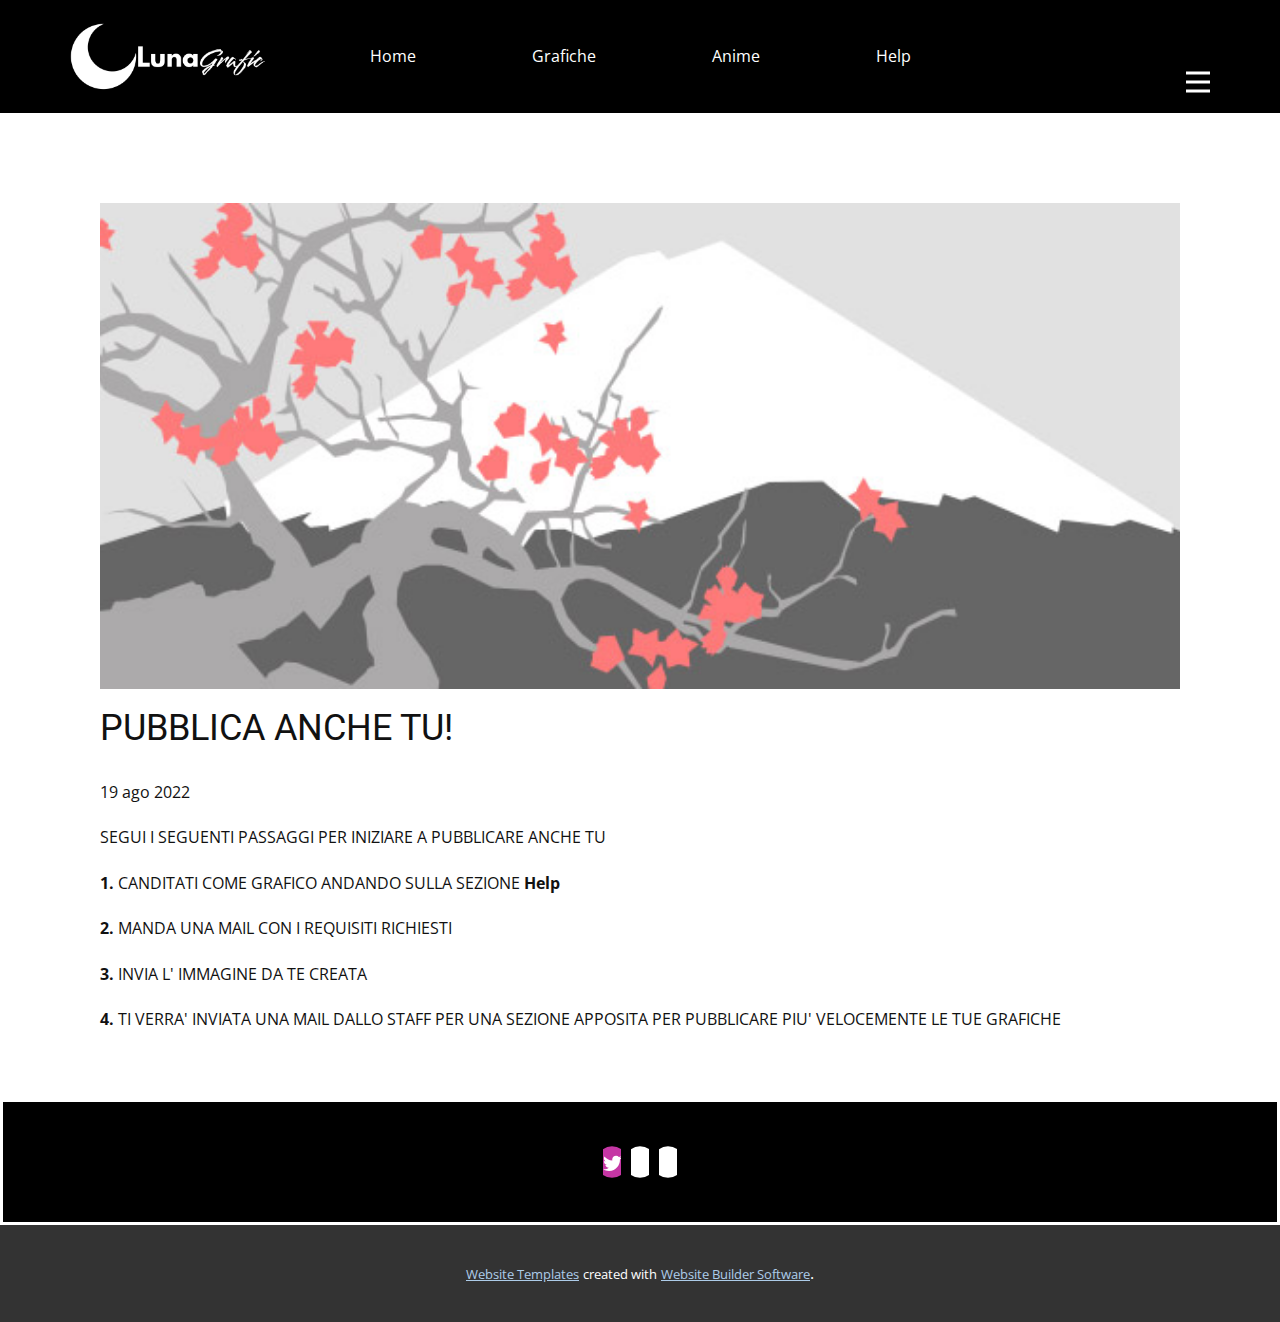
<file: blog/pubblica-anche-tu.html>
<!doctype html>
<html style="font-size: 16px;" lang="it"><head>
    <meta name="viewport" content="width=device-width, initial-scale=1.0">
    <meta charset="utf-8">
    <meta name="keywords" content="Articolo 1 Intestazione">
    <meta name="description" content="">
    <title>PUBBLICA ANCHE TU!</title>
    <link rel="stylesheet" href="../nicepage.css" media="screen">
<link rel="stylesheet" href="../Post-Template.css" media="screen">
    <script class="u-script" type="text/javascript" src="../jquery.js" "="" defer=""></script>
    <script class="u-script" type="text/javascript" src="../nicepage.js" "="" defer=""></script>
    <meta name="generator" content="Nicepage 4.16.0, nicepage.com">
    <link id="u-theme-google-font" rel="stylesheet" href="https://fonts.googleapis.com/css?family=Roboto:100,100i,300,300i,400,400i,500,500i,700,700i,900,900i|Open+Sans:300,300i,400,400i,500,500i,600,600i,700,700i,800,800i">
    
    
    <script type="application/ld+json">{
		"@context": "http://schema.org",
		"@type": "Organization",
		"name": "Luna",
		"logo": "images/template_2.png",
		"sameAs": []
}</script>
    <meta name="theme-color" content="#478ac9">
  </head>
  <body class="u-body u-xl-mode" data-lang="it"><header class="u-black u-clearfix u-header u-header" id="sec-e818"><div class="u-clearfix u-sheet u-valign-middle-md u-valign-middle-sm u-valign-middle-xs u-sheet-1">
        <a href="https://nicepage.com" class="u-image u-logo u-image-1" data-image-width="2560" data-image-height="1440">
          <img src="../images/template_2.png" class="u-logo-image u-logo-image-1">
        </a>
        <nav class="u-hidden-md u-hidden-sm u-hidden-xs u-menu u-menu-one-level u-offcanvas u-menu-1">
          <div class="menu-collapse" style="font-size: 1rem; letter-spacing: 0px;">
            <a class="u-button-style u-custom-left-right-menu-spacing u-custom-padding-bottom u-custom-top-bottom-menu-spacing u-nav-link u-text-active-palette-1-base u-text-hover-palette-2-base" href="#">
              <svg class="u-svg-link" viewBox="0 0 24 24"><use xmlns:xlink="http://www.w3.org/1999/xlink" xlink:href="#menu-hamburger"></use></svg>
              <svg class="u-svg-content" version="1.1" id="menu-hamburger" viewBox="0 0 16 16" x="0px" y="0px" xmlns:xlink="http://www.w3.org/1999/xlink" xmlns="http://www.w3.org/2000/svg"><g><rect y="1" width="16" height="2"></rect><rect y="7" width="16" height="2"></rect><rect y="13" width="16" height="2"></rect>
</g></svg>
            </a>
          </div>
          <div class="u-custom-menu u-nav-container">
            <ul class="u-nav u-unstyled u-nav-1"><li class="u-nav-item"><a class="u-button-style u-nav-link u-text-active-palette-1-base u-text-hover-palette-2-base" href="../Home.html" style="padding: 10px 58px;">Home</a>
</li><li class="u-nav-item"><a class="u-button-style u-nav-link u-text-active-palette-1-base u-text-hover-palette-2-base" href="../Grafiche.html" style="padding: 10px 58px;">Grafiche</a>
</li><li class="u-nav-item"><a class="u-button-style u-nav-link u-text-active-palette-1-base u-text-hover-palette-2-base" href="../Anime.html" style="padding: 10px 58px;">Anime</a>
</li><li class="u-nav-item"><a class="u-button-style u-nav-link u-text-active-palette-1-base u-text-hover-palette-2-base" href="../Help.html" style="padding: 10px 58px;">Help</a>
</li></ul>
          </div>
          <div class="u-custom-menu u-nav-container-collapse">
            <div class="u-black u-container-style u-inner-container-layout u-opacity u-opacity-95 u-sidenav">
              <div class="u-inner-container-layout u-sidenav-overflow">
                <div class="u-menu-close"></div>
                <ul class="u-align-center u-nav u-popupmenu-items u-unstyled u-nav-2"><li class="u-nav-item"><a class="u-button-style u-nav-link" href="../Home.html">Home</a>
</li><li class="u-nav-item"><a class="u-button-style u-nav-link" href="../Grafiche.html">Grafiche</a>
</li><li class="u-nav-item"><a class="u-button-style u-nav-link" href="../Anime.html">Anime</a>
</li><li class="u-nav-item"><a class="u-button-style u-nav-link" href="../Help.html">Help</a>
</li></ul>
              </div>
            </div>
            <div class="u-black u-menu-overlay u-opacity u-opacity-70"></div>
          </div>
        </nav>
        <nav class="u-menu u-menu-hamburger u-offcanvas u-menu-2" data-responsive-from="XL" data-position="Menu" data-submenu-level="on-click">
          <div class="menu-collapse">
            <a class="u-button-style u-nav-link" href="#">
              <svg class="u-svg-link" viewBox="0 0 24 24"><use xmlns:xlink="http://www.w3.org/1999/xlink" xlink:href="#svg-94c7"></use></svg>
              <svg class="u-svg-content" version="1.1" id="svg-94c7" viewBox="0 0 16 16" x="0px" y="0px" xmlns:xlink="http://www.w3.org/1999/xlink" xmlns="http://www.w3.org/2000/svg"><g><rect y="1" width="16" height="2"></rect><rect y="7" width="16" height="2"></rect><rect y="13" width="16" height="2"></rect>
</g></svg>
            </a>
          </div>
          <div class="u-custom-menu u-nav-container">
            <ul class="u-nav u-unstyled"><li class="u-nav-item"><a class="u-button-style u-nav-link" href="../Home.html">Home</a>
</li><li class="u-nav-item"><a class="u-button-style u-nav-link" href="../Help.html">Help</a>
</li><li class="u-nav-item"><a class="u-button-style u-nav-link" href="../Grafiche.html">Grafiche</a>
</li><li class="u-nav-item"><a class="u-button-style u-nav-link" href="../Anime.html">Anime</a>
</li><li class="u-nav-item"><a class="u-button-style u-nav-link" href="../Content-Creator.html">Content Creator</a>
</li></ul>
          </div>
          <div class="u-custom-menu u-nav-container-collapse">
            <div class="u-black u-border-3 u-border-grey-30 u-container-style u-inner-container-layout u-sidenav u-sidenav-2" data-offcanvas-width="244">
              <div class="u-inner-container-layout u-sidenav-overflow">
                <div class="u-menu-close"></div>
                <ul class="u-align-center u-nav u-popupmenu-items u-text-active-grey-15 u-text-hover-grey-25 u-text-white u-unstyled u-nav-4"><li class="u-nav-item"><a class="u-button-style u-nav-link" href="../Home.html">Home</a>
</li><li class="u-nav-item"><a class="u-button-style u-nav-link" href="../Help.html">Help</a>
</li><li class="u-nav-item"><a class="u-button-style u-nav-link" href="../Grafiche.html">Grafiche</a>
</li><li class="u-nav-item"><a class="u-button-style u-nav-link" href="../Anime.html">Anime</a>
</li><li class="u-nav-item"><a class="u-button-style u-nav-link" href="../Content-Creator.html">Content Creator</a>
</li></ul>
              </div>
            </div>
            <div class="u-black u-menu-overlay u-opacity u-opacity-55"></div>
          </div>
        </nav>
      </div></header>
    <section class="u-align-center u-clearfix u-section-1" id="sec-ad89">
      <div class="u-clearfix u-sheet u-valign-middle-md u-valign-middle-sm u-valign-middle-xs u-sheet-1"><!--post_details--><!--post_details_options_json--><!--{"source":""}--><!--/post_details_options_json--><!--blog_post-->
        <div class="u-container-style u-expanded-width u-post-details u-post-details-1">
          <div class="u-container-layout u-valign-middle u-container-layout-1"><!--blog_post_image-->
            <img alt="" class="u-blog-control u-expanded-width u-image u-image-default u-image-1" src="../images/0fd3416c.jpeg"><!--/blog_post_image--><!--blog_post_header-->
            <h2 class="u-blog-control u-text u-text-1">PUBBLICA ANCHE TU!</h2><!--/blog_post_header--><!--blog_post_metadata-->
            <div class="u-blog-control u-metadata u-metadata-1"><!--blog_post_metadata_date-->
              <span class="u-meta-date u-meta-icon">19 ago 2022</span><!--/blog_post_metadata_date--><!--blog_post_metadata_category-->
              <!--/blog_post_metadata_category--><!--blog_post_metadata_comments-->
              <!--/blog_post_metadata_comments-->
            </div><!--/blog_post_metadata--><!--blog_post_content-->
            <div class="u-align-justify u-blog-control u-post-content u-text u-text-2 fr-view"><p>SEGUI I SEGUENTI PASSAGGI PER INIZIARE A PUBBLICARE ANCHE TU</p><p><span style="font-weight: 700;">1.</span> CANDITATI COME GRAFICO ANDANDO SULLA SEZIONE <span style="font-weight: 700;">Help&nbsp;</span></p><p><span style="font-weight: 700;">2.&nbsp;</span>MANDA UNA MAIL CON I REQUISITI RICHIESTI<span style="font-weight: 700;">&nbsp;</span></p><p><span style="font-weight: 700;">3.</span> INVIA L' IMMAGINE DA TE CREATA </p><p><span style="font-weight: 700;">4. </span>TI VERRA' INVIATA UNA MAIL DALLO STAFF PER UNA SEZIONE APPOSITA PER PUBBLICARE PIU' VELOCEMENTE LE TUE GRAFICHE</p><p><br></p></div><!--/blog_post_content-->
          </div>
        </div><!--/blog_post--><!--/post_details-->
      </div>
    </section>
    
    
    <footer class="u-black u-border-3 u-border-white u-clearfix u-footer" id="sec-3a91"><div class="u-clearfix u-sheet u-sheet-1">
        <div class="u-align-left u-social-icons u-spacing-10 u-social-icons-1">
          <a class="u-social-url" title="twitter" target="_blank" href=""><span class="u-icon u-social-icon u-social-twitter u-icon-1"><svg class="u-svg-link" preserveAspectRatio="xMidYMin slice" viewBox="0 0 112 112" style=""><use xmlns:xlink="http://www.w3.org/1999/xlink" xlink:href="#svg-72b2"></use></svg><svg class="u-svg-content" viewBox="0 0 112 112" x="0" y="0" id="svg-72b2"><circle fill="currentColor" class="st0" cx="56.1" cy="56.1" r="55"></circle><path fill="#FFFFFF" d="M83.8,47.3c0,0.6,0,1.2,0,1.7c0,17.7-13.5,38.2-38.2,38.2C38,87.2,31,85,25,81.2c1,0.1,2.1,0.2,3.2,0.2
            c6.3,0,12.1-2.1,16.7-5.7c-5.9-0.1-10.8-4-12.5-9.3c0.8,0.2,1.7,0.2,2.5,0.2c1.2,0,2.4-0.2,3.5-0.5c-6.1-1.2-10.8-6.7-10.8-13.1
            c0-0.1,0-0.1,0-0.2c1.8,1,3.9,1.6,6.1,1.7c-3.6-2.4-6-6.5-6-11.2c0-2.5,0.7-4.8,1.8-6.7c6.6,8.1,16.5,13.5,27.6,14
            c-0.2-1-0.3-2-0.3-3.1c0-7.4,6-13.4,13.4-13.4c3.9,0,7.3,1.6,9.8,4.2c3.1-0.6,5.9-1.7,8.5-3.3c-1,3.1-3.1,5.8-5.9,7.4
            c2.7-0.3,5.3-1,7.7-2.1C88.7,43,86.4,45.4,83.8,47.3z"></path></svg></span>
          </a>
          <a class="u-social-url" title="instagram" target="_blank" href=""><span class="u-icon u-social-icon u-social-instagram u-icon-2"><svg class="u-svg-link" preserveAspectRatio="xMidYMin slice" viewBox="0 0 112 112" style=""><use xmlns:xlink="http://www.w3.org/1999/xlink" xlink:href="#svg-ed8d"></use></svg><svg class="u-svg-content" viewBox="0 0 112 112" x="0" y="0" id="svg-ed8d"><circle fill="currentColor" cx="56.1" cy="56.1" r="55"></circle><path fill="#FFFFFF" d="M55.9,38.2c-9.9,0-17.9,8-17.9,17.9C38,66,46,74,55.9,74c9.9,0,17.9-8,17.9-17.9C73.8,46.2,65.8,38.2,55.9,38.2
            z M55.9,66.4c-5.7,0-10.3-4.6-10.3-10.3c-0.1-5.7,4.6-10.3,10.3-10.3c5.7,0,10.3,4.6,10.3,10.3C66.2,61.8,61.6,66.4,55.9,66.4z"></path><path fill="#FFFFFF" d="M74.3,33.5c-2.3,0-4.2,1.9-4.2,4.2s1.9,4.2,4.2,4.2s4.2-1.9,4.2-4.2S76.6,33.5,74.3,33.5z"></path><path fill="#FFFFFF" d="M73.1,21.3H38.6c-9.7,0-17.5,7.9-17.5,17.5v34.5c0,9.7,7.9,17.6,17.5,17.6h34.5c9.7,0,17.5-7.9,17.5-17.5V38.8
            C90.6,29.1,82.7,21.3,73.1,21.3z M83,73.3c0,5.5-4.5,9.9-9.9,9.9H38.6c-5.5,0-9.9-4.5-9.9-9.9V38.8c0-5.5,4.5-9.9,9.9-9.9h34.5
            c5.5,0,9.9,4.5,9.9,9.9V73.3z"></path></svg></span>
          </a>
          <a class="u-social-url" target="_blank" data-type="YouTube" title="YouTube" href=""><span class="u-icon u-social-icon u-social-youtube u-icon-3"><svg class="u-svg-link" preserveAspectRatio="xMidYMin slice" viewBox="0 0 112 112" style=""><use xmlns:xlink="http://www.w3.org/1999/xlink" xlink:href="#svg-ea54"></use></svg><svg class="u-svg-content" viewBox="0 0 112 112" x="0" y="0" id="svg-ea54"><circle fill="currentColor" cx="56.1" cy="56.1" r="55"></circle><path fill="#FFFFFF" d="M74.9,33.3H37.3c-7.4,0-13.4,6-13.4,13.4v18.8c0,7.4,6,13.4,13.4,13.4h37.6c7.4,0,13.4-6,13.4-13.4V46.7 C88.3,39.3,82.3,33.3,74.9,33.3L74.9,33.3z M65.9,57l-17.6,8.4c-0.5,0.2-1-0.1-1-0.6V47.5c0-0.5,0.6-0.9,1-0.6l17.6,8.9 C66.4,56,66.4,56.8,65.9,57L65.9,57z"></path></svg></span>
          </a>
        </div>
      </div></footer>
    <section class="u-backlink u-clearfix u-grey-80">
      <a class="u-link" href="https://nicepage.com/website-templates" target="_blank">
        <span>Website Templates</span>
      </a>
      <p class="u-text">
        <span>created with</span>
      </p>
      <a class="u-link" href="" target="_blank">
        <span>Website Builder Software</span>
      </a>. 
    </section>
  
</body></html>
</file>
